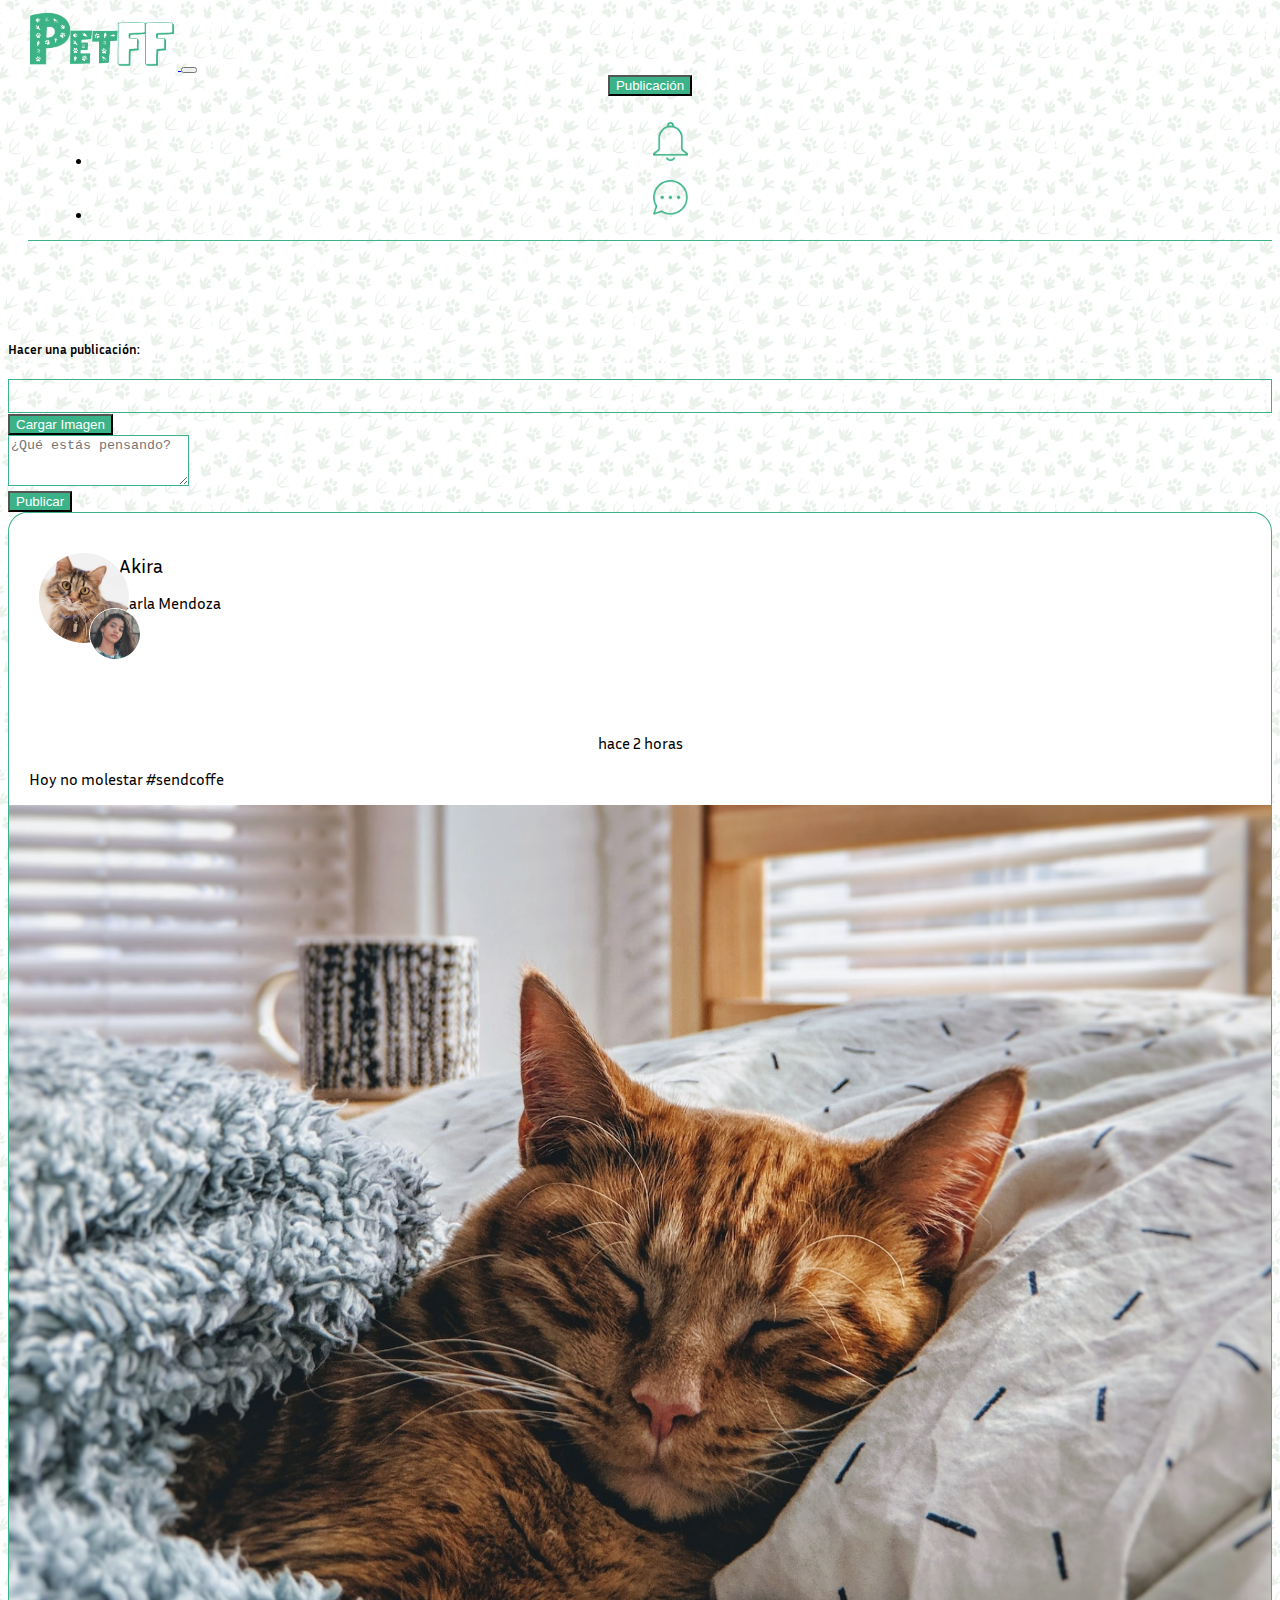
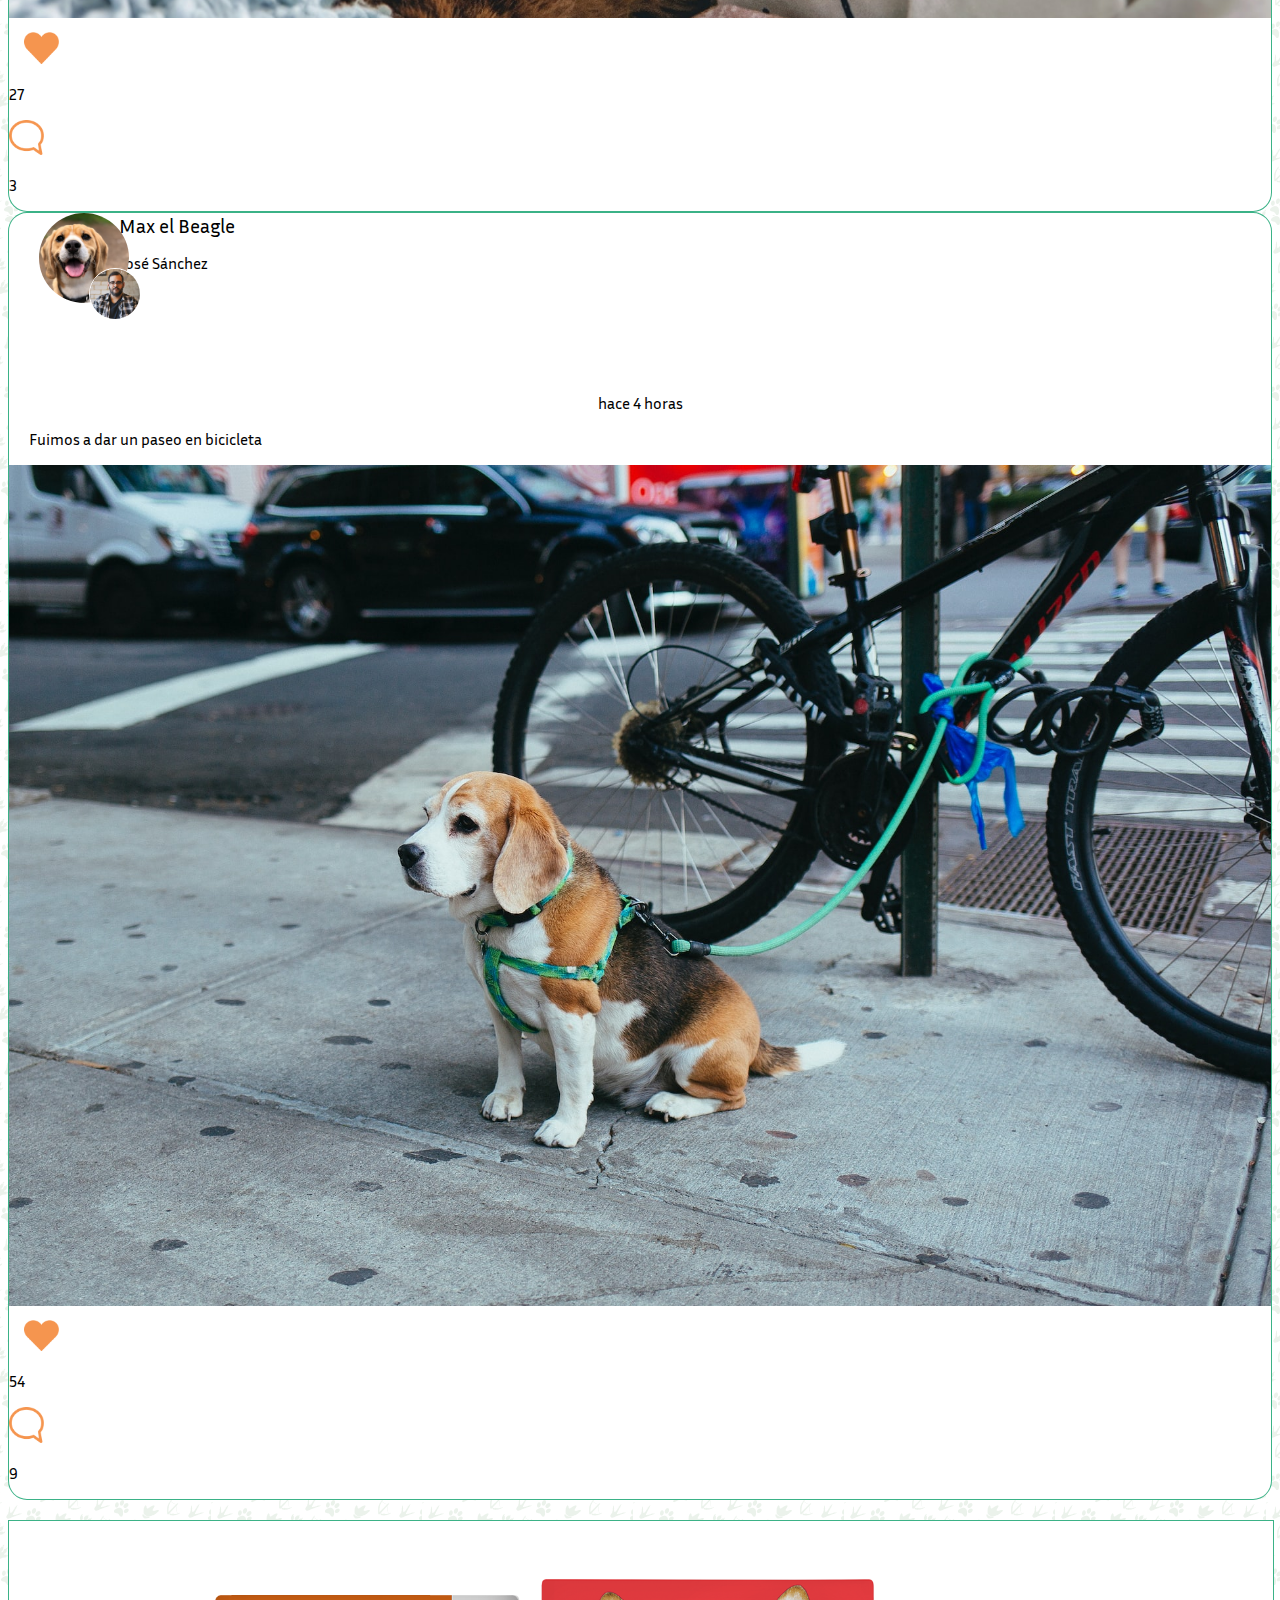
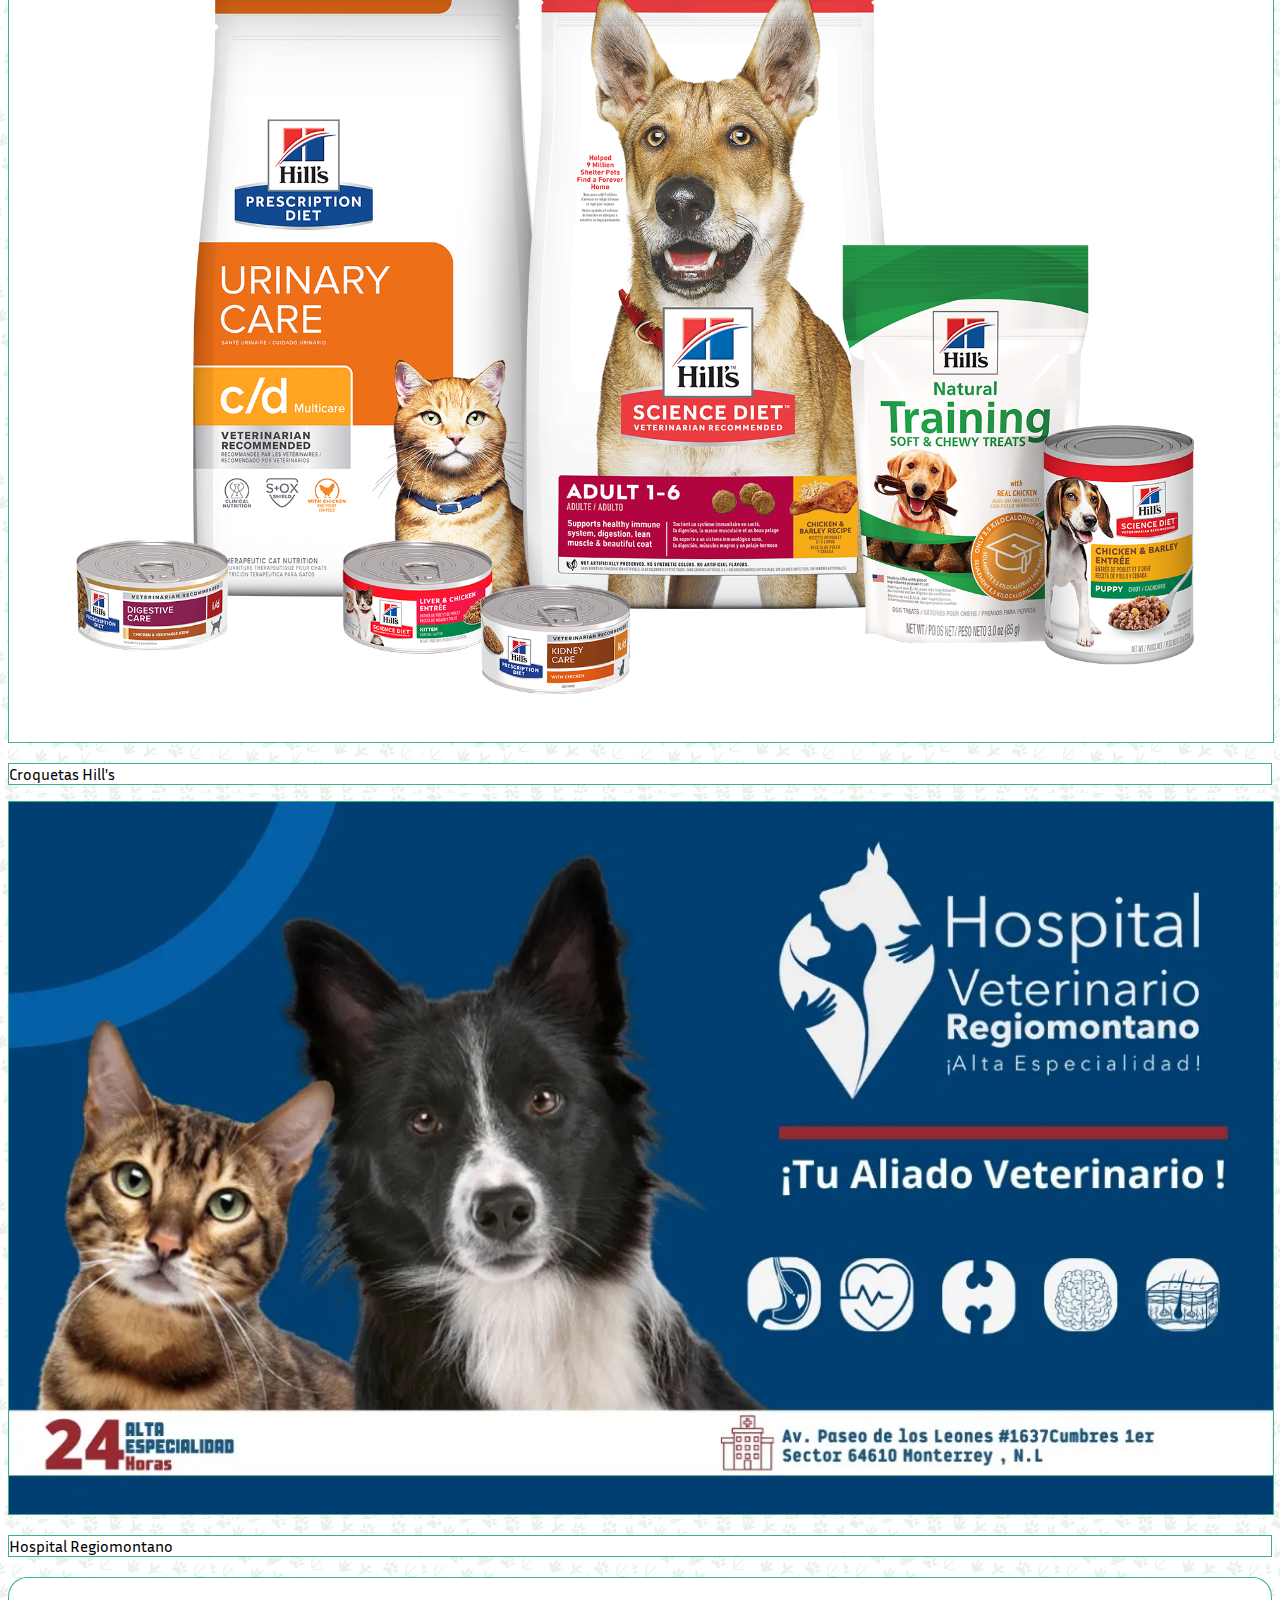
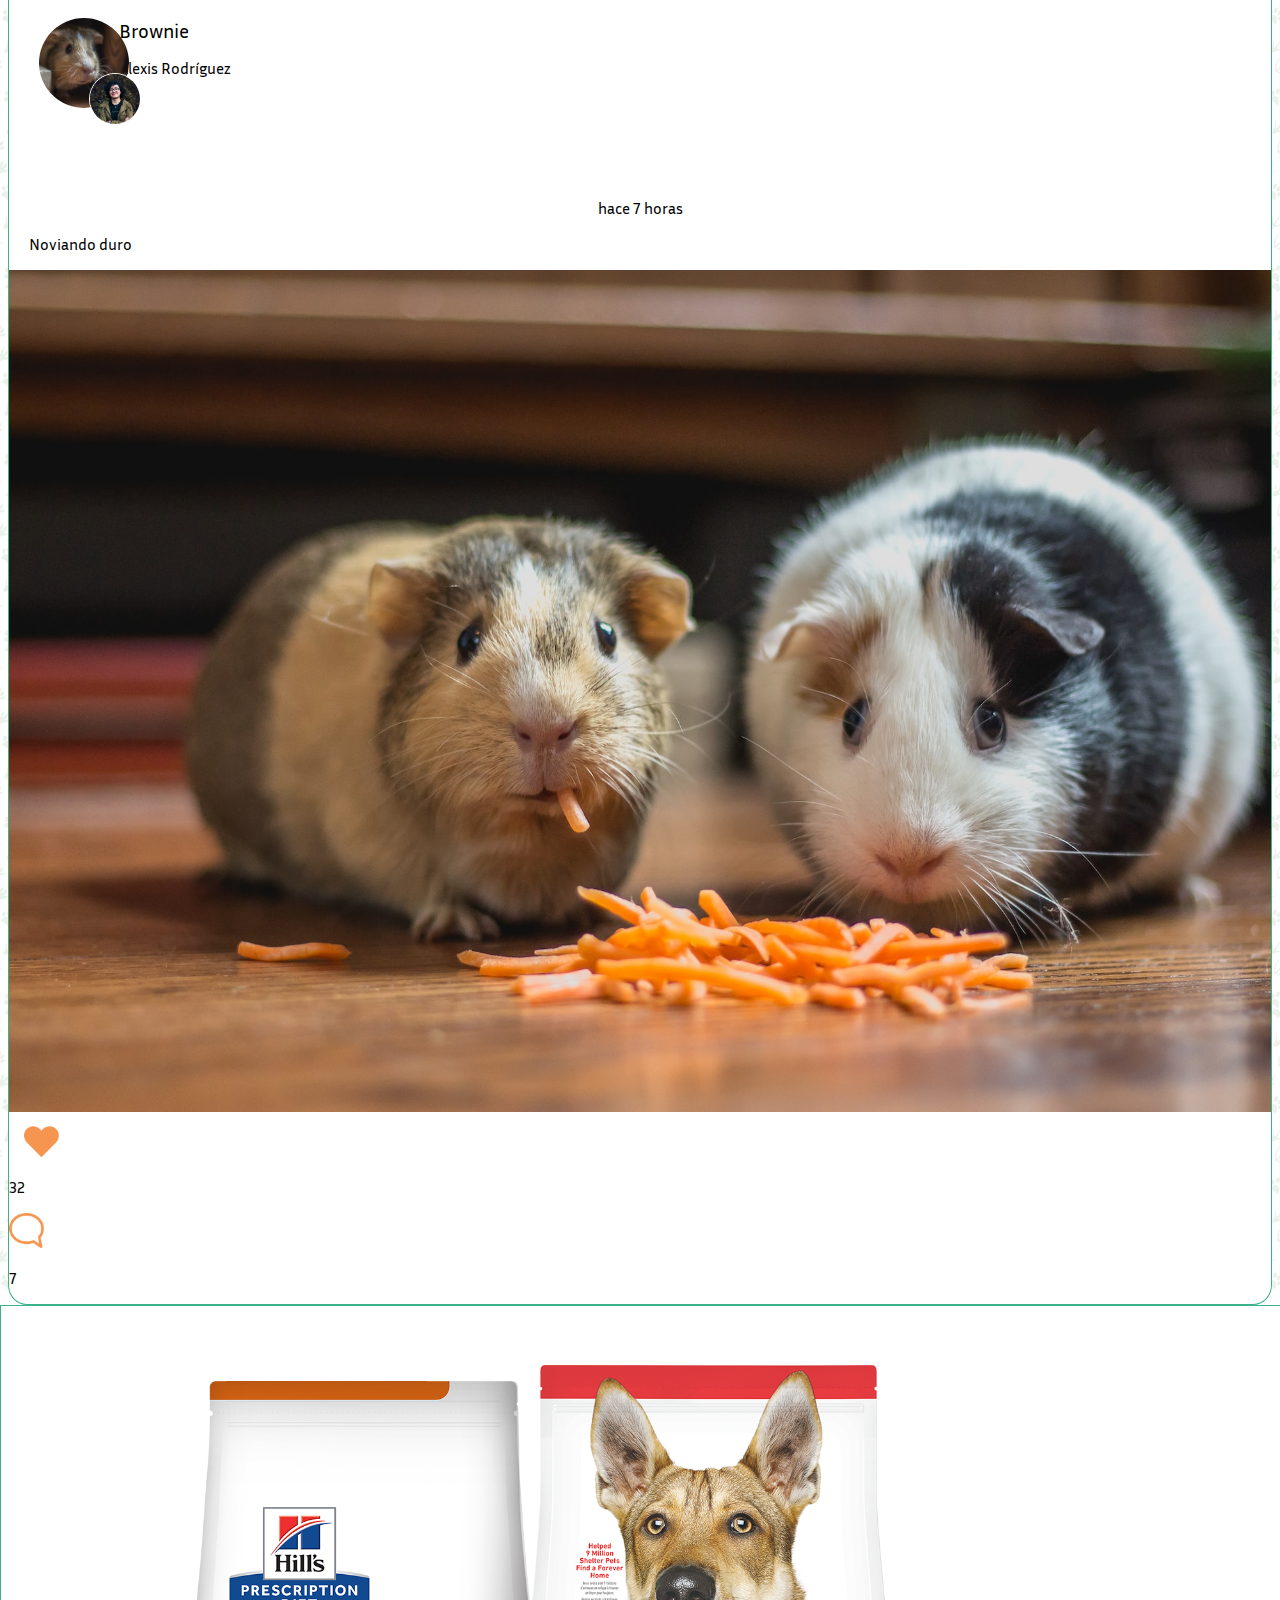
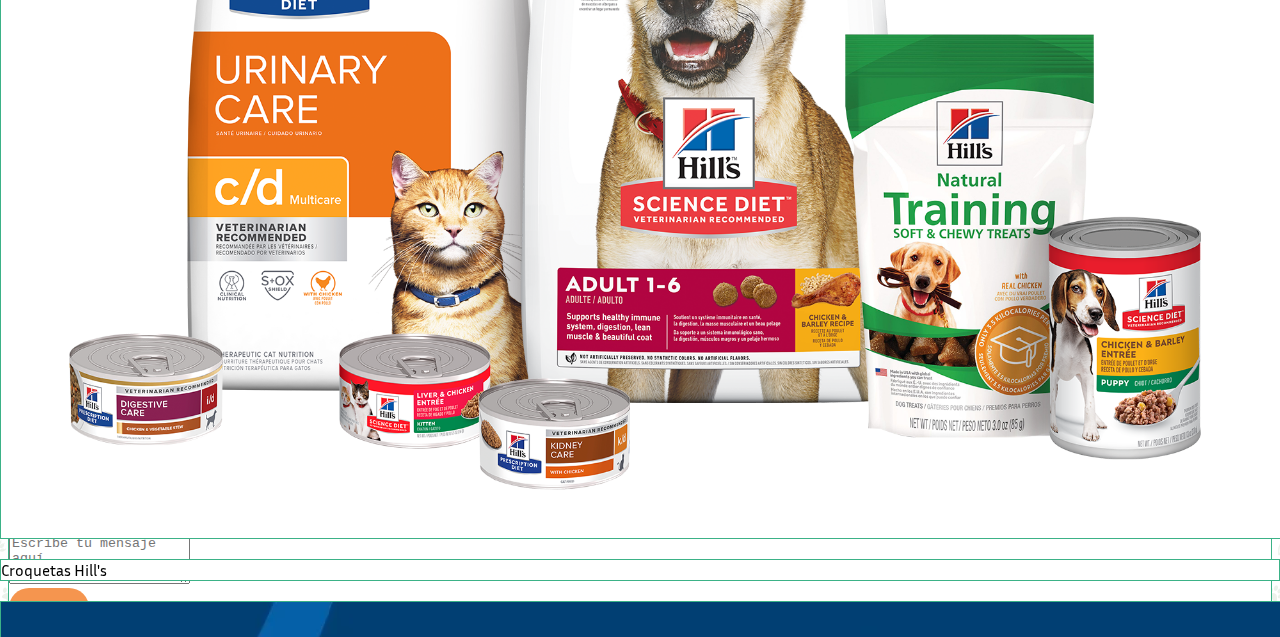
<file: index.html>
<!DOCTYPE html>
<html lang="en">
<head>
    <meta charset="UTF-8">
    <meta http-equiv="X-UA-Compatible" content="IE=edge">
    <meta name="viewport" content="width=device-width, initial-scale=1.0">
    <title>Inicio</title>
    <!-- CSS Bootstrap -->
    <link href="https://cdn.jsdelivr.net/npm/bootstrap@5.2.3/dist/css/bootstrap.min.css" rel="stylesheet" integrity="sha384-rbsA2VBKQhggwzxH7pPCaAqO46MgnOM80zW1RWuH61DGLwZJEdK2Kadq2F9CUG65" crossorigin="anonymous">
    <!-- Custom CSS -->
    <link rel="stylesheet" href="./styles/inicio.css">
    <!-- Fuentes google -->
    <link rel="preconnect" href="https://fonts.googleapis.com">
  <link rel="preconnect" href="https://fonts.gstatic.com" crossorigin>
  <link href="https://fonts.googleapis.com/css2?family=Inria+Sans&display=swap" rel="stylesheet">
  <!-- Favicon -->
  <link rel="icon" type="image/x-icon" href="./assetsInicio/P.png">
</head>
<body>

  <!-- <h1>Hello World</h1> -->

  <!-- Barra de navegación superior -->
  <nav class="navbar fixed-top navbar-expand bg-white m-0 navTop" id="petFF">
    <!-- Logo principal de PETFF con link a pantalla de inicio (reload) -->
    <a class="navbar-brand m-0" href="http://127.0.0.1:5500/index.html#">
      <img class="logo ms-sm-4" src="./assetsInicio/PETFF.png" alt="Logo PETFF">
    </a>
    <button class="navbar-toggler" type="button" data-toggle="collapse" data-target="#navbarSupportedContent"
      aria-controls="navbarSupportedContent" aria-expanded="false" aria-label="Toggle navigation">
      <span class="navbar-toggler-icon"></span>
    </button>
    <div class="nav-item iGap d-lg-none m-0 mx-sm-4">
      <!-- Boton en barra de navegacion para abrir modal en pantallas pequeñas-->
      <button type="button" class="btn pubBtn mt-4 ms-3 ms-sm-0" data-bs-toggle="modal"
        data-bs-target="#exampleModalCenter">
        Publicación
      </button>
      <!-- Modal para formulario de publicacion en pantallas pequeñas -->
      <div class="modal fade" id="exampleModalCenter" tabindex="auto" role="dialog"
        aria-labelledby="exampleModalCenterTitle" aria-hidden="true" style="display: none;">
        <div class="modal-dialog modal-dialog-centered" role="document">
          <div class="modal-content">
            <div class="modal-header">
              <h5 class="modal-title" id="exampleModalLongTitle">Hacer una publicación:</h5>
              <button type="button" class="close" data-bs-dismiss="modal" aria-label="Close">
                <span aria-hidden="true">&times;</span>
              </button>
            </div>
            <div class="modal-body">
              <div class="col-12 d-lg-none d-flex justify-content-center">
                <div class="mb-3 position-fixed col-6">
                  <!-- Target de preview de imagen -->
                  <div class="image-area mt-4 d-flex justify-content-center m-2" id="displayImage2">
                  </div>
                  <!-- Boton para elegir imagen, hace click automatico en el boton de cargar imagen del formulario pantallas grandes -->
                  <input type="button" class="btn btn-rounded col-6 pubBtn p-1" value="Cargar Imagen"
                    onclick="document.getElementById('imageInput').click();">
                  <!-- Espacio para ingresar texto en publicación -->
                  <div class="d-flex align-items-center w-100">
                    <div class="w-100">
                      <div class="form-outline">
                        <textarea class="form-control borderPubli" id="textAreaExample" rows="3"
                          placeholder="¿Qué estás pensando?"></textarea>
                      </div>
                    </div>
                  </div>
                  <!-- Boton para publicar imagen y texto, hace click automatico en al boton del otro formulario para pantallas grandes -->
                  <button class="btn btn-rounded col-10 pubBtn"
                    onclick="document.getElementById('pubButton').click();">Publicar</button>
                </div>
              </div>
            </div>
          </div>
        </div>
      </div>
    </div>
    <!-- Iconos de la parte derecha de navBar, notifiaciones y chat -->
    <div class="collapse navbar-collapse d-flex justify-content-end" id="navbarSupportedContent">
      <ul class="navbar-nav ml-auto">
        <li class="nav-item iGap">
          <a class="nav-link petColor" href="https://www.atlassian.com/es/software/jira">
            <img class="icon" src="./assetsInicio/iconos/notificaciones.png" alt="Notificaciones">
            <span class="sr-only"></span></a>
        </li>
        <li class="nav-item iGap">
          <a class="p-0" role="button" data-bs-toggle="offcanvas" href="#offcanvasNavbar"
            aria-controls="offcanvasNavbar">
            <img class="icon mt-3" id="msg" src="./assetsInicio/iconos/Mensaje1.png" alt="Chat">
          </a>
        </li>
      </ul>
    </div>
  </nav>

  <!-- Publicaciones, muro, publicidad -->
<div class="space"></div>
  <div class="container text-center px-md-4 m-0">
    <div class="row">
      <!-- Hacer una publicacion -->
      <div class="col-3 d-none d-lg-block p-0">
        <div class="col-3 mb-3 position-fixed px-4">
          <h5>Hacer una publicación:</h5>
          <!-- Div en el que se hará un preview de imagen de publicación -->
          <div class="image-area my-2 d-flex justify-content-center" id="displayImage">
          </div>
          <!-- Boton que accionará nuestro input de imágenes, hace click automatico en el formulario de input #imageInput -->
          <input type="button" class="btn btn-rounded col-6 pubBtn p-1" value="Cargar Imagen"
            onclick="document.getElementById('imageInput').click();">
          <!-- Formulario de input de imagen, escondido por formato -->
          <input id="imageInput" type="file" accept="image/png, image/jpg" style="display: none;">

          <!-- Espacio para ingresar texto en publicación -->
          <div class="d-flex align-items-center w-100 my-2">
            <div class="w-100">
              <div class="form-outline">
                <textarea class="form-control borderPubli" id="textAreaExample" rows="3"
                  placeholder="¿Qué estás pensando?"></textarea>
              </div>
            </div>
          </div>
          <!-- Boton para publicar contenido en tarjeta -->
          <button class="btn btn-rounded col-10 pubBtn" id="pubButton">Publicar</button>
        </div>
      </div>
      <!-- Feed, publicaciones de amigos. Espacio donde se pondran mis tarjetas -->
      <div class="container p-0 m-0 col-12 col-lg-6 px-sm-5 px-lg-0" id="contCards">

        <!-- Publicacion 1 -->
        <div class="card my-3">
          <div class="card-body p-0">
            <div class="row">
              <div class="d-flex col-9 justify-content-left align-items-center" id="perfil">
                <img id="perfilMascota" src="./assetsInicio/alexander-london-mJaD10XeD7w-unsplash 1.png">
                <img id="perfilHumano" src="./assetsInicio/joseph-antigua-BW9G2EF_xRM-unsplash 1.png"
                  alt="Foto de perfil humano">
                <div class="container d-flex flex-column names">
                  <p class="mascota">Akira</p>
                  <p class="humano">Karla Mendoza</p>
                </div>
              </div>
              <div class="col-3 p-0 horaPublicacion">
                <p><br>hace 2 horas</p>
              </div>
            </div>
            <div class="row">
              <div class="container leftT">
                <p class="">
                  Hoy no molestar #sendcoffe
                </p>
              </div>
            </div>
            <div class="row p-0 m-0">
              <img src="./assetsInicio/modcatshop-pdALzg0yN-8-unsplash 1.png" alt="Imagen de Publicacion">
            </div>
            <div class="row">
              <div class="col-1 like">
                <img class="buttons" src="./assetsInicio/iconos/Like.png" alt="Like">
              </div>
              <p class="col-2 text-left mt-3">27</p>
              <div class="col-1 comment">
                <img class="buttons" src="./assetsInicio/iconos/Comment.png" alt="Comment">
              </div>
              <p class="col-2 text-left mt-3">3</p>
              <div class="col-6"></div>
            </div>
          </div>
        </div>

                <!-- Publicacion 2 -->
        <div class="card my-3">
          <div class="card-body p-0">
            <div class="row">
              <!-- Donde irá la imagen del usuario y nombres de mascota y dueño -->
              <div class="d-flex col-9 justify-content-left align-items-center" id="perfil">
                <img class="img-thumbnail" id="perfilMascota"
                  src="./assetsInicio/marliese-streefland-2l0CWTpcChI-unsplash 1.png" alt="Foto de perfil mascota">
                <img id="perfilHumano" src="./assetsInicio/harps-joseph-tAvpDE7fXgY-unsplash 1.png"
                  alt="Foto de perfil humano">
                <div class="container d-flex flex-column names">
                  <a href="./perfil.html" class="mascota" style="text-decoration: none;">Max el Beagle</a>
                  <p class="humano">José Sánchez</p>
                </div>
              </div>
              <!-- hora de publicación -->
              <div class="col-3 p-0 horaPublicacion">
                <p><br>hace 4 horas</p>
              </div>
            </div>
            <!-- Espacio para agregar texto de publicación -->
            <div class="row">
              <div class="container leftT">
                <p class="">
                  Fuimos a dar un paseo en bicicleta
                </p>
              </div>
            </div>
            <!-- Espacio para agregar imagen de publicación -->
            <div class="row p-0 m-0" id="">
              <img src="./assetsInicio/anthony-fomin-xNOslF_987U-unsplash.jpg" alt="Imagen de Publicacion">
            </div>
            <!-- Fila para botones de like y comentarios -->
            <div class="row">
              <div class="col-1 like">
                <img class="buttons" src="./assetsInicio/iconos/Like.png" alt="Like">
              </div>
              <p class="col-2 mt-3 text-left">54</p>
              <div class="col-1 comment">
                <img class="buttons" src="./assetsInicio/iconos/Comment.png" alt="Comment">
              </div>
              <p class="col-2 mt-3 text-left">9</p>
              <div class="col-6"></div>
            </div>
          </div>
        </div>
        
        <!-- Publicidad en pantallas pequeñas y medianas -->
        <div class="d-lg-none space2"></div>
        <div class="d-lg-none card mt-5" id="pCard">
          <div class="card-body p-0">
            <div class="row  col-12 d-lg-none m-0">
              <div class="container col-4">
                <div class="container p-0 bg-white">
                  <a href="https://www.hillspet.com.mx/" target="_blank"><img class="bg-white borderPubli"
                      src="./assetsInicio/hillsCroquetas.png" alt="Publicidad 1"></a>
                </div>
                <p class="bg-white borderPubli">Croquetas Hill's</p>
              </div>
              <div class="container col-4">
                <div class="container p-0">
                  <a href="https://hospitalveterinarioregiomontano.com/" target="_blank"><img
                      class="bg-white borderPubli" src="./assetsInicio/hospital.webp" alt="Publicidad 1"></a>
                </div>
                <p class="bg-white borderPubli">Hospital Regiomontano</p>
              </div>
            </div>
          </div>
        </div>
        <div class="d-lg-none space2"></div>
        <!-- Publicacion 3 -->
        <div class="card my-3">
          <div class="card-body p-0">
            <div class="row">
              <div class="d-flex col-9 justify-content-left align-items-center" id="perfil">
                <img id="perfilMascota" src="./assetsInicio/bonnie-kittle--MLCLFc01Uo-unsplash.jpg"
                  alt="Foto de perfil mascota">
                <img id="perfilHumano" src="./assetsInicio/alex-mccarthy-RGKdWJOUFH0-unsplash.jpg"
                  alt="Foto de perfil humano">
                <div class="container d-flex flex-column names">
                  <p class="mascota">Brownie</p>
                  <p class="humano">Alexis Rodríguez</p>
                </div>
              </div>
              <div class="col-3 p-0 horaPublicacion">
                <p><br>hace 7 horas</p>
              </div>
            </div>
            <div class="row">
              <div class="container leftT">
                <p class="">
                  Noviando duro
                </p>
              </div>
            </div>
            <div>
              <img src="./assetsInicio//bonnie-kittle-MUcxe_wDurE-unsplash.jpg" alt="Imagen de Publicacion">
            </div>
            <div class="row">
              <div class="col-1 like">
                <img class="buttons" src="./assetsInicio/iconos/Like.png" alt="Like">
              </div>
              <p class="col-2 text-left mt-3">32</p>
              <div class="col-1 comment">
                <img class="buttons" src="./assetsInicio/iconos/Comment.png" alt="Comment">
              </div>
              <p class="col-2 text-left mt-3">7</p>
              <div class="col-6"></div>
            </div>
          </div>
        </div>
      </div>

      <!-- Publicidad -->
      <div class="col-3 d-none d-lg-block fixedPubli">
        <div class="container flex-column">
          <div class="container p-0">
            <a href="https://www.hillspet.com.mx/" target="_blank">
                <img class="borderPubli"
                src="./assetsInicio/hillsCroquetas.png" alt="Publicidad 1">
            </a>
          </div>
          <p class="bg-white borderPubli">Croquetas Hill's</p>
        </div>
        <div class="space2"></div>
        <div class="container flex-column">
          <div class="container p-0">
            <a href="https://hospitalveterinarioregiomontano.com/" target="_blank">
                <img class="borderPubli"
                src="./assetsInicio/hospital.webp" alt="Publicidad 1">
            </a>
          </div>
          <p class="bg-white borderPubli">Hospital Regiomontano</p>
        </div>
      </div>
    </div>
    <div class="space"></div>

    <!-- Barra de navegación inferior -->
    <nav class="navbar fixed-bottom navbar-expand bg-white p-0">

      <div class="collapse navbar-collapse navBottom" id="navbarSupportedContent">
        <ul class="navbar-nav m-auto">
          <li class="nav-item active bGap">
            <a class="nav-link petColor" href="./index.html">Inicio<br>
              <img class="icon" src="./assetsInicio/iconos/Home.png" alt="Home">
              <span class="sr-only"></span></a>
          </li>
          <li class="nav-item bGap">
            <a class="nav-link petColor" href="./Veterinarios.html">Vets<br>
              <img class="icon" id="estetos" src="./assetsInicio/iconos/Estetos.png" alt="Vets">
            </a>
          </li>

          <li class="nav-item bGap">
            <a class="nav-link petColor" href="./blogpet_Vet.html">Blog<br>
              <img class="icon" id="news" src="./assetsInicio/iconos/News.png" alt="Blog">
            </a>
          </li>
          <li class="nav-item bGap">
            <a class="nav-link petColor" href="./comunidad.html">Comunidad<br>
              <img class="icon" src="./assetsInicio/iconos/Blog.png" alt="Comunity">
            </a>
          </li>
          <li class="nav-item bGap">
            <a class="nav-link petColor" href="./perfilVet.html">Perfil<br>
              <img class="icon" src="./assetsInicio/iconos/Perfil.png" alt="Profile">
            </a>
          </li>
        </ul>
      </div>
    </nav>
  </div>
</div>



    <!-- OFF canvas -->
    <div class="offcanvas offcanvas-end" tabindex="-1" id="offcanvasNavbar" aria-labelledby="offcanvasNavbarLabel">
      <div class="offcanvas-header">
        <h5 class="offcanvas-title" id="offcanvasNavbarLabel">
          Chat
        </h5>
        <button type="button" class="btn-close" data-bs-dismiss="offcanvas" aria-label="Close"></button>
      </div>
      <div class="offcanvas-body">
          <div class="card">
            <div class="card-body p-0" id="chat">
            </div>
            <div class="card-footer p-2" id="messageForm">
              <div class="container text-center p-0">
                <div class="row m-0">
                    <div class="form-outline w-75 p-0">
                      <textarea class="form-control p-0 m-0" rows="3" placeholder="Escribe tu mensaje aquí" id="message"></textarea>
                    </div>
                    <button class="d-flex botonesIn align-items-center justify-content-center text-white" type="button">Enviar</button>
                </div>
              </div>
            </div>
          </div>
      </div>

    <!-- Scrpts de Js u necesarios para Bootstrap -->
    <script src="./js/inicio.js"></script>
    <script src="https://cdn.jsdelivr.net/npm/bootstrap@5.2.3/dist/js/bootstrap.bundle.min.js"
      integrity="sha384-kenU1KFdBIe4zVF0s0G1M5b4hcpxyD9F7jL+jjXkk+Q2h455rYXK/7HAuoJl+0I4"
      crossorigin="anonymous"></script>
    <script src="https://cdn.jsdelivr.net/npm/@popperjs/core@2.11.6/dist/umd/popper.min.js"
      integrity="sha384-oBqDVmMz9ATKxIep9tiCxS/Z9fNfEXiDAYTujMAeBAsjFuCZSmKbSSUnQlmh/jp3"
      crossorigin="anonymous"></script>
    <script src="https://cdn.jsdelivr.net/npm/bootstrap@5.2.3/dist/js/bootstrap.min.js"
      integrity="sha384-cuYeSxntonz0PPNlHhBs68uyIAVpIIOZZ5JqeqvYYIcEL727kskC66kF92t6Xl2V"
      crossorigin="anonymous"></script>
</body>

</html>
</file>
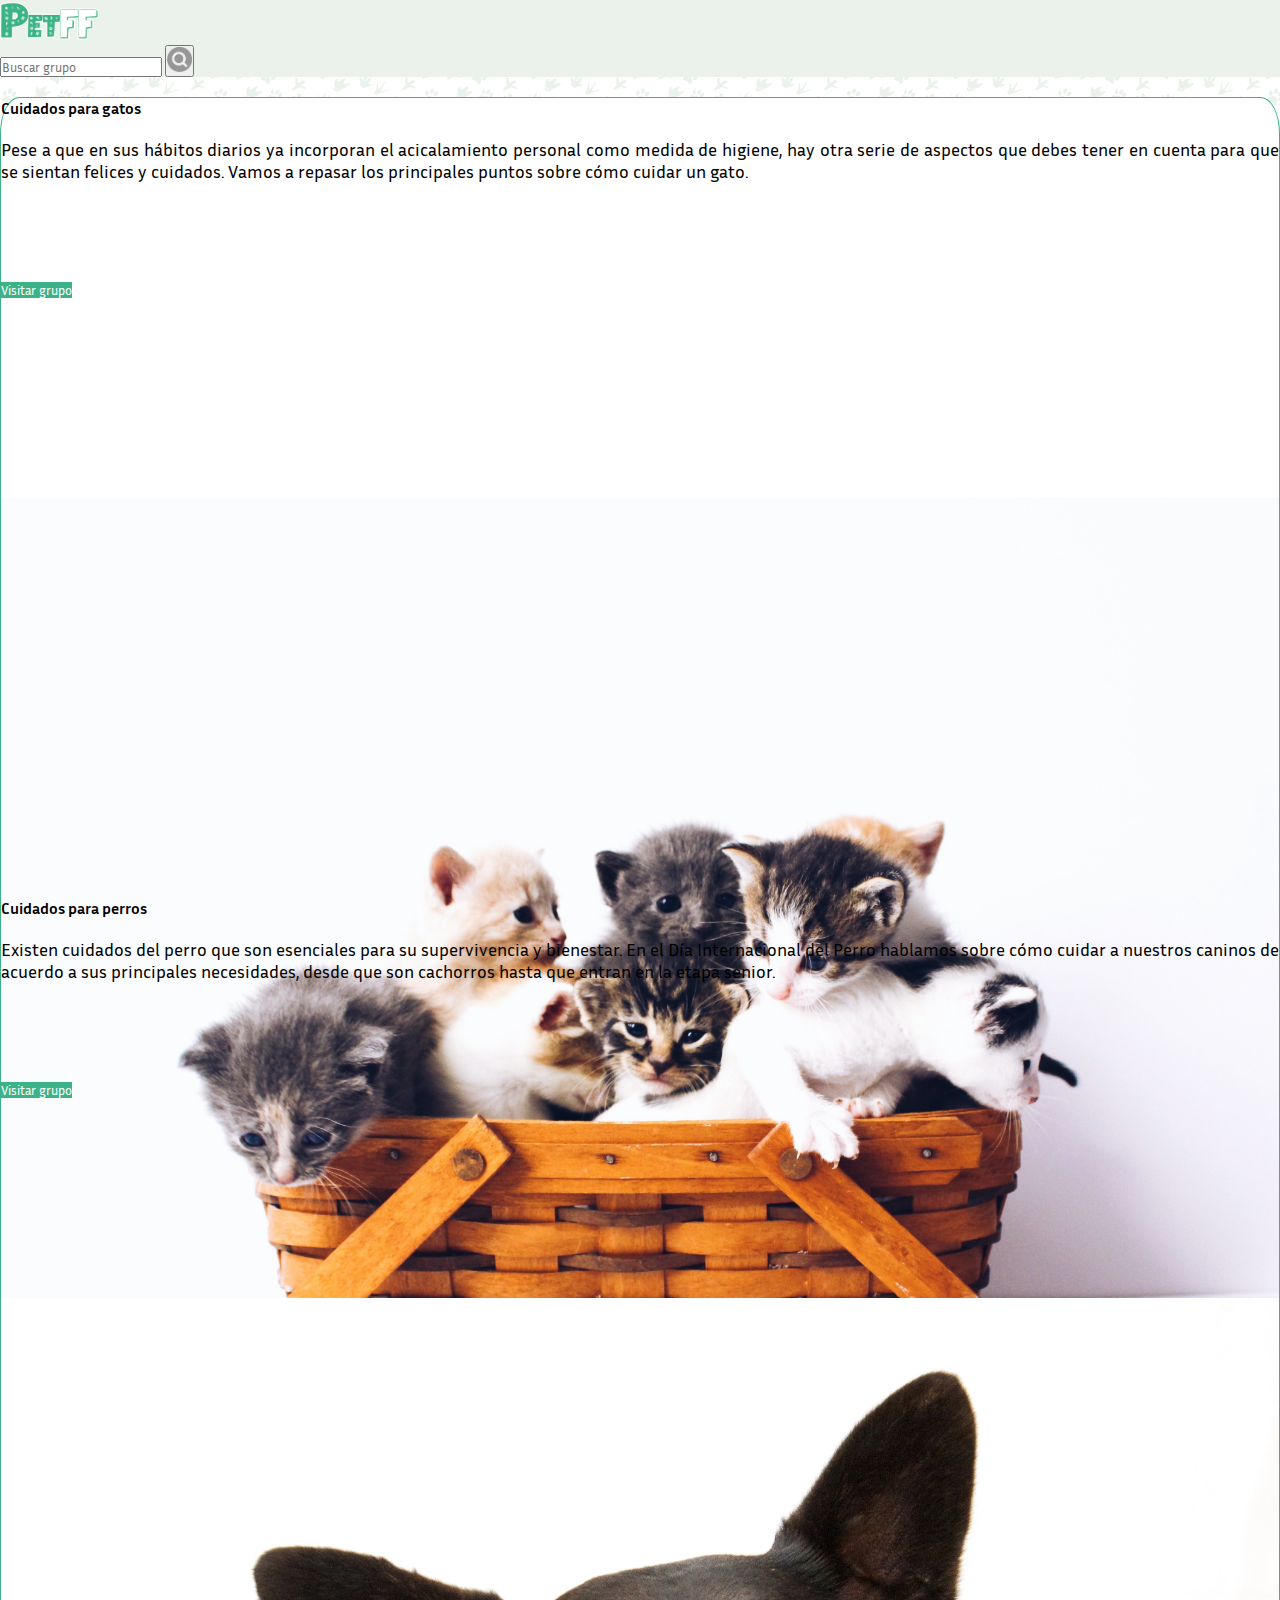
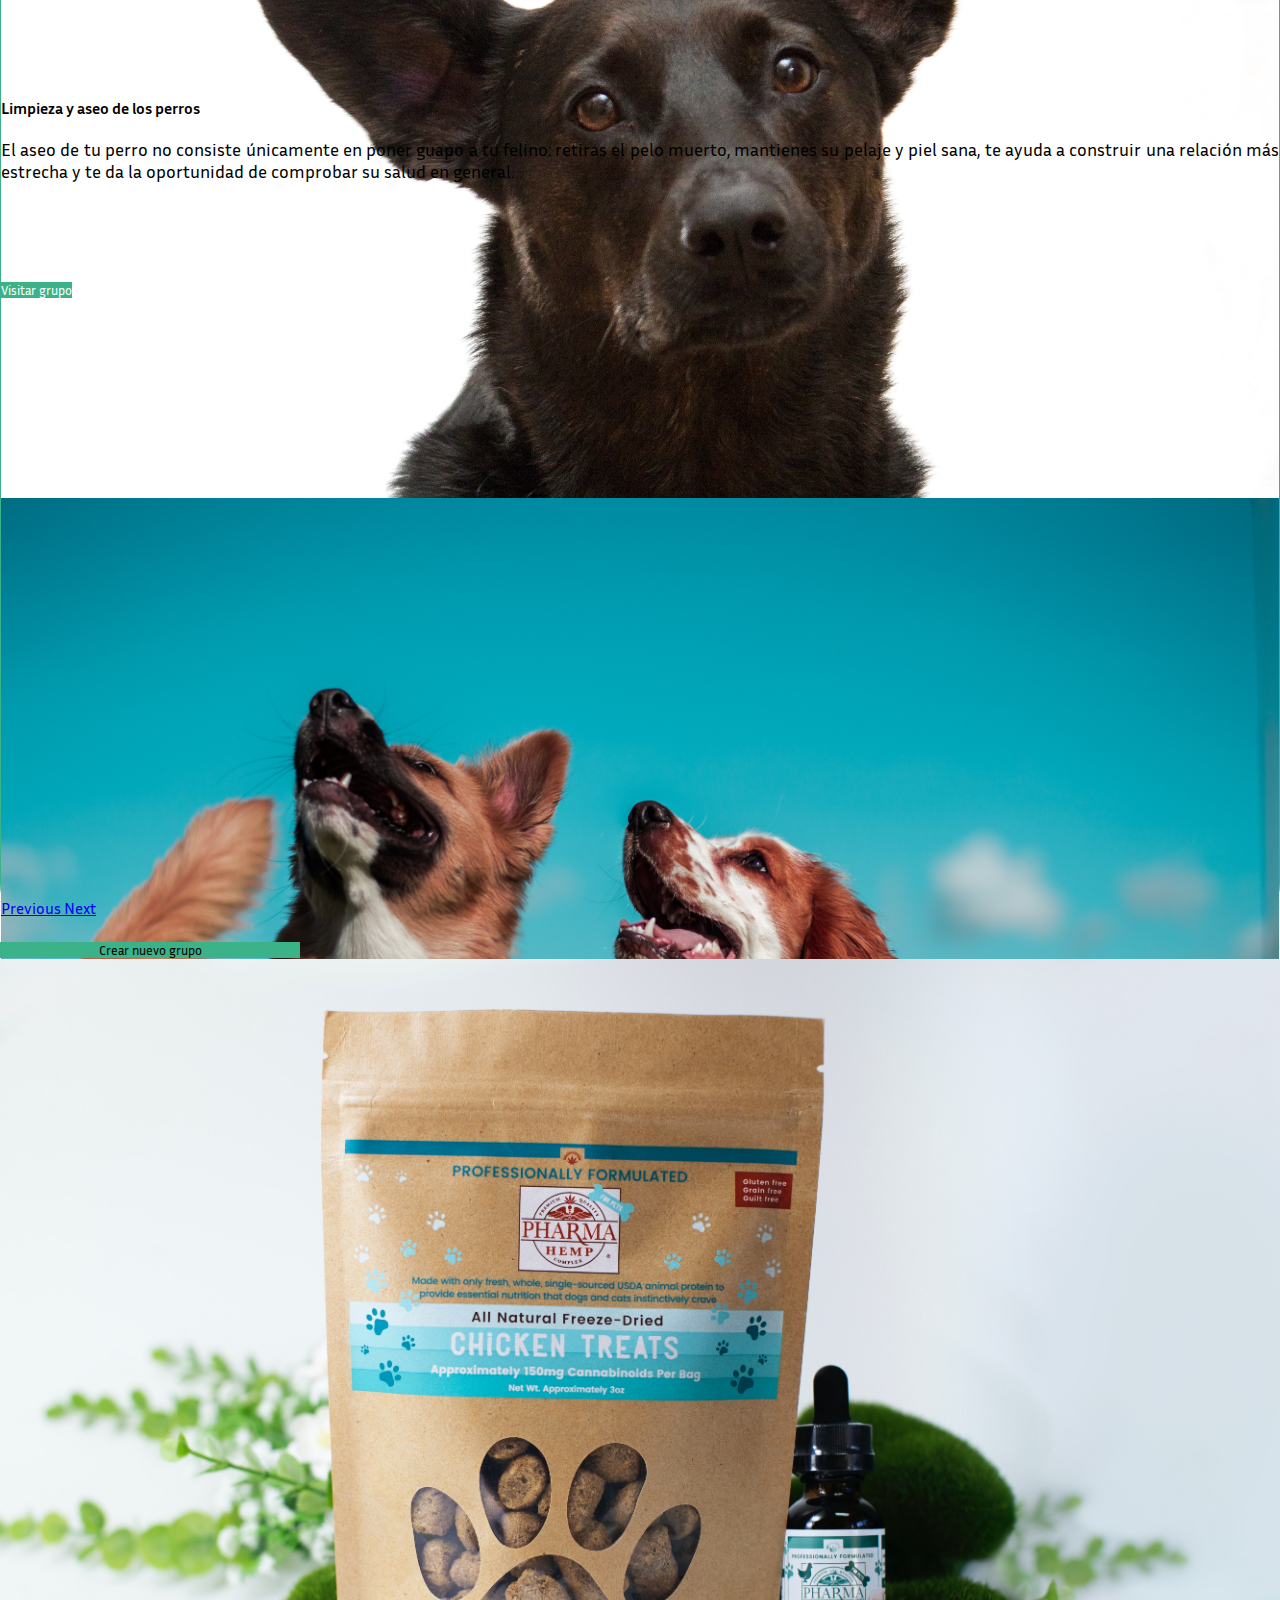
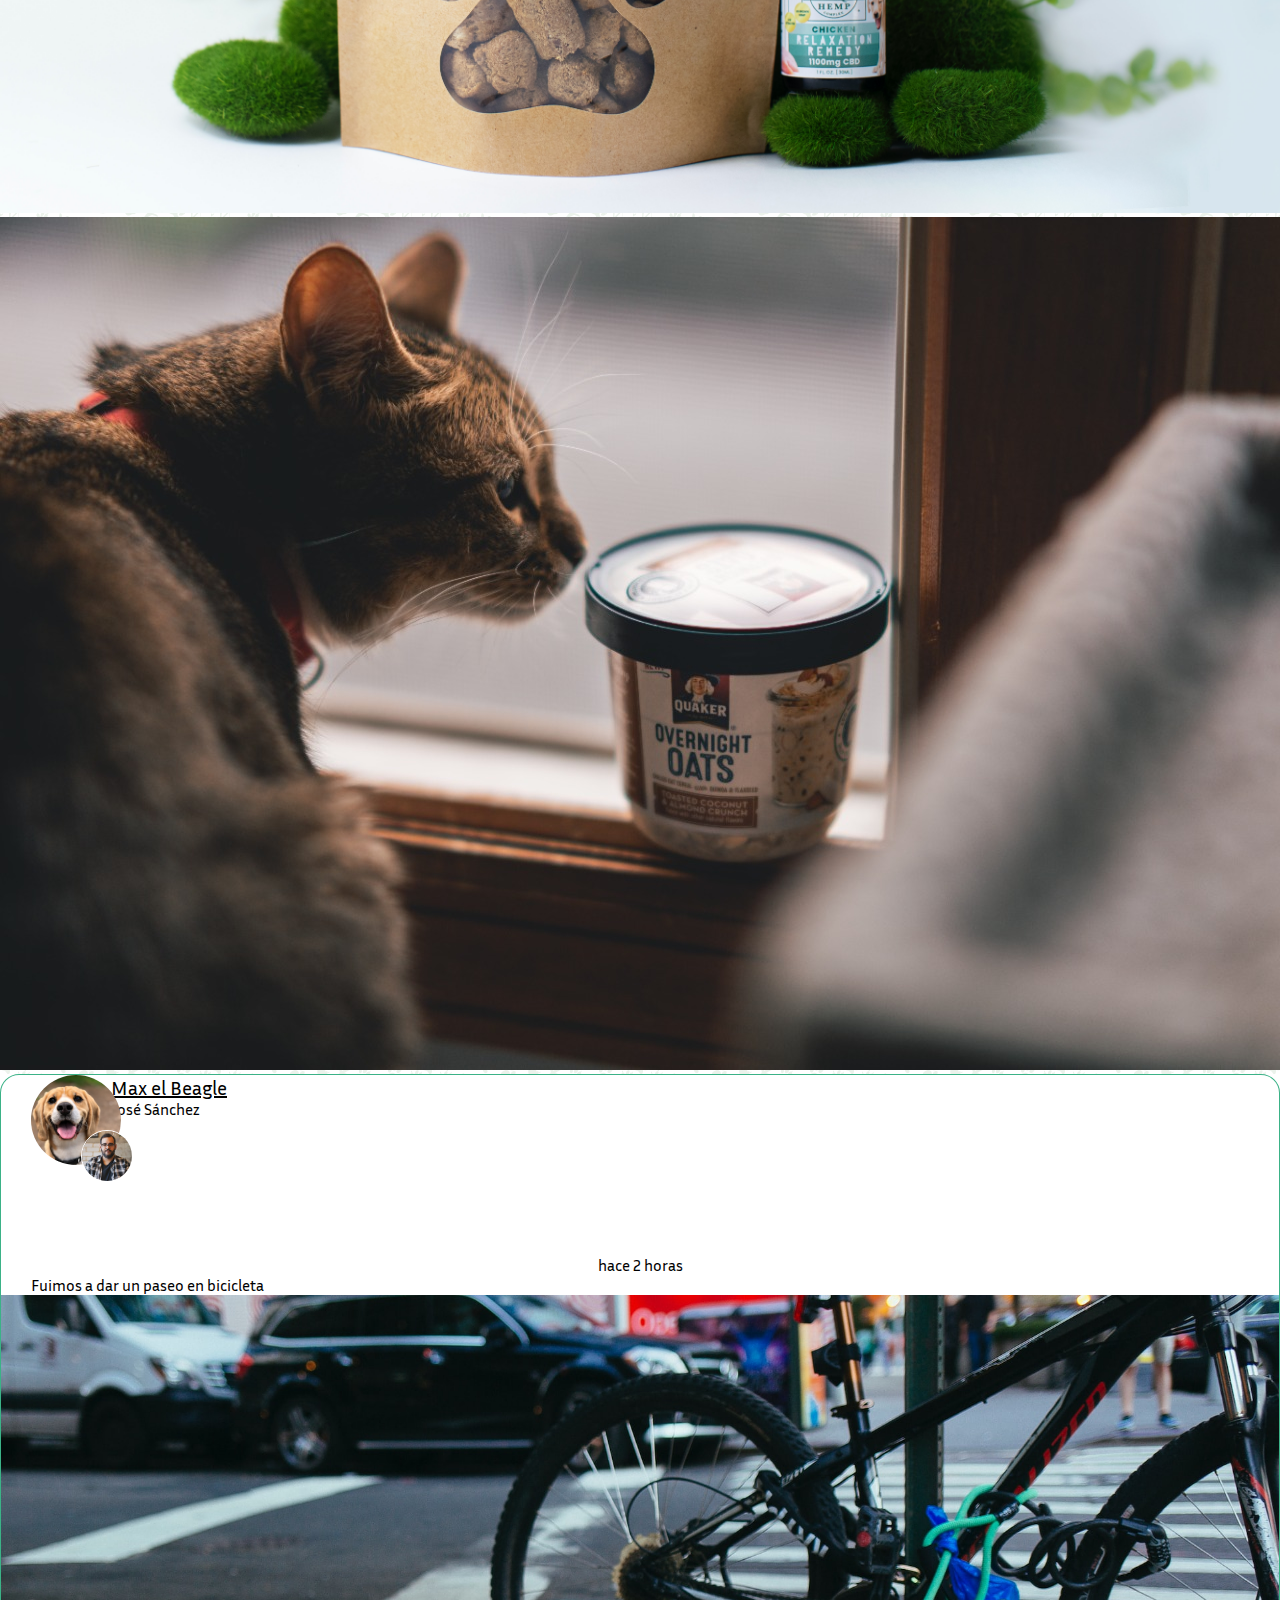
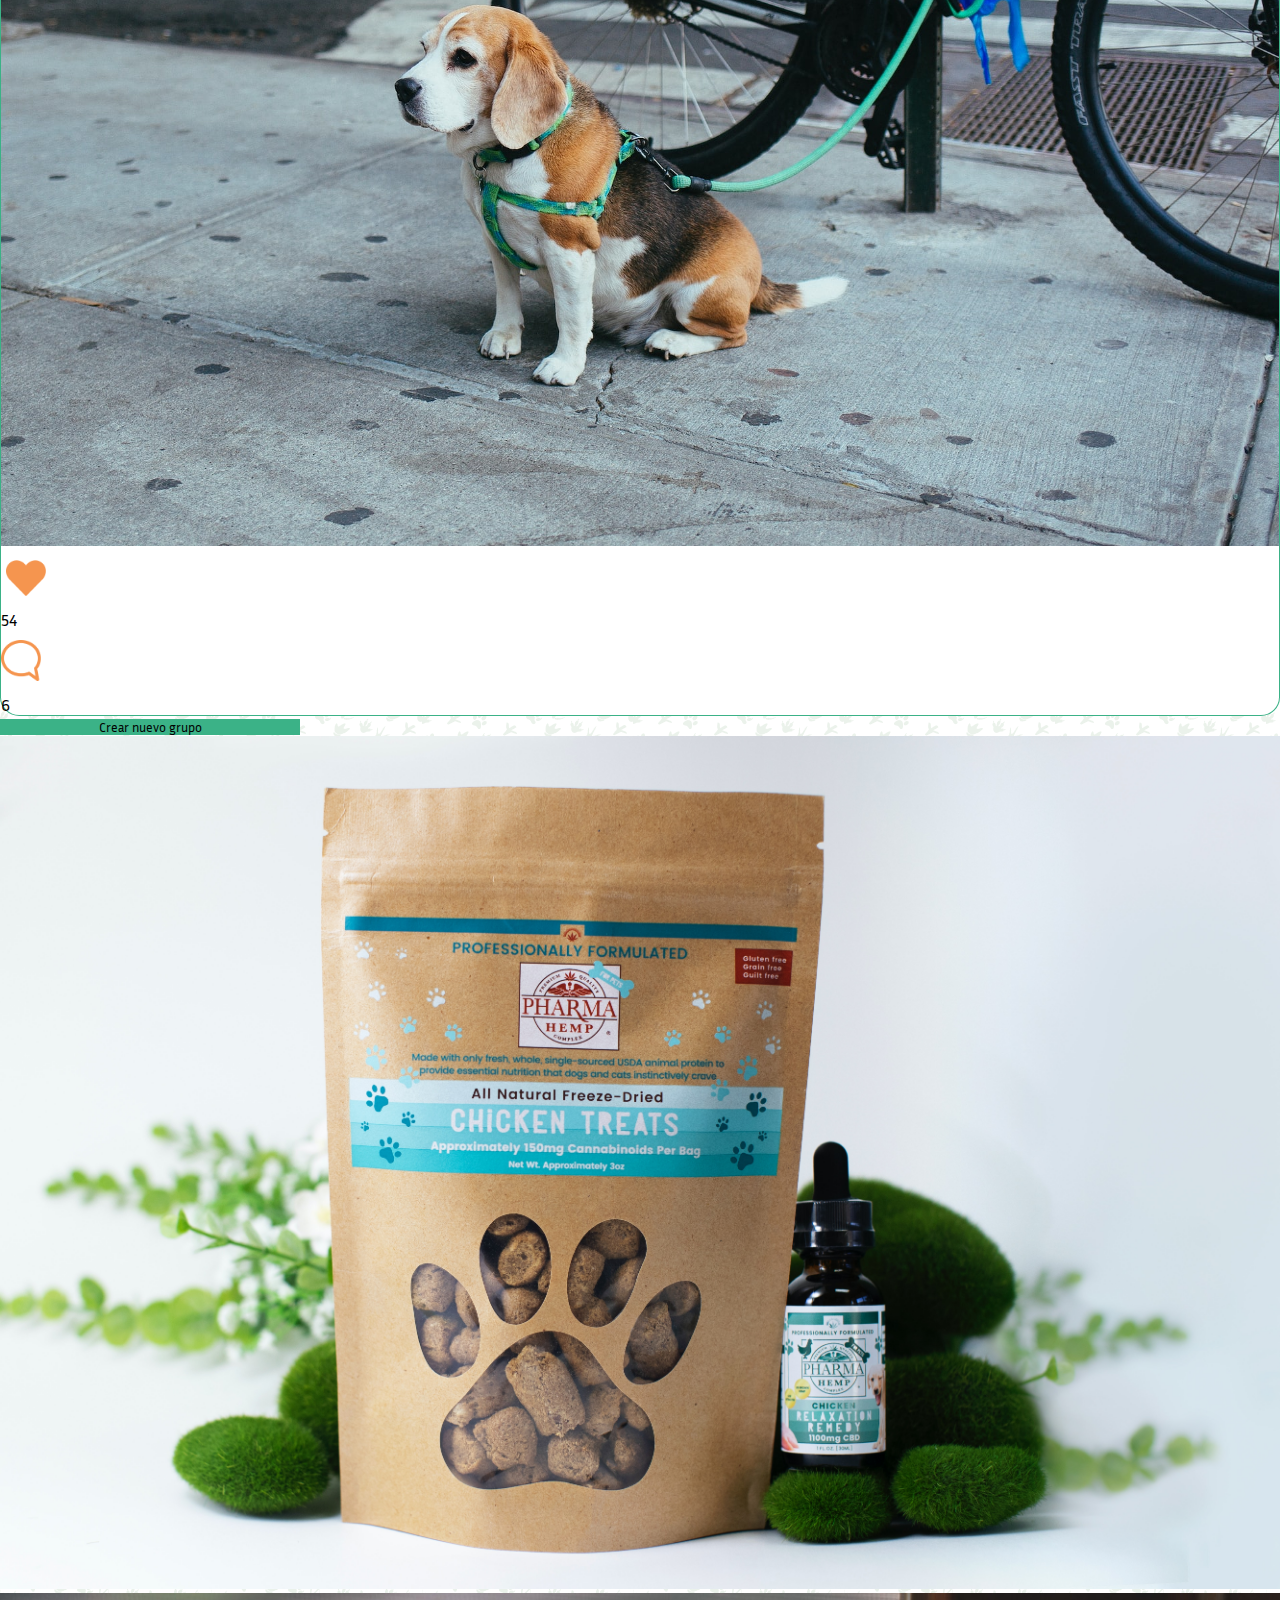
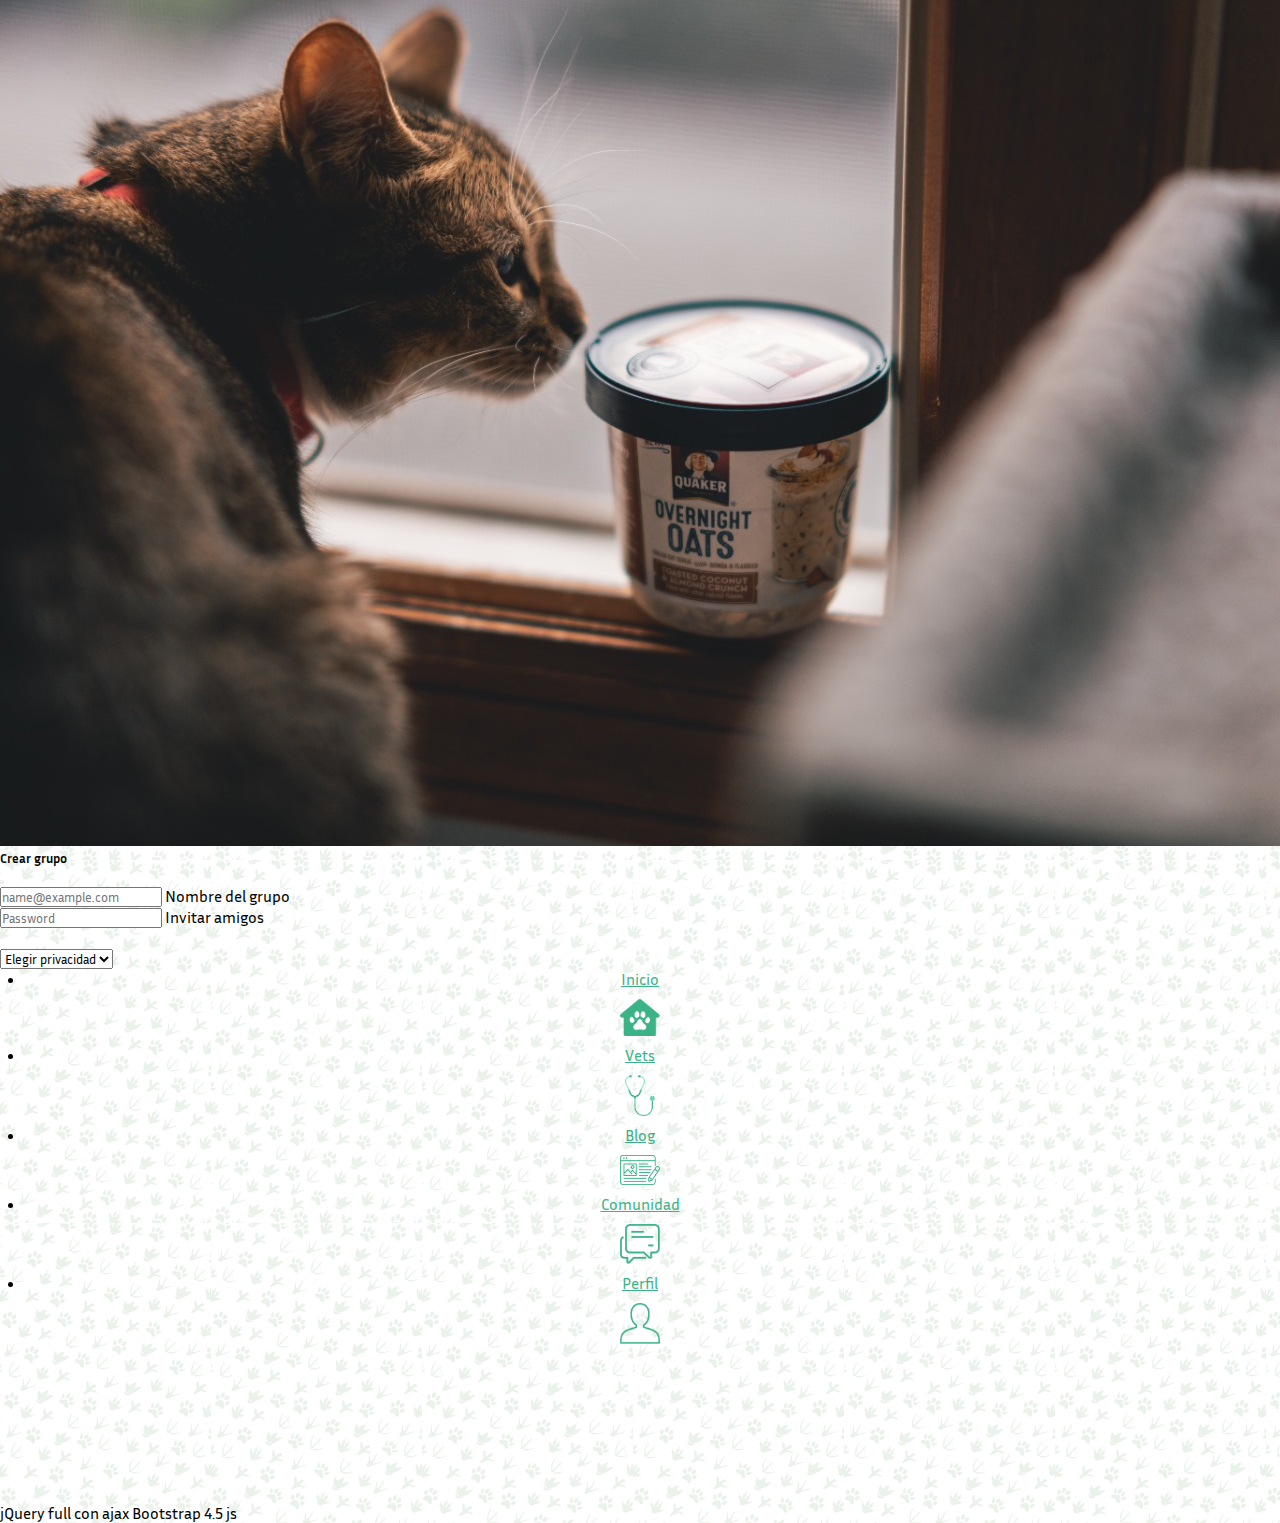
<file: comunidad.html>
<!DOCTYPE html>
<html lang="en">

<head>
  <meta charset="UTF-8">
  <meta http-equiv="X-UA-Compatible" content="IE=edge">
  <meta name="viewport" content="width=device-width, initial-scale=1.0">

  <link rel="icon" type="image/x-icon" href="./assets/assets_formularioRegistro/P.png">

  <link rel="preconnect" href="https://fonts.googleapis.com">
  <link rel="preconnect" href="https://fonts.gstatic.com" crossorigin>
  <link href="https://fonts.googleapis.com/css2?family=Inria+Sans&display=swap" rel="stylesheet">

  <link href="https://cdn.jsdelivr.net/npm/bootstrap@5.0.2/dist/css/bootstrap.min.css" rel="stylesheet"
    integrity="sha384-EVSTQN3/azprG1Anm3QDgpJLIm9Nao0Yz1ztcQTwFspd3yD65VohhpuuCOmLASjC" crossorigin="anonymous">
  <link href="https://cdn.jsdelivr.net/npm/bootstrap@5.2.3/dist/css/bootstrap.min.css" rel="stylesheet"
    integrity="sha384-rbsA2VBKQhggwzxH7pPCaAqO46MgnOM80zW1RWuH61DGLwZJEdK2Kadq2F9CUG65" crossorigin="anonymous">

  <link href="./styles/styleComunidad.css" rel="stylesheet">


  <title>Comunidad</title>
</head>

<body>



  <!--Barra de nav inicial-->

  <div class="encabezado" id="encabezado">
    <div class="buscador">
      <nav class="navbar p-3">
        <div class="container-fluid">
          <a class="navbar-brand" href="index.html"> <!--------Vincular al index-------->
            <img src="./assets/iconos/PETFFb.jpg" alt="Logo" width="100" class="d-inline-block align-text-top">
            <!-- logo-->
          </a>
          <form class="d-flex" role="search">
            <input class="form-control me-2" type="search" placeholder="Buscar grupo" aria-label="Search">
            <a href="https://www.google.com/" target="_blank"><button id="Buscar" class="btn btn-outline-success"
                type="submit"><img src="./assets/iconos/Buscar 1.png" alt="lupa" width="25"> </a>
          </form>
        </div>
      </nav>
    </div> <!--Cierra buscador-->
  </div>



  <div class="container text-center">


    <!--CARRUSEL CON CARDS-->
    <link rel="stylesheet" href="https://cdn.jsdelivr.net/npm/bootstrap@4.5.3/dist/css/bootstrap.min.css"
      integrity="sha384-TX8t27EcRE3e/ihU7zmQxVncDAy5uIKz4rEkgIXeMed4M0jlfIDPvg6uqKI2xXr2" crossorigin="anonymous">

    <div class="container" id="containerCarrusel">


      <div id="carouselExampleControls" class="carousel slide" data-ride="carousel">
        <!-- Diapositivas -->
        <div class="carousel-inner">
          <div class="carousel-item active">
            <div class="card bg-light text-black m-width-100">
              <div class="row">
                <div class="col-md-6 imgDiv">
                  <div class="card-body w-auto">
                    <h4 class="card-title"><b>Cuidados para gatos</b></h4>
                    <br>
                    <p class="card-text parrafoCarrusel">Pese a que en sus hábitos diarios ya incorporan el acicalamiento personal como medida de higiene, hay otra serie de aspectos que debes tener en cuenta para que se sientan felices y cuidados.
                      Vamos a repasar los principales puntos sobre cómo cuidar un gato.</p>
                    <p class="card-text"><small class="text-muted"></small></p>

                    <button type="button" class="btn btn-primary"
                      style="--bs-btn-padding-y: .25rem; --bs-btn-padding-x: .5rem; --bs-btn-font-size: .75rem;"
                      id="botonGrupos"><a class="enlace" href="./grupo.html">
                        Visitar grupo
                      </a> </button>
                  </div>
                </div>
                <div class="col-md-6 d-flex align-items-center imgDiv">
                  <img src="./assets/IMG/gatitosEnCanasta.jpg" alt="..." class="imagenCarrusel">
                </div>
              </div>
            </div>
          </div>


          <div class="carousel-item">
            <div class="card bg-light text-black m-width-100">
              <div class="row g-0">
                <div class="col-md-6 imgDiv">
                  <div class="card-body">
                    <h4 class="card-title"><b>Cuidados para perros</b></h4>
                    <br>
                    <p class="card-text parrafoCarrusel">Existen cuidados del perro que son esenciales para su supervivencia y bienestar. En el Día Internacional del Perro hablamos sobre cómo cuidar a nuestros caninos de acuerdo a sus principales necesidades, desde que son cachorros hasta que entran en la etapa senior.</p>
                    <p class="card-text"><small class="text-muted"></small></p>

                    <button type="button" class="btn btn-primary"
                      style="--bs-btn-padding-y: .25rem; --bs-btn-padding-x: .5rem; --bs-btn-font-size: .75rem;"
                      id="botonGrupos"><a class="enlace" href="./grupo.html">
                        Visitar grupo
                      </a>
                    </button>
                  </div>
                </div>


                <div class="col-md-6 d-flex align-items-center imgDiv">
                  <img src="./assets/IMG/fotoperros2.jpg" alt="..." width="100%" class="imagenCarrusel">
                </div>
              </div>
            </div>
          </div>
          <div class="carousel-item">
            <div class="card bg-light text-black m-width-100">
              <div class="row g-0">
                <div class="col-md-6 imgDiv">
                  <div class="card-body">
                    <h4 class="card-title"><b>Limpieza y aseo de los perros</b></h4>
                    <br>
                    <p class="card-text parrafoCarrusel">El aseo de tu perro no consiste únicamente en poner guapo a tu felino: retiras el pelo muerto, mantienes su pelaje y piel sana, te ayuda a construir una relación más estrecha y te da la oportunidad de comprobar su salud en general.</p>
                    <p class="card-text"><small class="text-muted"></small></p>

                    <button type="button" class="btn btn-primary"
                      style="--bs-btn-padding-y: .25rem; --bs-btn-padding-x: .5rem; --bs-btn-font-size: .75rem;"
                      id="botonGrupos">
                      <a class="enlace" href="./grupo.html">
                        Visitar grupo
                      </a>
                    </button>
                  </div>
                </div>


                <div class="col-md-6 d-flex align-items-center imgDiv">
                  <img src="./assets/IMG/fotoperros.jpg" alt="..." width="100%" class="imagenCarrusel">
                </div>
              </div>
            </div>
          </div>
        </div>
        <!-- Controles -->
        <a class="carousel-control-prev" href="#carouselExampleControls" role="button" data-slide="prev">
          <span class="carousel-control-prev-icon" aria-hidden="true"></span>
          <span class="sr-only">Previous</span>
        </a>
        <a class="carousel-control-next" href="#carouselExampleControls" role="button" data-slide="next">
          <span class="carousel-control-next-icon" aria-hidden="true"></span>
          <span class="sr-only">Next</span>
        </a>
      </div>

    </div><!--//container-->

    <!--Publicaciones de grupos-->
    <!--Publicacion 1-->


    <div class="container-fluid text-center p-1 m-1 " id="containerPubli"> <!--div de espacio de publicaciones-->
      <div class="row d-lg-none m-0 p-0">
        <div class="d-flex justify-content-center m-2">
          <button class="btn mb-4 btn-primary" type="button" onclick="document.getElementById('botonCrear').click();" style="background-color: #3BB287;
          border: #3BB287;
          width: 300px;">Crear nuevo grupo</button>
        </div>
        <div class="row d-flex justify-content-center m-0 mb-4">  
          <!--anuncio1-->
          <img src="./assets/IMG/publicidad-1.jpg" class="img-fluid col-6 p-1" alt="...">
           <!--anuncio2-->
          <img src="./assets/IMG/WhatsApp Image 2022-12-09 at 1.09.03 AM.jpeg" class="img-fluid col-6 p-1" alt="...">
        </div>
        
      </div>
      <div class="row">
        <div class="col-12 col-lg-8">

          <div class="card" id="cardP">
            <div class="card-body p-0">
              <div class="row">
                <div class="d-flex col-8 justify-content-left align-items-center" id="perfil">
                  <img id="perfilMascota" src="./assets/IMG/marliese-streefland-2l0CWTpcChI-unsplash 1.png"
                    alt="Foto de perfil mascota">
                  <img id="perfilHumano" src="./assets/IMG/harps-joseph-tAvpDE7fXgY-unsplash 1.png"
                    alt="Foto de perfil humano">
                  <div class="container d-flex flex-column names">
                    <a href="https://getbootstrap.com/" class="mascota" target="_blank">Max el Beagle</a>
                    <p class="humano">José Sánchez</p>
                  </div>
                </div>
                <div class="col-3 p-0 horaPublicacion">
                  <p><br>hace 2 horas</p>
                </div>
              </div>
              <div class="row">
                <div class="container leftT">
                  <p class="" id="parrafoPubli">
                    Fuimos a dar un paseo en bicicleta
                  </p>
                </div>
              </div>
              <div>
                <img src="./assets/IMG/anthony-fomin-xNOslF_987U-unsplash.jpg" alt="Imagen de Publicacion">
              </div>
              <div class="container" id="likesComents">
                <div class="row">
                  <div class="col-2 like">
                    <img class="buttons" src="./assets/iconos/Like.png" alt="Like">
                  </div>
                  <p class="col-2 col-lg-1 mt-3 p-0 text-left">54</p>
                  <div class="col-2 comment">
                    <img class="buttons" src="./assets/iconos/Comment.png" alt="Comment">
                  </div>
                  <p class="col-2 col-lg-1 mt-3 p-0 text-left">6</p>
                  <div class="col-4 col-lg-6 "></div>
                </div>
              </div>
            </div>
          </div>
        </div>



        <div class="d-none d-lg-block col-lg-4"><!--div de la barra derecha-->
          <div class="row">
            <!--Barra anuncios y crear grupo-->
            <div class="col-12" id="anuncios">

              <button class="btn btn-primary" type="button" data-bs-toggle="offcanvas" data-bs-target="#offcanvasRight"
                aria-controls="offcanvasRight" id="botonCrear" style="background-color: #3BB287;
                border: #3BB287;
                width: 300px;">Crear nuevo grupo</button>

             <div class="container">
              <!--anuncio1-->
              <img src="./assets/IMG/publicidad-1.jpg" class="img-fluid p-2" alt="..." id="publicidad1">
              <!--anuncio2-->
              <img src="./assets/IMG/WhatsApp Image 2022-12-09 at 1.09.03 AM.jpeg" class="img-fluid p-2" alt="..." id="publicidad1">
            </div>


            </div>


          </div>

        </div>
      </div>

      <div class="offcanvas offcanvas-end" tabindex="-1" id="offcanvasRight"
      aria-labelledby="offcanvasRightLabel">
      <div class="offcanvas-header">
        <h5 id="offcanvasRightLabel">Crear grupo</h5>
        <button type="button" class="btn-close text-reset" data-bs-dismiss="offcanvas"
          aria-label="Close"></button>
      </div>
      <div class="offcanvas-body">
        <div class="form-floating mb-3">
          <input type="email" class="form-control" id="floatingInput" placeholder="name@example.com">
          <label for="floatingInput">Nombre del grupo</label>
        </div>
        <div class="form-floating">
          <input type="email" class="form-control" id="floatingPassword" placeholder="Password">
          <label for="floatingPassword">Invitar amigos</label>
        </div>
        <br>
        <div class="form-floating">
          <select class="form-select" id="floatingSelect" aria-label="Floating label select example">
            <option selected>Elegir privacidad</option>
            <option value="1">Público</option>
            <option value="2">Privado</option>
          </select>
          <label for="floatingSelect"></label>
        </div>

      </div>
    </div>




      <!--Barra de navegación PetFF-->
      <!-- Barra de navegación inferior -->
      <nav class="navbar fixed-bottom navbar-expand bg-white" id="navb">

        <div class="collapse navbar-collapse navBottom" id="navbarSupportedContent">
          <ul class="navbar-nav m-auto">
            <li class="nav-item active bGap">
              <a class="nav-link petColor" href="./index.html">Inicio<br>
                <img class="icon" src="./assets/iconos/Home.png" alt="Home">
                <span class="sr-only"></span></a>
            </li>
            <li class="nav-item bGap">
              <a class="nav-link petColor"
                href="./Veterinarios.html">Vets<br>
                <img class="icon" id="estetos" src="./assets/iconos/Estetos.png" alt="Vets">
              </a>
            </li>

            <li class="nav-item bGap">
              <a class="nav-link petColor" href="./blogpet_Vet.html">Blog<br>
                <img class="icon" id="news" src="./assets/iconos/News.png" alt="Blog">
              </a>
            </li>
            <li class="nav-item bGap">
              <a class="nav-link petColor" href="./comunidad.html">Comunidad<br>
                <img class="icon" src="./assets/iconos/Blog.png" alt="Comunity">
              </a>
            </li>
            <li class="nav-item bGap">
              <a class="nav-link petColor" href="./perfilVet.html">Perfil<br>
                <img class="icon" src="./assets/iconos/Perfil.png" alt="Profile">
              </a>
            </li>
          </ul>
        </div>
      </nav>

      <!--Espacio vacio-->

      <div class="space"></div>




    </div>


    jQuery full con ajax
    <script src="https://code.jquery.com/jquery-3.5.1.js"
      integrity="sha256-QWo7LDvxbWT2tbbQ97B53yJnYU3WhH/C8ycbRAkjPDc=" crossorigin="anonymous"></script>

    Bootstrap 4.5 js
    <script src="https://cdn.jsdelivr.net/npm/popper.js@1.16.1/dist/umd/popper.min.js"
      integrity="sha384-9/reFTGAW83EW2RDu2S0VKaIzap3H66lZH81PoYlFhbGU+6BZp6G7niu735Sk7lN"
      crossorigin="anonymous"></script>
    <script src="https://cdn.jsdelivr.net/npm/bootstrap@4.5.3/dist/js/bootstrap.min.js"
      integrity="sha384-w1Q4orYjBQndcko6MimVbzY0tgp4pWB4lZ7lr30WKz0vr/aWKhXdBNmNb5D92v7s"
      crossorigin="anonymous"></script>
    <script src="https://code.jquery.com/jquery-3.2.1.slim.min.js"
      integrity="sha384-KJ3o2DKtIkvYIK3UENzmM7KCkRr/rE9/Qpg6aAZGJwFDMVNA/GpGFF93hXpG5KkN"
      crossorigin="anonymous"></script>
    <script src="https://cdn.jsdelivr.net/npm/@popperjs/core@2.11.6/dist/umd/popper.min.js"
      integrity="sha384-oBqDVmMz9ATKxIep9tiCxS/Z9fNfEXiDAYTujMAeBAsjFuCZSmKbSSUnQlmh/jp3"
      crossorigin="anonymous"></script>
    <script src="https://cdn.jsdelivr.net/npm/bootstrap@5.2.3/dist/js/bootstrap.bundle.min.js"
      integrity="sha384-kenU1KFdBIe4zVF0s0G1M5b4hcpxyD9F7jL+jjXkk+Q2h455rYXK/7HAuoJl+0I4"
      crossorigin="anonymous"></script>
    <script src="https://cdn.jsdelivr.net/npm/@popperjs/core@2.11.6/dist/umd/popper.min.js"
      integrity="sha384-oBqDVmMz9ATKxIep9tiCxS/Z9fNfEXiDAYTujMAeBAsjFuCZSmKbSSUnQlmh/jp3"
      crossorigin="anonymous"></script>
    <script src="https://cdn.jsdelivr.net/npm/bootstrap@5.2.3/dist/js/bootstrap.min.js"
      integrity="sha384-cuYeSxntonz0PPNlHhBs68uyIAVpIIOZZ5JqeqvYYIcEL727kskC66kF92t6Xl2V"
      crossorigin="anonymous"></script>
</body>

</html>
</file>
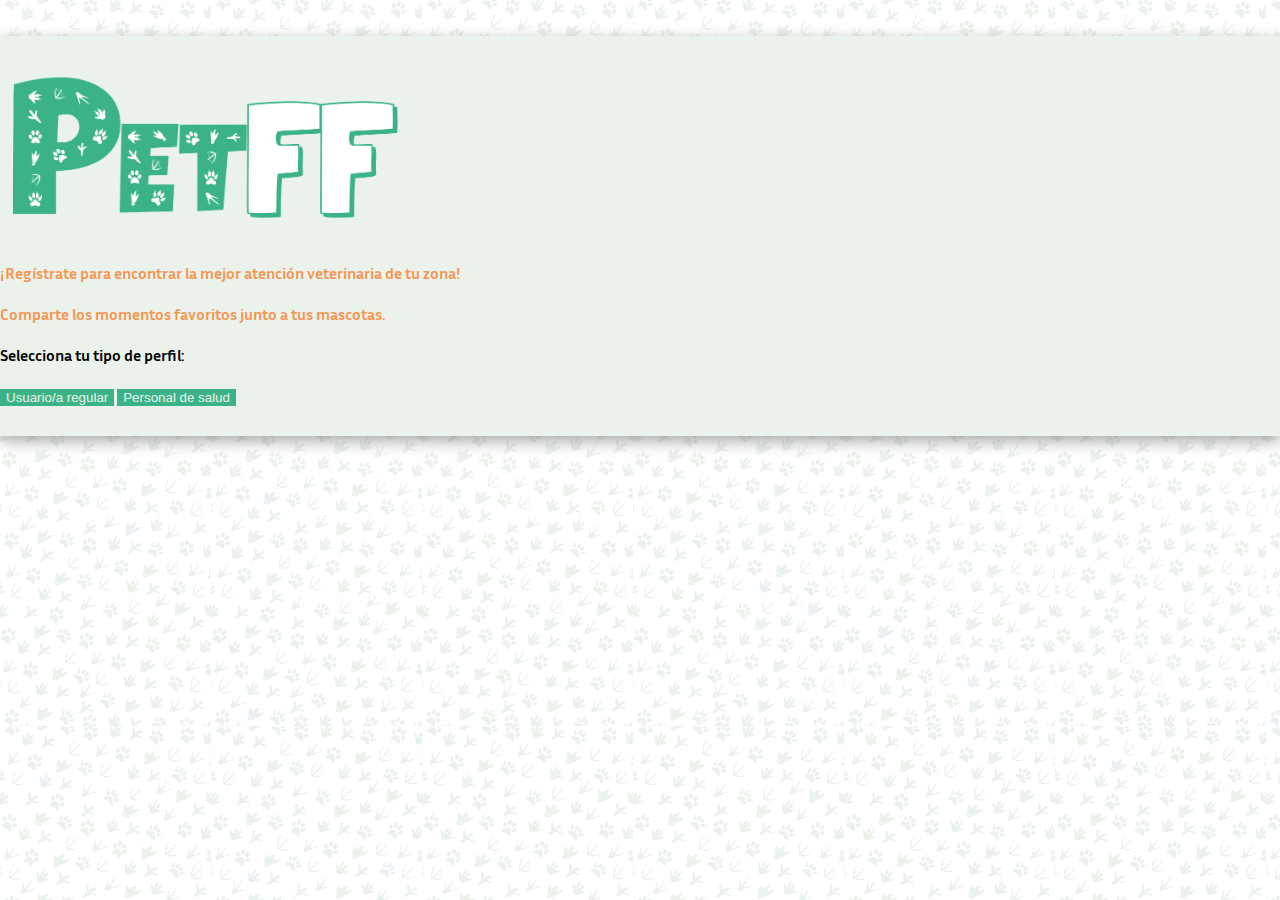
<file: formularioRegistro.html>
<!DOCTYPE html>
<html lang="en">
<head>
    <meta charset="UTF-8">
    <meta http-equiv="X-UA-Compatible" content="IE=edge">
    <meta name="viewport" content="width=device-width, initial-scale=1.0">
    <title>Regístrate en PetFF</title>
    <link rel="icon" type="image/x-icon" href="./assets/assets_formularioRegistro/P.png">

    <link rel="stylesheet" href="./styles/styles_formularioRegistro/formularioRegistro.css">

    <link href="https://cdn.jsdelivr.net/npm/bootstrap@5.2.2/dist/css/bootstrap.min.css" rel="stylesheet" integrity="sha384-Zenh87qX5JnK2Jl0vWa8Ck2rdkQ2Bzep5IDxbcnCeuOxjzrPF/et3URy9Bv1WTRi" crossorigin="anonymous">

    <link rel="preconnect" href="https://fonts.googleapis.com">
    <link rel="preconnect" href="https://fonts.gstatic.com" crossorigin>
    <link href="https://fonts.googleapis.com/css2?family=Inria+Sans:wght@700&display=swap" rel="stylesheet">
</head>
<body>
    <br>
    <br>
    <div class="container text-center"><!--Contenedor principal-->
        <div class="row" id="contenedorPrincipal">
            <div class="col"></div>
            <div class="col" id="cajita">
                <img src="./assets/assets_formularioRegistro/PETFF.png" alt="Logo de la red social PetFF" id="logoPFF">
                <div class="container"><!--Contenedor para los textos-->
                    <div class="row">
                        <div class="col">
                            <h4 class="textoSec">¡Regístrate para encontrar la mejor atención veterinaria de tu zona!</h4>
                            <h4 class="textoSec">Comparte los momentos favoritos junto a tus mascotas.</h4>
                        </div>
                    </div>
                    <div class="form-row align-items-center"><!--Aquí van las opciones de los tipos de perfiles-->
                        <div class="col-auto my-1">
                            <h4>Selecciona tu tipo de perfil: </h4>
                            <button type="button" class="btn btn-primary" data-bs-toggle="modal" data-bs-target="#exampleModal" id="boton"><a class="enlace" href="./formUser.html">Usuario/a regular</a></button>
                            <button type="button" class="btn btn-primary" data-bs-toggle="modal" data-bs-target="#exampleModal" id="boton"><a class="enlace" href="./formVet.html" >Personal de salud</a></button>
                        </div>
                    </div>
                    <br>
                </div>
            </div>
            <div class="col"></div>
        </div>
    </div>

    <script src="./js/formularioRegistro.js"></script>


    <script src="https://cdn.jsdelivr.net/npm/bootstrap@5.2.2/dist/js/bootstrap.bundle.min.js" integrity="sha384-OERcA2EqjJCMA+/3y+gxIOqMEjwtxJY7qPCqsdltbNJuaOe923+mo//f6V8Qbsw3" crossorigin="anonymous"></script>
    <script src="https://cdn.jsdelivr.net/npm/@popperjs/core@2.11.6/dist/umd/popper.min.js" integrity="sha384-oBqDVmMz9ATKxIep9tiCxS/Z9fNfEXiDAYTujMAeBAsjFuCZSmKbSSUnQlmh/jp3" crossorigin="anonymous"></script>
</body>
</html>
</file>
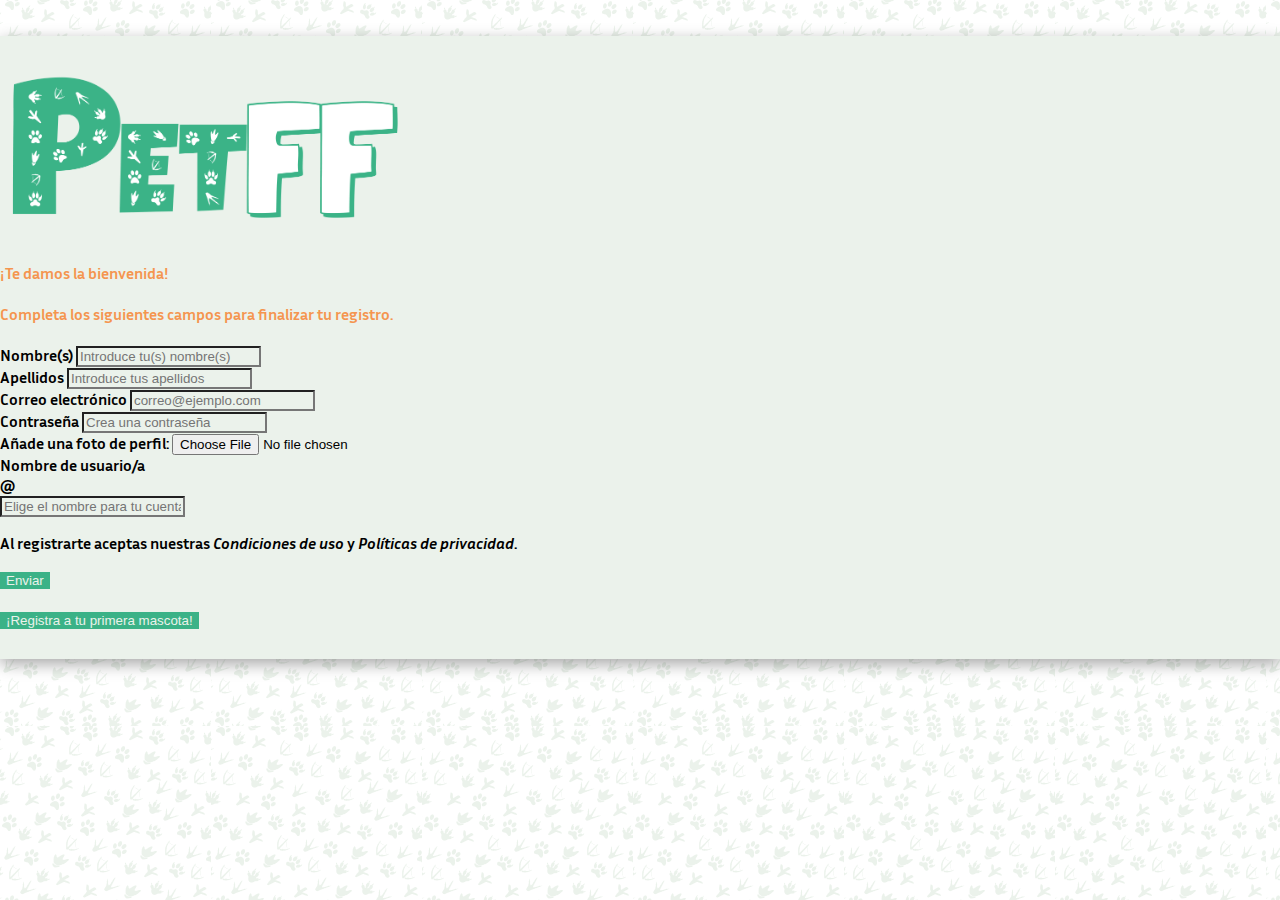
<file: formUser.html>
<!DOCTYPE html>
<html lang="en">
<head>
    <meta charset="UTF-8">
    <meta http-equiv="X-UA-Compatible" content="IE=edge">
    <meta name="viewport" content="width=device-width, initial-scale=1.0">
    <title>Formulario de usuario/a</title>
    <link rel="icon" type="image/x-icon" href="./assets/assets_formularioRegistro/P.png">
    <link rel="stylesheet" href="./styles/styles_formularioRegistro/formularioRegistro.css">

    <link href="https://cdn.jsdelivr.net/npm/bootstrap@5.2.2/dist/css/bootstrap.min.css" rel="stylesheet" integrity="sha384-Zenh87qX5JnK2Jl0vWa8Ck2rdkQ2Bzep5IDxbcnCeuOxjzrPF/et3URy9Bv1WTRi" crossorigin="anonymous">

    <link rel="preconnect" href="https://fonts.googleapis.com">
    <link rel="preconnect" href="https://fonts.gstatic.com" crossorigin>
    <link href="https://fonts.googleapis.com/css2?family=Inria+Sans:wght@700&display=swap" rel="stylesheet">
</head>
<body>
    <br>
    <br>
    <div class="container text-center"><!--Contenedor principal.-->
        <div class="row" id="contenedorPrincipal">
            <div class="col"></div>
            <div class="col" id="cajita">
                <img src="./assets/assets_formularioRegistro/PETFF.png" alt="" id="logoPFF">
                <div class="container">
                    <div class="row">
                        <div class="col">
                            <h4 class="textoSec">¡Te damos la bienvenida!</h4>
                            <h4 class="textoSec">Completa los siguientes campos para finalizar tu registro.</h4>
                        </div>
                    </div>
                    <div class="form-group">
                        <form id="form">
                           <div class="form-group"><!--Espacio nombre-->
                                <label for="name">Nombre(s)</label>
                                <input type="text" class="form-control" id="name" placeholder="Introduce tu(s) nombre(s)" required>
                            </div>
                            <div class="form-group"><!--Espacio apellidos-->
                                <label for="lastName">Apellidos</label>
                                <input type="text" class="form-control" id="lastName" placeholder="Introduce tus apellidos" required>
                            </div>                     
                            <div class="form-group"><!--Espacio correo-->
                                <label for="email">Correo electrónico</label>
                                <input type="email" class="form-control" id="email" placeholder="correo@ejemplo.com" required>
                            </div>
                            <div class="form-group col-md-12"><!--Espacio contraseña-->
                                <label for="password">Contraseña</label>
                                <input type="password" class="form-control" id="password" placeholder="Crea una contraseña">
                            </div>
                            <div class="form-group"><!--Espacio foto de perfil-->
                                <label for="exampleFormControlFile1">Añade una foto de perfil: </label>
                                <input type="file" class="form-control-file" id="exampleFormControlFile1">
                            </div>
                            <div class="col-auto"><!--Espacio nombre de usuario-->
                                <label class="sr-only" for="username">Nombre de usuario/a</label>
                                <div class="input-group mb-2">
                                  <div class="input-group-prepend">
                                    <div class="input-group-text">@</div>
                                    </div>
                                    <input type="text" class="form-control" id="inlineFormInputGroup" placeholder="Elige el nombre para tu cuenta" required>
                                </div>
                            </div>
                            <div class="form-check d-flex justify-content-center p-1 m-0"><!--Espacio términos y condiciones-->
                                <p>Al registrarte aceptas nuestras <i>Condiciones de uso</i> y <i>Políticas de privacidad</i>.</p>
                            </div>
                            <button type="submit" class="btn" id="botonEnviar">Enviar</button>
                            <br>
                            <br>
                            <button type="button" class="btn" id="boton"><a class="enlace" href="./registroMascota.html">¡Registra a tu primera mascota!</a></button> 
                            <br>
                            <br>
                        </form>
                    </div>
                </div>
            </div>
            <div class="col"></div>
        </div>
    </div>
    <br>
    <br>

    <script src="./js/formUser.js"></script>
    <script src="https://cdn.jsdelivr.net/npm/bootstrap@5.2.2/dist/js/bootstrap.bundle.min.js" integrity="sha384-OERcA2EqjJCMA+/3y+gxIOqMEjwtxJY7qPCqsdltbNJuaOe923+mo//f6V8Qbsw3" crossorigin="anonymous"></script>
    <script src="https://cdn.jsdelivr.net/npm/@popperjs/core@2.11.6/dist/umd/popper.min.js" integrity="sha384-oBqDVmMz9ATKxIep9tiCxS/Z9fNfEXiDAYTujMAeBAsjFuCZSmKbSSUnQlmh/jp3" crossorigin="anonymous"></script>
</body>
</html>
</file>
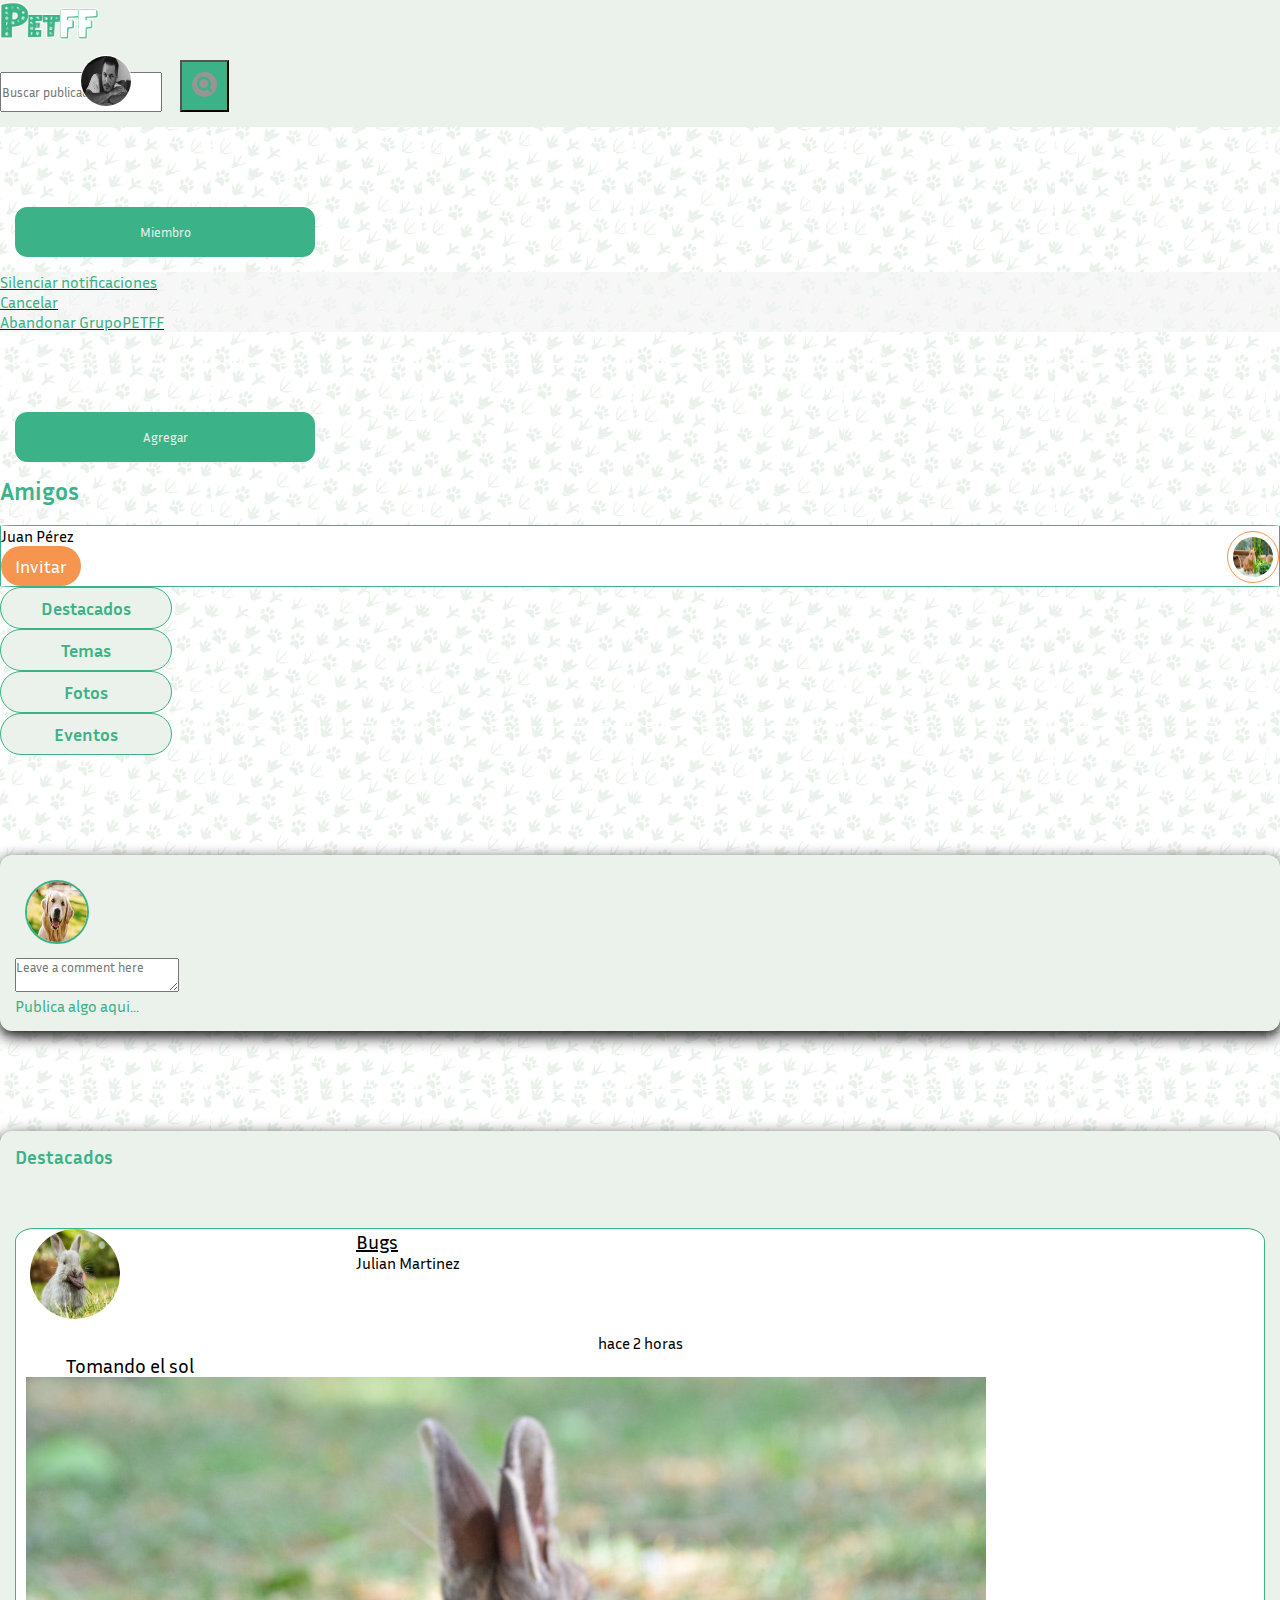
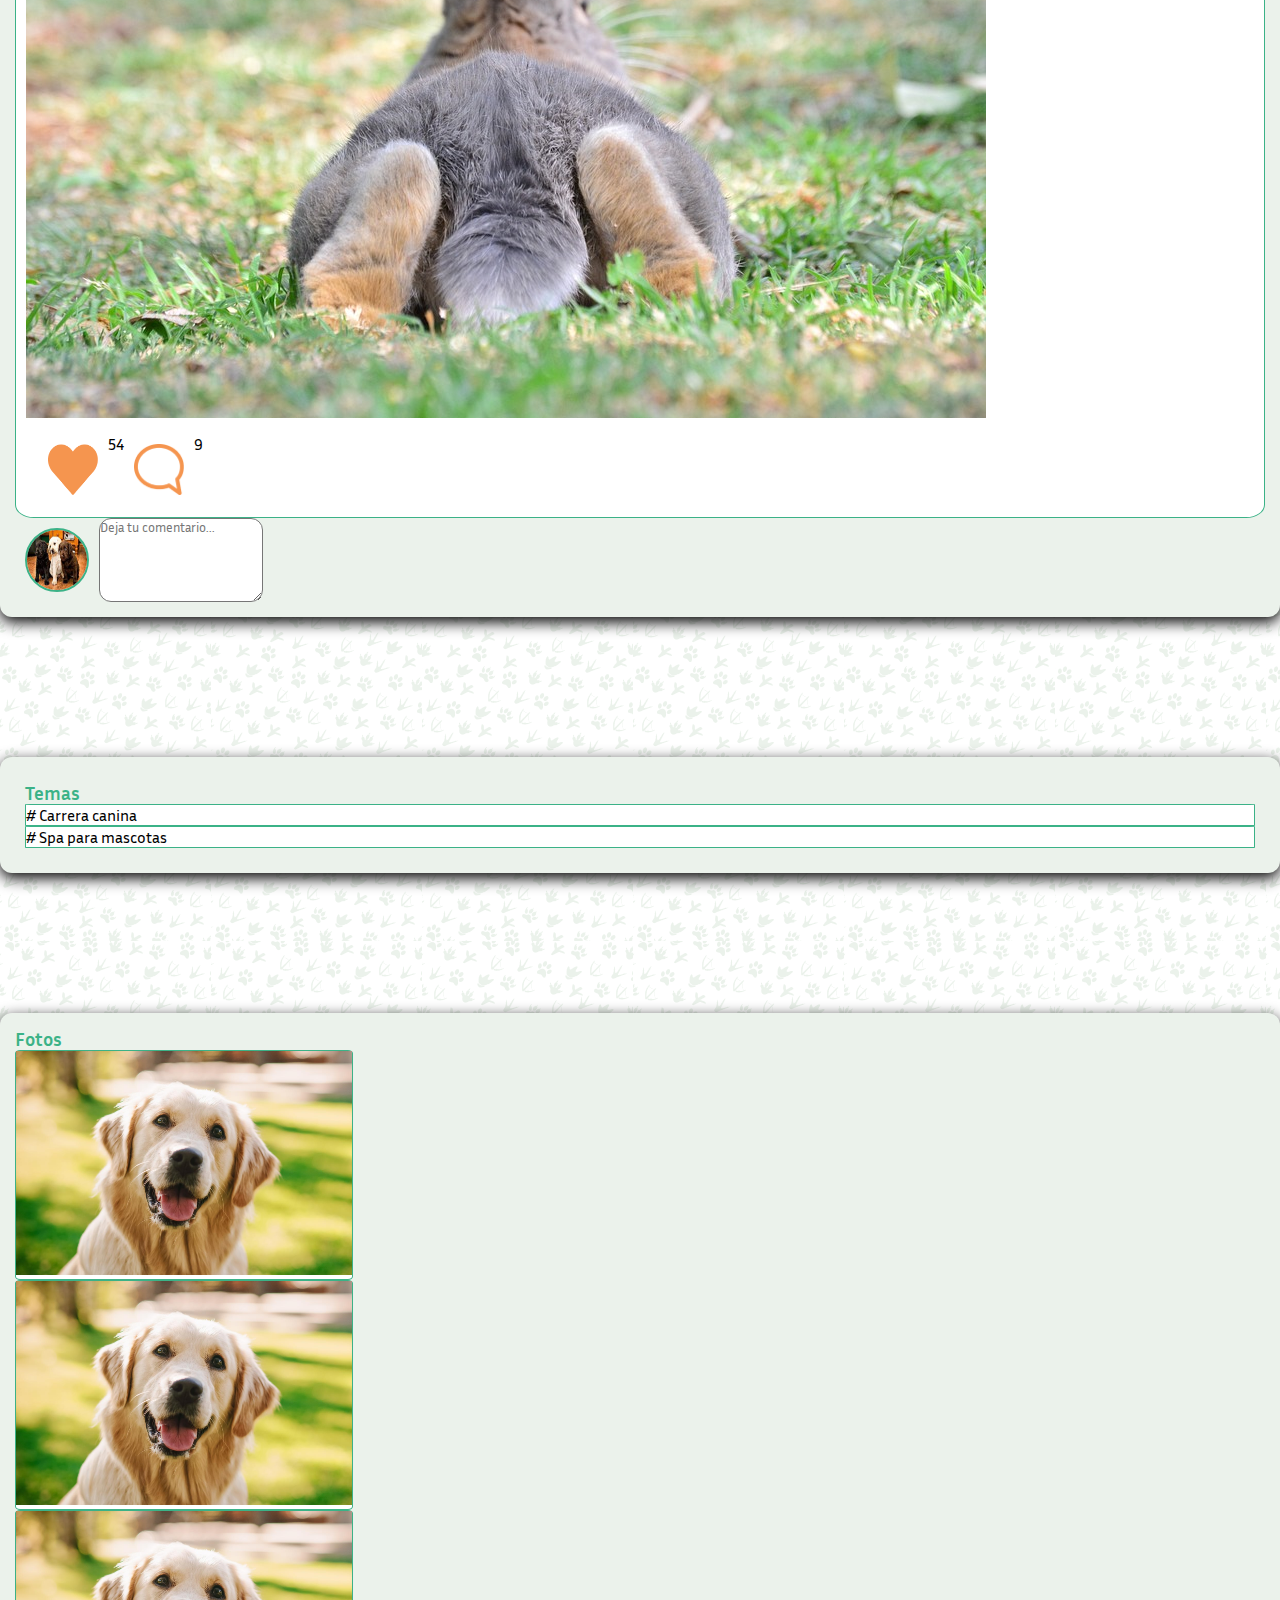
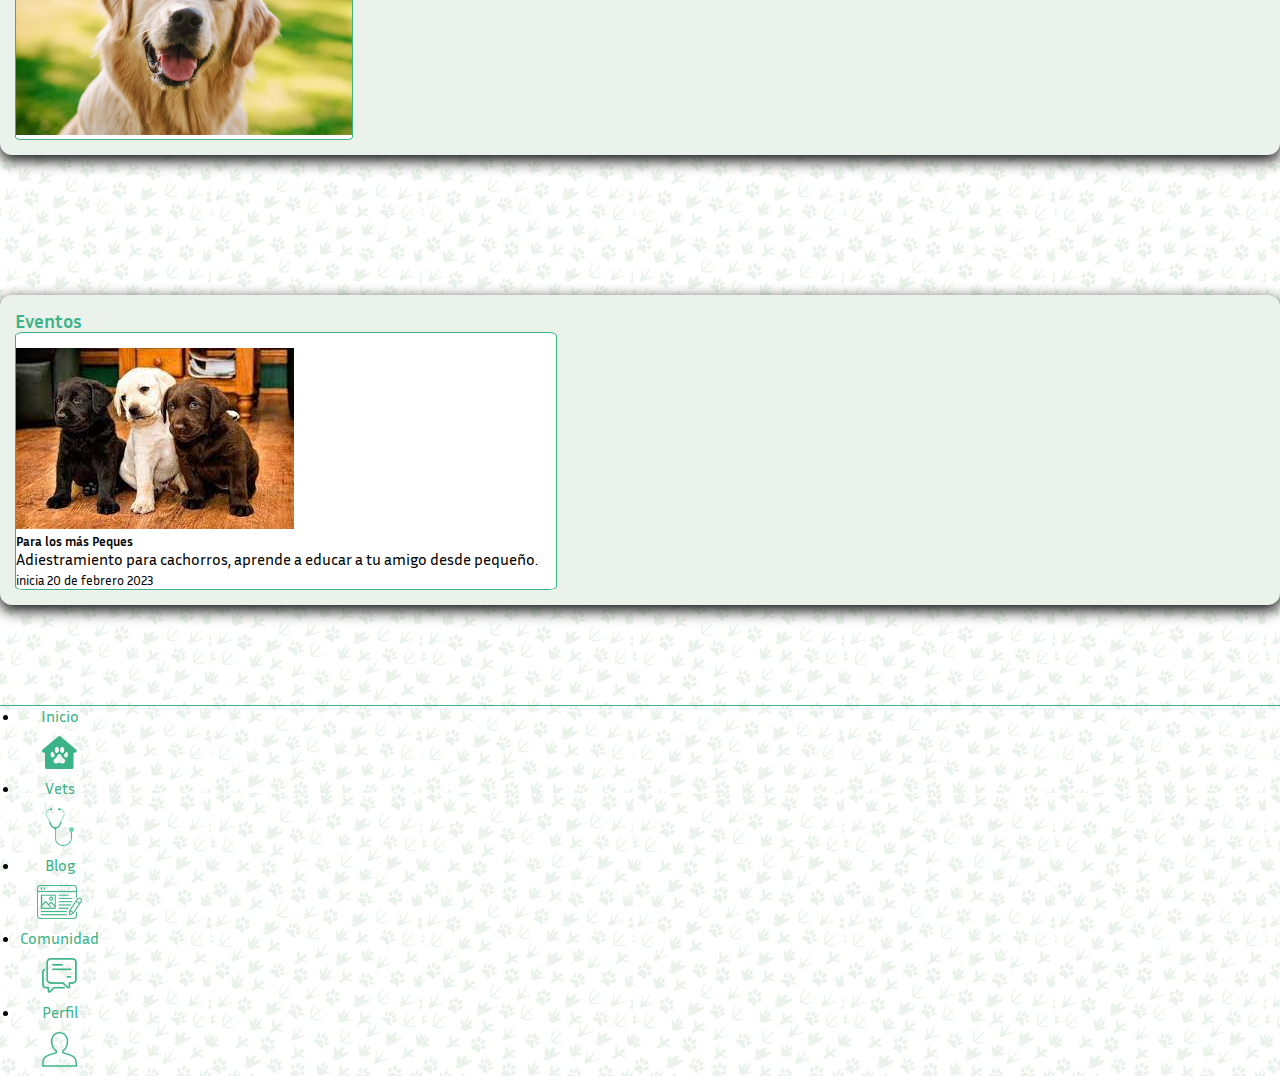
<file: grupo.html>
<!DOCTYPE html>
<html lang="en">

<head>
  <meta charset="UTF-8">
  <meta http-equiv="X-UA-Compatible" content="IE=edge">
  <meta name="viewport" content="width=device-width, initial-scale=1.0">

  <link rel="icon" type="image/x-icon" href="./assets/icons/P.png">
  <!--icono en la pagina-->
  <link rel="preconnect" href="https://fonts.googleapis.com">
  <link rel="preconnect" href="https://fonts.gstatic.com" crossorigin>
  <link href="https://fonts.googleapis.com/css2?family=Inria+Sans&display=swap" rel="stylesheet">
  <link href="./grupo.css" rel="stylesheet">
  <link href="https://cdn.jsdelivr.net/npm/bootstrap@5.2.3/dist/css/bootstrap.min.css" rel="stylesheet"
    integrity="sha384-rbsA2VBKQhggwzxH7pPCaAqO46MgnOM80zW1RWuH61DGLwZJEdK2Kadq2F9CUG65" crossorigin="anonymous">
  <link rel="stylesheet" href="https://use.fontawesome.com/releases/v5.6.3/css/all.css">


  <title>GrupoPETFF</title>
</head>

<body>

  <!--Primera seccion-->
  <div class="encabezado" id="encabezado">
    <div class="buscador">
      <nav class="navbar p-3">
        <div class="container-fluid">
          <a class="navbar-brand" href="./index.html"> <!--------Vincular al index-------->
            <img src="./assets/icons/PETFFb.png" alt="Logo" width="100" class="d-inline-block align-text-top">
            <!-- logo-->
          </a>

          <form class="d-flex" role="search">
            <input class="form-control me-2" type="search" placeholder="Buscar publicación" aria-label="Search"
              id="buscador">
            <a href="https://www.google.com/" target="_blank"><button id="Buscar" class="btn btn-outline-success"
                type="submit"><img src="./assets/icons/Buscar 1.png" alt="lupa" width="25"> </a>
          </form>
        </div>
      </nav>
    </div>
  </div>
  <!--Cierra buscador-->

  <!--contenedor total-->
  <div class="container">
    <!--Botones: miembro e invitar-->
    <div class="row">
      <!--Boton miembro desplegable-->
      <div class="col d-flex justify-content-center">
        <div class="dropdown">
          <button class="estiloBoton" type="button" data-bs-toggle="dropdown" aria-expanded="false" id="desplegable">
            <p id="TT0">Miembro</p>
          </button>
          <ul class="dropdown-menu">
            <li><a class="dropdown-item" href="#">
                <p id="TT2">Silenciar notificaciones</p>
              </a></li>
            <li><a class="dropdown-item" href="#">
                <p id="TT2">Cancelar</p>
              </a></li>
            <li><a class="dropdown-item" href="#">
                <p id="TT2">Abandonar GrupoPETFF</p>
              </a></li>
          </ul>
        </div>
      </div>
      <!--boton con deslizamiento a  la derecha-->
      <div class="col d-flex justify-content-center">
        <button class="estiloBoton" type="button" data-bs-toggle="offcanvas" data-bs-target="#offcanvasRight"
          aria-controls="offcanvasRight" id="agr">
          <p id="TT0">Agregar
        </button>
        <div class="offcanvas offcanvas-end" tabindex="-1" id="offcanvasRight" aria-labelledby="offcanvasRightLabel">
          <div class="offcanvas-header">
            <h2 class="offcanvas-title" id="offcanvasRightLabel">Amigos</h2>
            <button type="button" class="btn-close" data-bs-dismiss="offcanvas" aria-label="Close"></button>
          </div>
          <div class="offcanvas-body">

            <div class="card">
              <div class="card-body p-0">
                <div class="container text-center">
                  <div class="row">
                    <img class="col-2 col-sm-2 col-md-2  col-lg-2 img-thumbnail" src="./assets/IMG/conejo.jpg"
                      id="fotoUsuario">
                    <p class="col-6 col-sm-6 col-md-6  col-lg-6" id="invitarUsuario">Juan Pérez</p>
                    <button class="botonesIn col-4" type="button">
                      <p id="TT1">Invitar</p>
                    </button>
                  </div>
                </div>
              </div>
            </div>

          </div>
        </div>
      </div>
      <!--segunda seccion-->
      <div>

        <div class="col-12 d-none d-md-block d-lg-block d-xl-block p-0">
          <!--botones de Tú, destacados, foto, eventos-->
          <div class="row d-flex p-5">
            <!--Boton de destacados-->
            <div class="d-grid gap-3 col-3 mx-auto">
              <a href="#des" id="bntEnl">Destacados</a>
            </div>
            <!--Boton de destacados-->

            <div class="d-grid gap-3 col-3 mx-auto">
              <a href="#tem" id="bntEnl">Temas</a>
            </div>
            <!--Boton fotos-->
            <div class="d-grid gap-3 col-3 mx-auto">
              <a href="#fot" id="bntEnl">Fotos</a>
            </div>
            <!--Boton eventos-->
            <div class="d-grid gap-3 col-3 mx-auto">
              <a href="#eve" id="bntEnl">Eventos</a>
            </div>
          </div>
        </div>


        <div class="space"></div>

        <!--foto y publcaciones-->
        <div clas="container" id="fondo1">
          <div class="row">
            <!--Foto miniatura de quien hace la publicación-->

            <div class="col-2 col-sm-2 col-md-2  col-lg-2 d-flex justify-content-end ms-3">
              <img src="./assets/IMG/golden.jpg" id="iconoGrupo">
            </div>
            <!--input de la publicación-->
            <div class="col-9 col-sm-9 col-md-9  col-lg-9" id="textoPubli">
              <div class="form-floating mt-2" id="publicacion">
                <textarea class="form-control" placeholder="Leave a comment here" id="floatingTextarea"></textarea>
                <label for="floatingTextarea">
                  <p id="TT2">Publica algo aqui...</p>
                </label>
              </div>
            </div>
          </div>
        </div>


        <div class="space"></div>

        <!--tercera seccion-->
        <!-- Feed, publicaciones de amigos. Espacio donde se pondran mis tarjetas -->
        <div clas="container" id="fondo1">
          <div class="container p-0 m-0 col-12 col-lg-12 px-sm-5 px-lg-0" id="contCards">
            <div class="row ">
              <h3 id="des">Destacados</h3>

              <br>
              <br>
              <br>
              <!-- Publicacion 1 -->

              <div class="card my-3 col=12" id="prub1">
                <div class="card-body p-0">
                  <div class="row">
                    <!-- Donde irá la imagen del usuario y nombres de mascota y dueño -->
                    <div class="d-flex justify-content-left align-items-center col-9">
                      <img id="perfilMascota" src="./assets/IMG/conejogris.webp"
                        alt="Foto de perfil mascota">
                      <img id="perfilHumano" src="./assets/IMG/travis.jpg"
                        alt="Foto de perfil humano">
                      <div class="container d-flex flex-column names">
                        <a href="./perfil.html" class="mascota">Bugs</a>
                        <p class="humano">Julian Martinez</p>
                      </div>
                    </div>
                    <!-- hora de publicación -->
                    <div class=" p-0 horaPublicacion col-3 mt-4">
                      <p><br>hace 2 horas</p>
                    </div>
                  </div>
                  <!-- Espacio para agregar texto de publicación -->
                  <div class="row">
                    <div class="container leftT">
                      <p class="textP">
                        Tomando el sol 
                      </p>
                    </div>
                  </div>
                  <!-- Espacio para agregar imagen de publicación -->
                  <div class="row p-0 m-0" id="">
                    <img src="./assets/IMG/con2.jpg" alt="Imagen de Publicacion">
                  </div>
                  <!-- Fila para botones de like y comentarios -->

                  <div class="Reacciones">
                    <img class="buttons" src="./assets/icons/Like.png" alt="Like" id="cora">
                    <p class="textoreaccion mt-4">54</p>
                    <br>
                    <img class="buttons" src="./assets/icons/Comment.png" alt="Comment" id="com">
                    <p class="textoreaccion mt-4">9</p>
                  </div>

                </div>
              </div>
            </div>

            <!--input de la publicación-->
            <div class="input1" id="publicacion">
              <img src="./assets/IMG/cachorros.jpeg" id="iconoGrupo">
              <textarea class="form-control" placeholder="Deja tu comentario..." id="textarea1"></textarea>
            </div>
          </div>

        </div>
      </div>
      <br>
      <br>
      <div class="space"></div>

      <!--Temas-->
      <div class="container p-0 m-0 col-12 col-lg-12 px-sm-5 px-lg-0" id="contEve">
        <div>
          <h3 id="tem">Temas</h3>
          <div class="card">
            <div class="card-body">
              # Carrera canina
            </div>
          </div>
          <div class="card">
            <div class="card-body">
              # Spa para mascotas
            </div>
          </div>
        </div>
      </div>

      <br>
      <br>
      <div class="space"></div>
      <!--Fotos-->

      <div clas="container" id="fondo1">
        <div class="container p-0 m-0 col-12 col-lg-12 px-sm- px-lg-0">
          <h3 id="fot">Fotos</h3>
          <div class="container text-center">
            <div class="row">
              <div class="col">
                <div class="card" style="width: 21rem;">
                  <img src="./assets/IMG/golden.jpg" class="card-img-top" alt="...">
                </div>
              </div>
              <div class="col">
                <div class="card" style="width: 21rem;">
                  <img src="./assets/IMG/golden.jpg" class="card-img-top" alt="...">
                </div>
              </div>
              <div class="col">
                <div class="card" style="width: 21rem;">
                  <img src="./assets/IMG/golden.jpg" class="card-img-top" alt="...">
                </div>
              </div>
            </div>
          </div>

        </div>
      </div>

      <br>
      <br>
      <div class="space"></div>
      <!--Eventos-->
      <div clas="container" id="fondo1">
        <div class="container p-0 m-0 col-12 col-lg-9 px-sm-5 px-lg-0">
          <div>
            <h3 id="eve">Eventos</h3>

            <div class="card mb-3" style="max-width: 540px;">
              <div class="row g-0">
                <div class="col-md-4" style="margin-top: 15px;">
                  <img src="./assets/IMG/cachorros.jpeg" class="img-fluid rounded-start" alt="...">
                </div>
                <div class="col-md-8">
                  <div class="card-body">
                    <h5 class="card-title">Para los más Peques</h5>
                    <p class="card-text">Adiestramiento para cachorros, aprende a educar a tu amigo desde pequeño.</p>
                    <p class="card-text"><small class="text-muted">inicia 20 de febrero 2023</small></p>
                  </div>
                </div>
              </div>
            </div>


          </div>
        </div>
      </div>


      <!--Dar espacio-->
      <div class="space"></div>
      <!--Dar espacio-->
      <div class="space"></div>

      <!--Barra de navegación PetFF-->
      <div class="col-12 col-sm-12 col-md-12 col-lg-12" id="barraNavPet">
        <!-- Barra de navegación inferior -->
        <nav class="navbar fixed-bottom navbar-expand bg-white">

          <div class="collapse navbar-collapse navBottom" id="navbarSupportedContent">
            <ul class="navbar-nav m-auto">
              <li class="nav-item active bGap">
                <a class="nav-link-petColor" href="./index.html">Inicio<br>
                  <img class="icon" src="./assets/icons/Home.png" alt="Home">
                  <span class="sr-only">(current)</span></a>
              </li>
              <li class="nav-item bGap">
                <a class="nav-link-petColor"
                  href="./Veterinarios.html">Vets<br>
                  <img class="icon" id="estetos" src="./assets/icons/Estetos.png" alt="Vets">
                </a>
              </li>

              <li class="nav-item bGap">
                <a class="nav-link-petColor" href="./blogpet_Vet.html">Blog<br>
                  <img class="icon" id="news" src="./assets/icons/News.png" alt="Blog">
                </a>
              </li>
              <li class="nav-item bGap">
                <a class="nav-link-petColor" href="./comunidad.html">Comunidad<br>
                  <img class="icon" src="./assets/icons/Blog.png" alt="Comunity">
                </a>
              </li>
              <li class="nav-item bGap">
                <a class="nav-link-petColor" href="./perfil.html">Perfil<br>
                  <img class="icon" src="./assets/icons/Perfil.png" alt="Profile">
                </a>
              </li>
            </ul>
          </div>
        </nav>
      </div>
    </div>

    <script src="https://code.jquery.com/jquery-3.2.1.slim.min.js"
      integrity="sha384-KJ3o2DKtIkvYIK3UENzmM7KCkRr/rE9/Qpg6aAZGJwFDMVNA/GpGFF93hXpG5KkN"
      crossorigin="anonymous"></script>
    <script src="https://cdn.jsdelivr.net/npm/@popperjs/core@2.11.6/dist/umd/popper.min.js"
      integrity="sha384-oBqDVmMz9ATKxIep9tiCxS/Z9fNfEXiDAYTujMAeBAsjFuCZSmKbSSUnQlmh/jp3"
      crossorigin="anonymous"></script>
    <script src="https://cdn.jsdelivr.net/npm/bootstrap@5.2.3/dist/js/bootstrap.bundle.min.js"
      integrity="sha384-kenU1KFdBIe4zVF0s0G1M5b4hcpxyD9F7jL+jjXkk+Q2h455rYXK/7HAuoJl+0I4"
      crossorigin="anonymous"></script>

    <!-- <script src="https://cdn.jsdelivr.net/npm/popper.js@1.12.9/dist/umd/popper.min.js" integrity="sha384-ApNbgh9B+Y1QKtv3Rn7W3mgPxhU9K/ScQsAP7hUibX39j7fakFPskvXusvfa0b4Q" crossorigin="anonymous"></script>
              <script src="https://cdn.jsdelivr.net/npm/bootstrap@4.0.0/dist/js/bootstrap.min.js" integrity="sha384-JZR6Spejh4U02d8jOt6vLEHfe/JQGiRRSQQxSfFWpi1MquVdAyjUar5+76PVCmYl" 
              crossorigin="anonymous"></script>-->


    <script src="./grupo.js"></script>
</body>

</html>
</file>
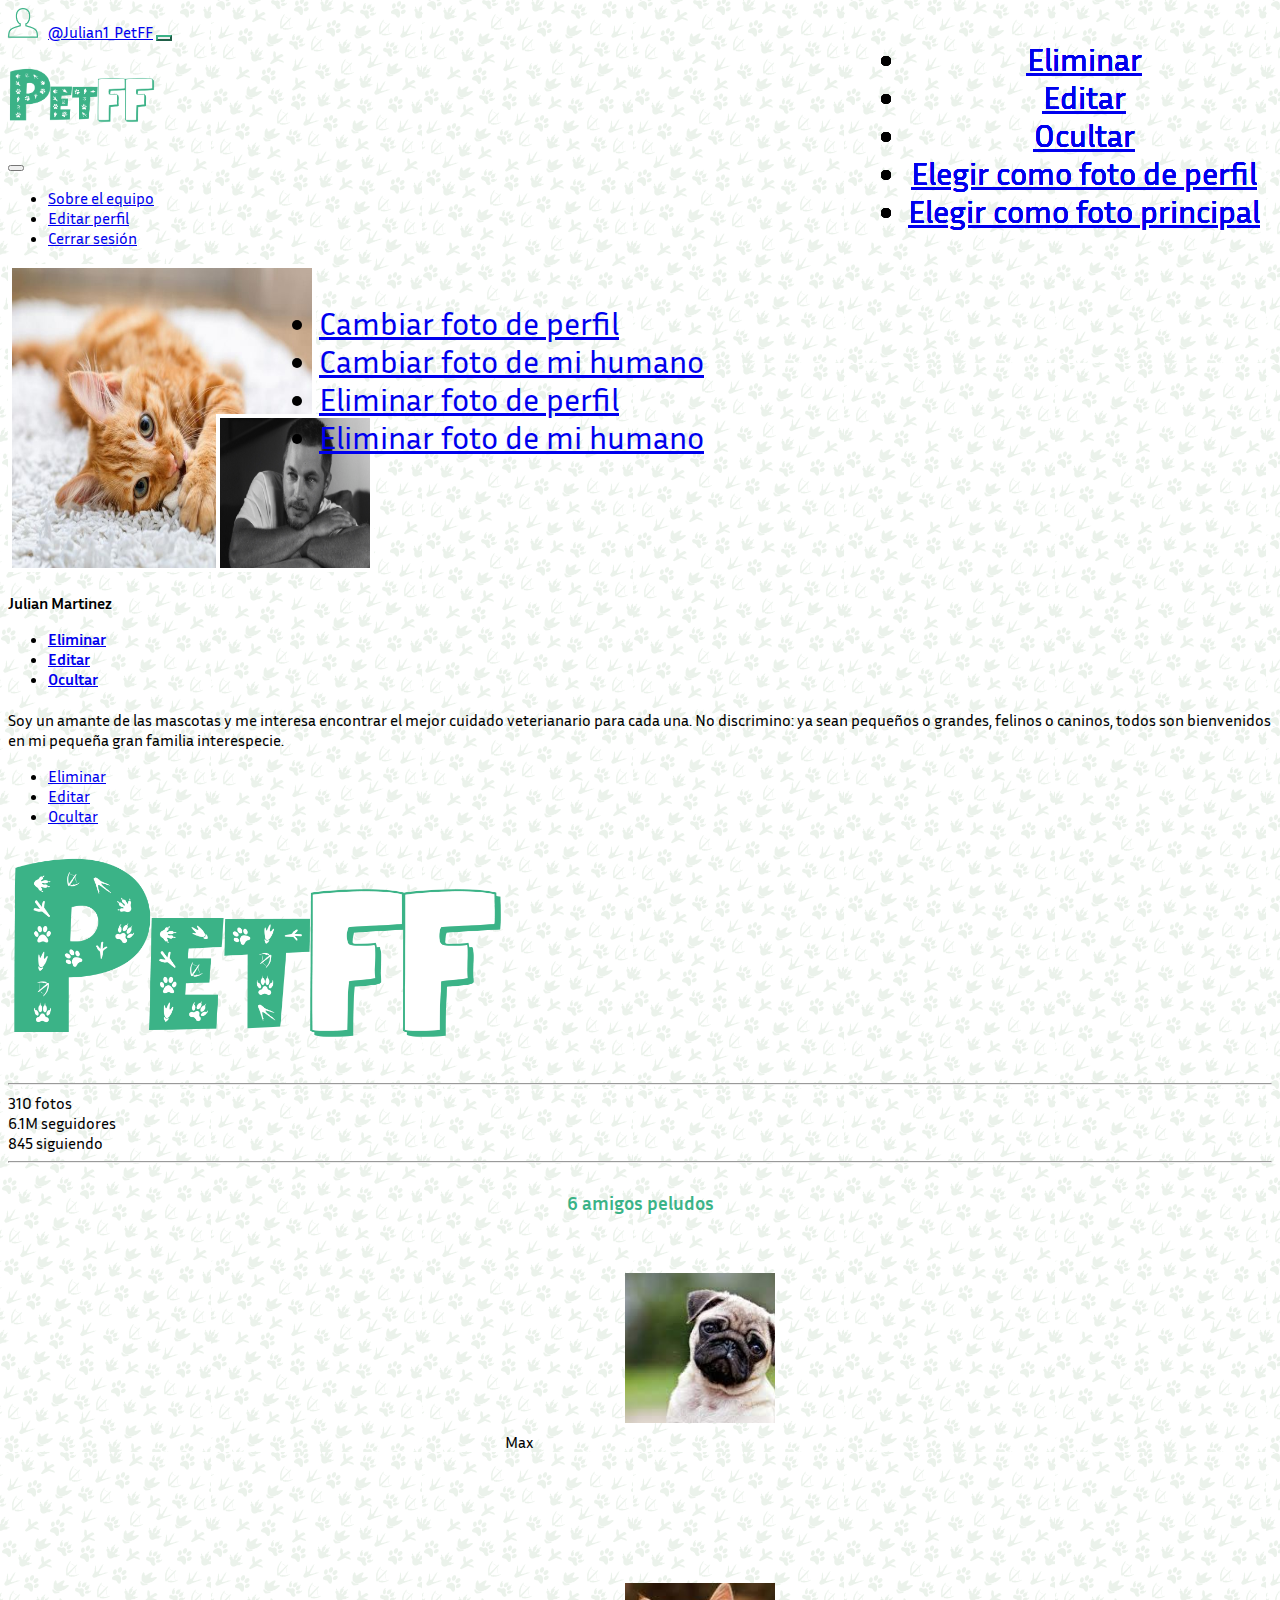
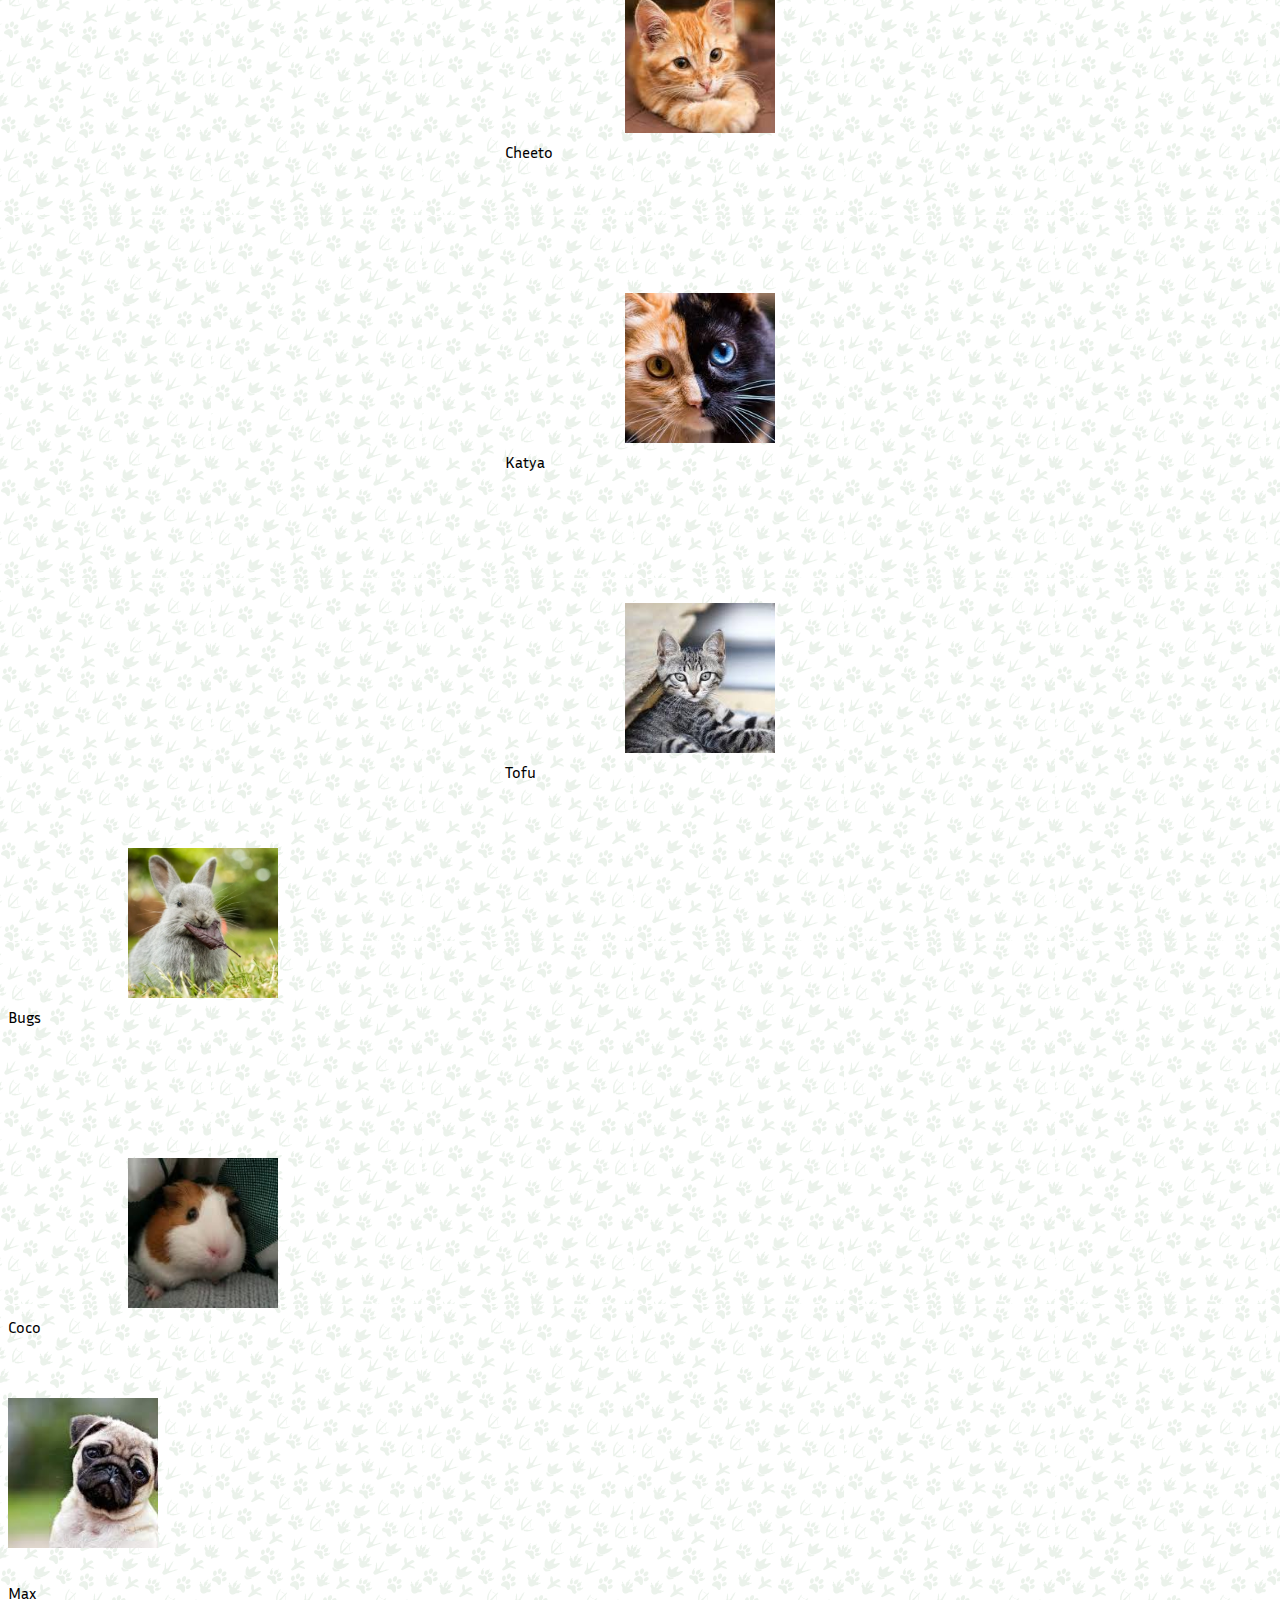
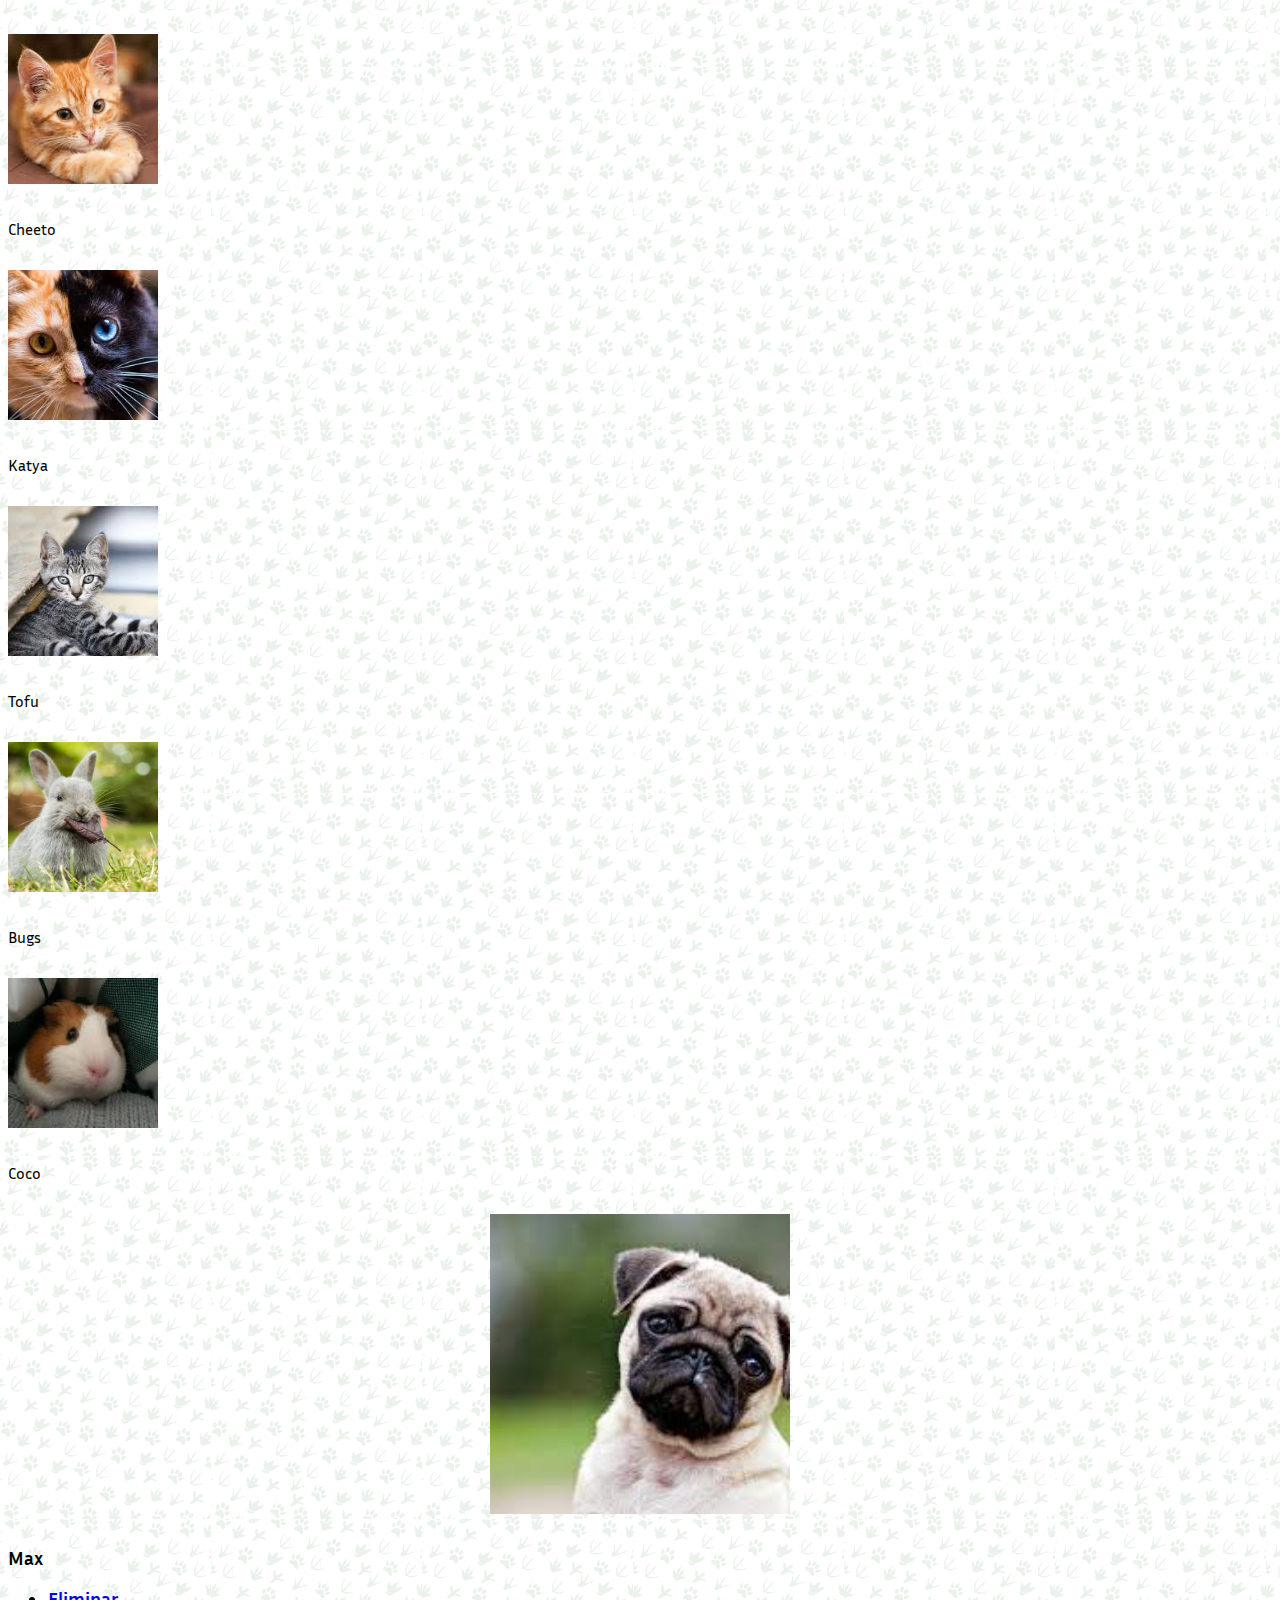
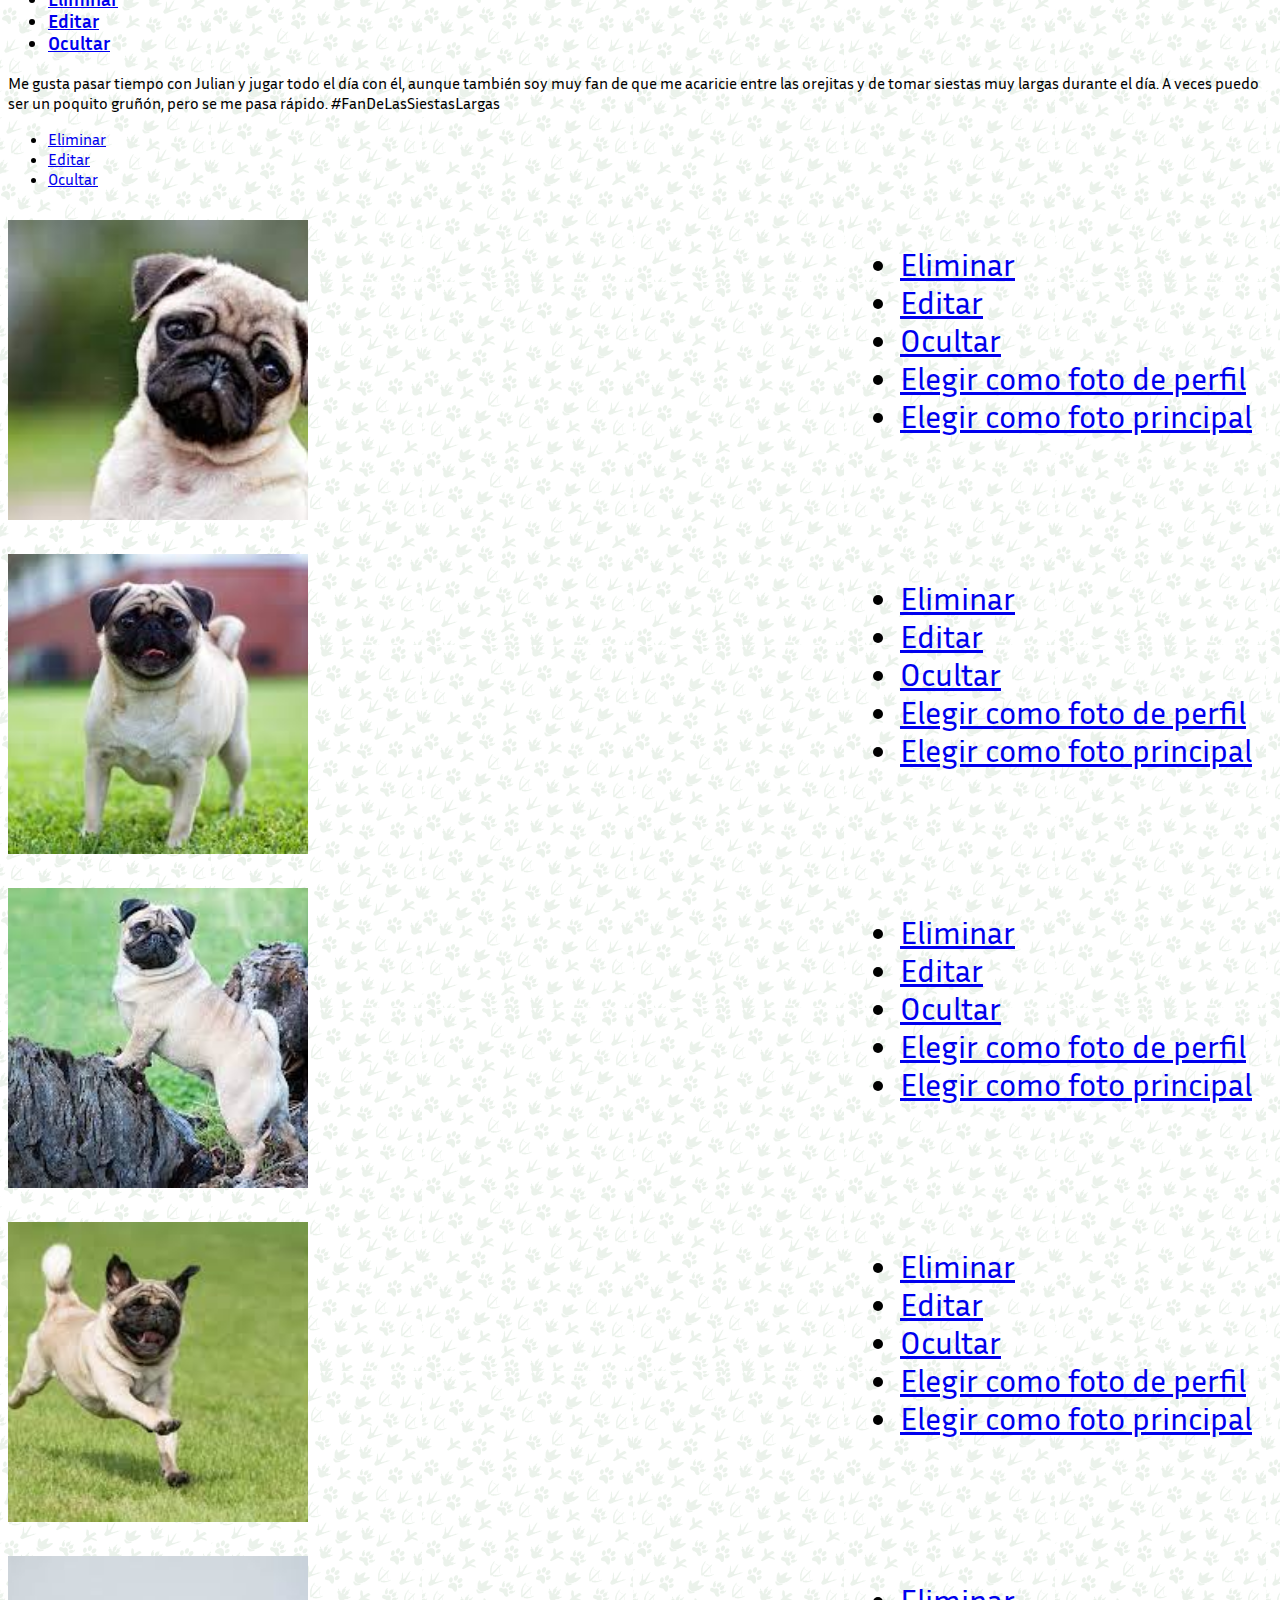
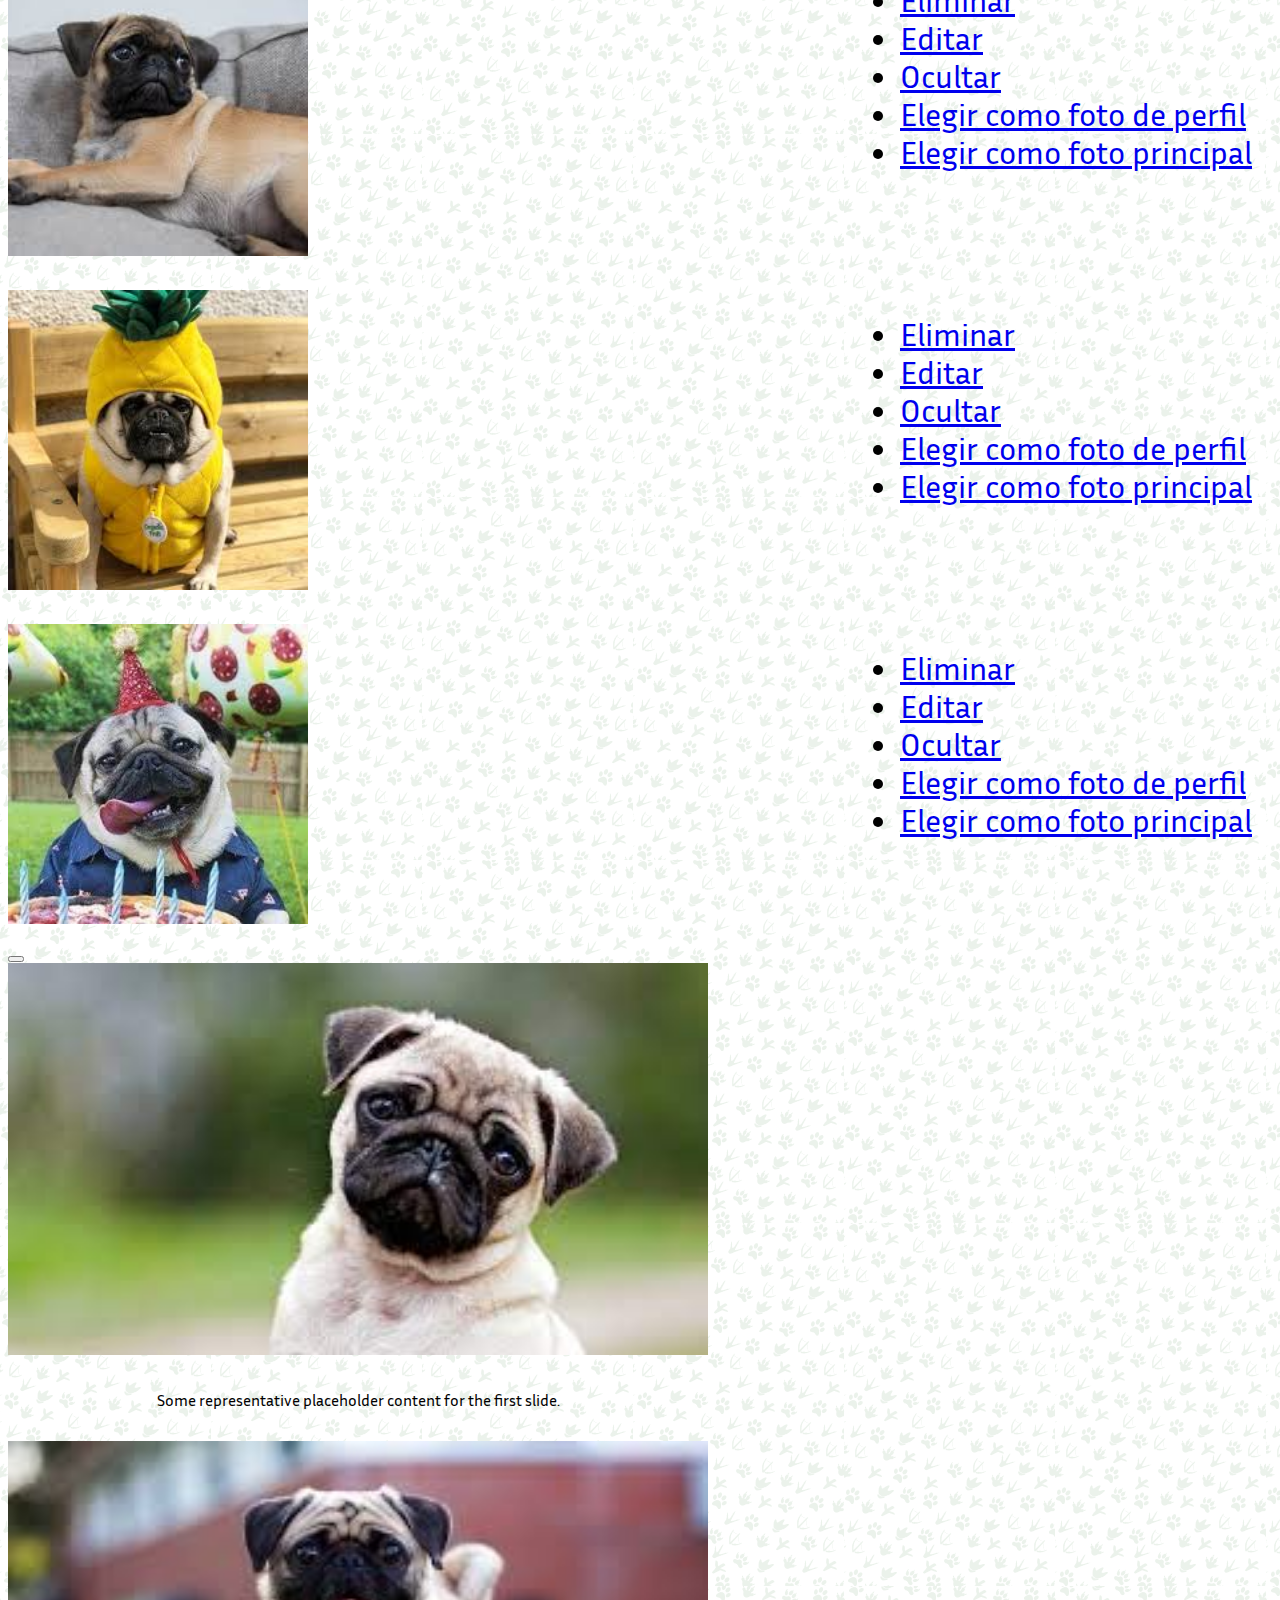
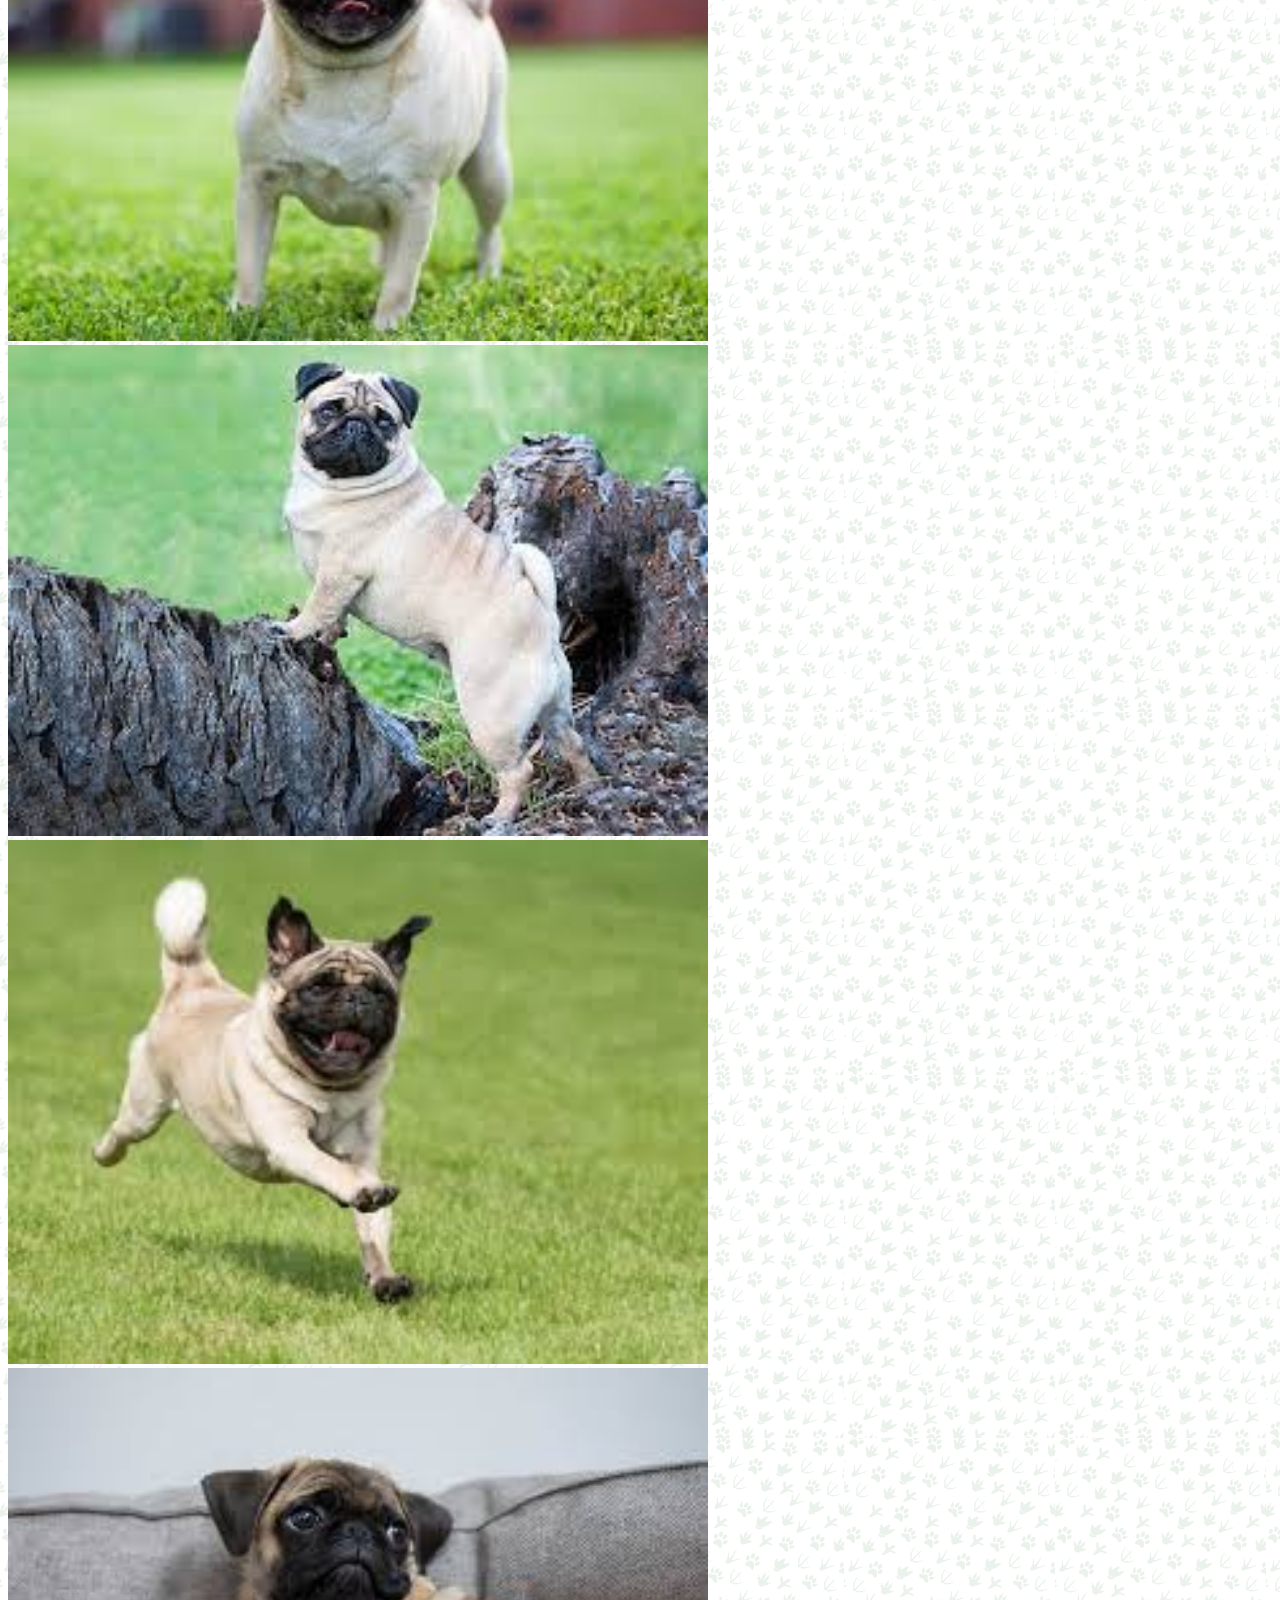
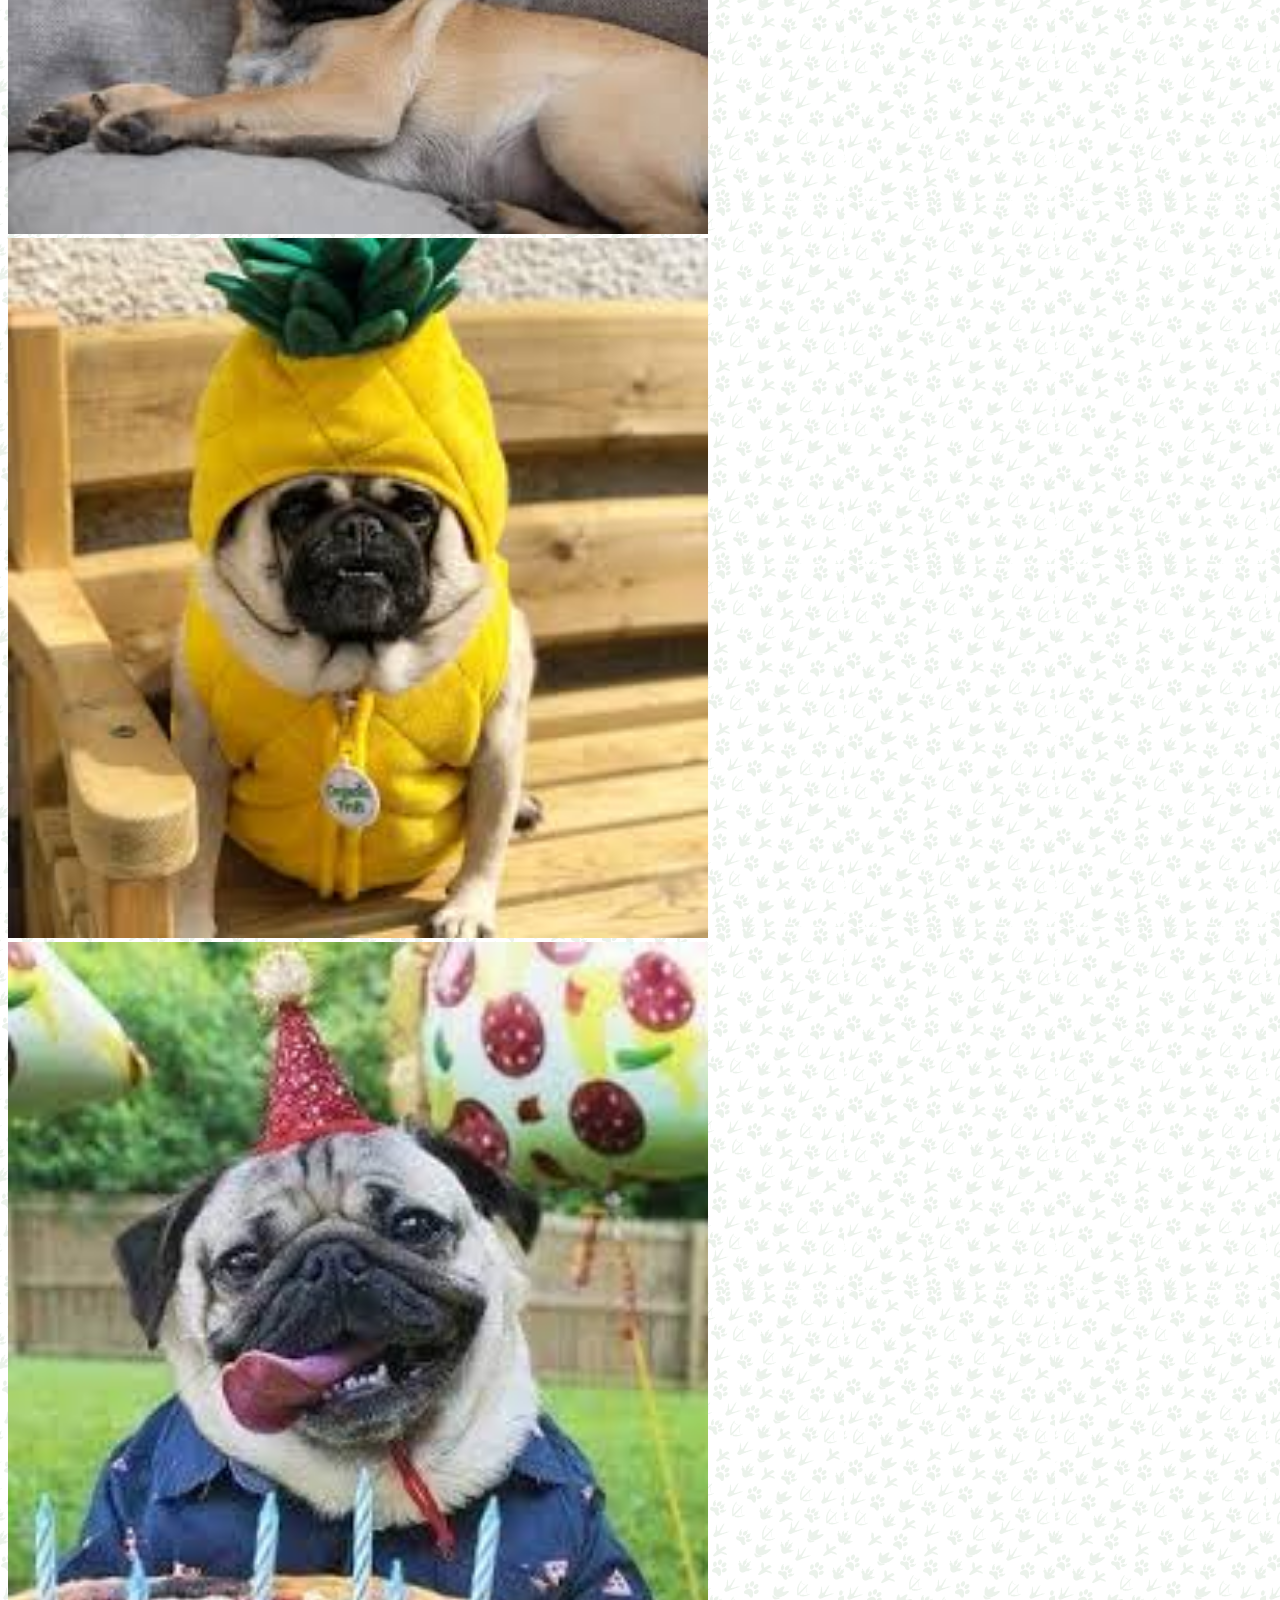
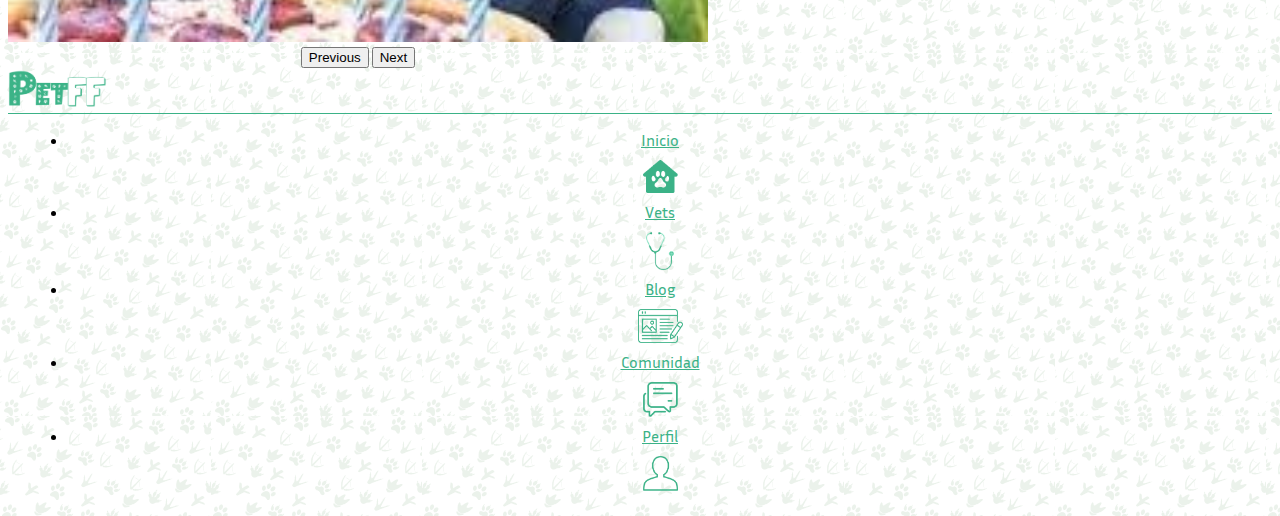
<file: perfil.html>
<!DOCTYPE html>
<html lang="en">

<head>
    <meta charset="UTF-8">
    <meta http-equiv="X-UA-Compatible" content="IE=edge">
    <meta name="viewport" content="width=device-width, initial-scale=1.0">
    <title>Perfil del usuario</title>
    <link rel="stylesheet" href="styles/styles_Perfil.css">
    <link href="https://cdn.jsdelivr.net/npm/bootstrap@5.2.3/dist/css/bootstrap.min.css" rel="stylesheet"
        integrity="sha384-rbsA2VBKQhggwzxH7pPCaAqO46MgnOM80zW1RWuH61DGLwZJEdK2Kadq2F9CUG65" crossorigin="anonymous">
    <script src="./js/petff_Perfil.js"></script>
    <link href='https://fonts.googleapis.com/css?family=Inria Sans' rel='stylesheet'>
    <link rel="icon" type="image/x-icon" href="./assets/assets_formularioRegistro/P.png">
    <link rel="stylesheet" href="https://cdn.jsdelivr.net/npm/bootstrap-icons@1.10.2/font/bootstrap-icons.css">
</head>
<!--Agregar espacio en la parte superior para poner el menu hambuerguesa y el link del perfil-->

<body>

    <div class="container">
        <nav class="navbar row fixed-top position-relative m-3">
            <div class="container-fluid">
                <a class="navbar-brand" href="#"><img src="./assets/iconos/Perfil3.png"
                        id="iconoPerfil">@Julian1_PetFF</a>
                <button class="navbar-toggler" type="button" data-bs-toggle="offcanvas"
                    data-bs-target="#offcanvasNavbar" aria-controls="offcanvasNavbar">
                    <span class="navbar-toggler-icon"></span>
                </button>
                <div class="offcanvas offcanvas-end" tabindex="-1" id="offcanvasNavbar"
                    aria-labelledby="offcanvasNavbarLabel">
                    <div class="offcanvas-header">
                        <h5 class="offcanvas-title" id="offcanvasNavbarLabel"><img src="./assets/iconos/PETFF.png"
                                id="logomenu">
                        </h5>
                        <button type="button" class="btn-close" data-bs-dismiss="offcanvas" aria-label="Close"></button>
                    </div>
                    <div class="offcanvas-body">
                        <ul class="navbar-nav justify-content-end flex-grow-1 pe-3">
                            <li class="nav-item">
                                <a class="nav-link" aria-current="page" href="./sobreEq.html">Sobre el equipo</a>
                            </li>
                            
                            <li class="nav-item">
                                <a class="nav-link" href="#" onclick="togglePerfil(this)">Editar perfil</a>
                            </li>

                            <li class="nav-item">
                                <a class="nav-link" href="./LogInDefinitivoEsteEsElQueSeTieneQueUsar/logIn.html">Cerrar sesión</a>
                            </li>
                        </ul>
                    </div>
                </div>
            </div>
        </nav>

        <div id="perfil" class="row">
            <div class="foto-perfil col-xl-4 col-lg-5">
                <img class="rounded-circle" src="./assets/IMG/gato naranja 2.jpg">
                <div class="dropdown imagen-principal">
                    <i class="edit bi-three-dots" data-bs-toggle="dropdown" aria-expanded="false"></i>

                    <ul class="dropdown-menu dropdown-menu">
                        <li><a class="dropdown-item" href="#">Cambiar foto de perfil</a></li>
                        <li><a class="dropdown-item" href="#">Cambiar foto de mi humano</a></li>
                        <li><a class="dropdown-item" href="#">Eliminar foto de perfil</a></li>
                        <li><a class="dropdown-item" href="#">Eliminar foto de mi humano</a></li>
                    </ul>
                </div>
                <img class="propietario rounded-circle" src="./assets/IMG/travis.jpg" width="300">
            </div>
            <div class="propietario col-xl-5 col-lg-4 align-self-center">
                <h4>Julian Martinez
                    <div class="dropdown">
                        <i class="edit bi-three-dots" data-bs-toggle="dropdown" aria-expanded="false"></i>

                        <ul class="dropdown-menu dropdown-menu">
                            <li><a class="dropdown-item" href="#">Eliminar</a></li>
                            <li><a class="dropdown-item" href="#">Editar</a></li>
                            <li><a class="dropdown-item" href="#">Ocultar</a></li>
                        </ul>
                    </div>
                </h4>

                <!-- subir un poco para agregar una descripcion abajo -->
                <div>Soy un amante de las mascotas y me interesa encontrar el mejor cuidado veterianario para cada una. No discrimino: ya sean pequeños o grandes, felinos o caninos, todos son bienvenidos en mi pequeña gran familia interespecie.
                    <div class="dropdown">
                        <i class="edit bi-three-dots" data-bs-toggle="dropdown" aria-expanded="false"></i>

                        <ul class="dropdown-menu dropdown-menu">
                            <li><a class="dropdown-item" href="#">Eliminar</a></li>
                            <li><a class="dropdown-item" href="#">Editar</a></li>
                            <li><a class="dropdown-item" href="#">Ocultar</a></li>
                        </ul>
                    </div>
                </div>
            </div>
            <div class="datos-generales col-lg-3 align-self-center">
                <div class="row d-none d-lg-block text-center">
                    <img class="logo" src="./assets/assets_formularioRegistro/PETFF.png">
                </div>
                <div class="row">
                    <hr>
                    <div class="siguiendo col-4">310 fotos</div>
                    <div class="siguiendo col-4">6.1M seguidores</div>
                    <div class="seguidores col-4">845 siguiendo</div>
                    <hr>
                </div>
            </div>
        </div>

        <div id="mascotas">
            <div class="row align-self-center">
                <h3>6 amigos peludos</h3>
            </div>
            <div id="recipeCarousel" class="carousel slide carousel-dark d-xl-none" data-bs-wrap="false">
                <div class="row">
                    <div class="col-2">
                        <a class="carousel-control-prev bg-transparent w-aut" href="#recipeCarousel" role="button"
                            data-bs-slide="prev">
                            <span class="carousel-control-prev-icon" aria-hidden="true"></span>
                        </a>
                    </div>
                    <div class="col-8">
                        <div class="carousel-inner" role="listbox">
                            <div class="carousel-item active">
                                <div class="row">
                                    <div class="mascota col-3 text-center" onclick="showPerfil('0')">
                                        <img class="rounded-circle" src="./assets/IMG/pug.jfif">
                                        <p>Max</p>
                                    </div>
                                    <div class="mascota col-3 text-center" onclick="showPerfil('1')">
                                        <img class="rounded-circle" src="./assets/IMG/gato naranja.jfif">
                                        <p>Cheeto</p>
                                    </div>
                                    <div class="mascota col-3 text-center" onclick="showPerfil('2')">
                                        <img class="rounded-circle" src="./assets/IMG/cat 8.jfif">
                                        <p>Katya</p>
                                    </div>
                                    <div class="mascota col-3 text-center" onclick="showPerfil('3')">
                                        <img class="rounded-circle" src="./assets/IMG/gato rayas.jfif">
                                        <p>Tofu</p>
                                    </div>
                                </div>
                            </div>
                            <div class="carousel-item">
                                <div class="row">
                                    <div class="mascota col-3 text-center" onclick="showPerfil('4')">
                                        <img class="rounded-circle" src="./assets/IMG/conejogris.webp">
                                        <p>Bugs</p>
                                    </div>
                                    <div class="mascota col-3 text-center" onclick="showPerfil('5')">
                                        <img class="rounded-circle" src="./assets/IMG/cuyo.jfif">
                                        <p>Coco</p>
                                    </div>
                                </div>
                            </div>
                        </div>
                    </div>
                    <div class="col-2">

                        <a class="carousel-control-next bg-transparent w-aut" href="#recipeCarousel" role="button"
                            data-bs-slide="next">
                            <span class="carousel-control-next-icon" aria-hidden="true"></span>
                        </a>
                    </div>
                </div>
            </div>

            <div class="row d-none d-xl-flex">
                <div class="mascota col text-center" onclick="showPerfil('0')">
                    <img class="rounded-circle" src="./assets/IMG/pug.jfif">
                    <p>Max</p>
                </div>
                <div class="mascota col text-center" onclick="showPerfil('1')">
                    <img class="rounded-circle" src="./assets/IMG/gato naranja.jfif">
                    <p>Cheeto</p>
                </div>
                <div class="mascota col text-center" onclick="showPerfil('2')">
                    <img class="rounded-circle" src="./assets/IMG/cat 8.jfif">
                    <p>Katya</p>
                </div>
                <div class="mascota col text-center" onclick="showPerfil('3')">
                    <img class="rounded-circle" src="./assets/IMG/gato rayas.jfif">
                    <p>Tofu</p>
                </div>
                <div class="mascota col text-center" onclick="showPerfil('4')">
                    <img class="rounded-circle" src="./assets/IMG/conejogris.webp">
                    <p>Bugs</p>
                </div>
                <div class="mascota col text-center" onclick="showPerfil('5')">
                    <img class="rounded-circle" src="./assets/IMG/cuyo.jfif">
                    <p>Coco</p>
                </div>
            </div>
        </div>

        <div id="mascota-0" class="perfil-mascota active">
            <div id="detalle-mascota" class="row">
                <div class="imagen col-md-6 col-lg-4">
                    <img class="rounded-circle" src="./assets/IMG/pug.jfif" width="300">
                </div>
                <div class="resumen col align-self-center">
                    <h3>Max
                        <div class="dropdown">
                            <i class="edit bi-three-dots" data-bs-toggle="dropdown" aria-expanded="false"></i>

                            <ul class="dropdown-menu dropdown-menu">
                                <li><a class="dropdown-item" href="#">Eliminar</a></li>
                                <li><a class="dropdown-item" href="#">Editar</a></li>
                                <li><a class="dropdown-item" href="#">Ocultar</a></li>
                            </ul>
                        </div>
                    </h3>
                    Me gusta pasar tiempo con Julian y jugar todo el día con él, aunque también soy muy fan de que me acaricie entre las orejitas y de tomar siestas muy largas durante el día. A veces puedo ser un poquito gruñón, pero  se me pasa rápido. #FanDeLasSiestasLargas
                    <div class="dropdown">
                        <i class="edit bi-three-dots" data-bs-toggle="dropdown" aria-expanded="false"></i>

                        <ul class="dropdown-menu dropdown-menu">
                            <li><a class="dropdown-item" href="#">Eliminar</a></li>
                            <li><a class="dropdown-item" href="#">Editar</a></li>
                            <li><a class="dropdown-item" href="#">Ocultar</a></li>
                        </ul>
                    </div>
                </div>

            </div>
            <div class="galeria row">

                <div class="row">
                    <div class="imagen col-md-3 col-4" onclick="">
                        <img src="./assets/IMG/pug.jfif">
                        <p class="hint"></p>
                        <div class="caption">
                            <p>Some representative placeholder content for the first slide.</p>
                        </div>
                        <div class="dropdown edit-image">
                            <i class="bi-three-dots" data-bs-toggle="dropdown" aria-expanded="false"></i>

                            <ul class="dropdown-menu dropdown-menu">
                                <li><a class="dropdown-item" href="#">Eliminar</a></li>
                                <li><a class="dropdown-item" href="#">Editar</a></li>
                                <li><a class="dropdown-item" href="#">Ocultar</a></li>
                                <li><a class="dropdown-item" href="#">Elegir como foto de perfil</a></li>
                                <li><a class="dropdown-item" href="#">Elegir como foto principal</a></li>
                            </ul>
                        </div>
                    </div>
                    <div class="imagen col-md-3 col-4">
                        <img src="./assets/IMG/pug2.jfif">
                        <div class="dropdown edit-image">
                            <i class="bi-three-dots" data-bs-toggle="dropdown" aria-expanded="false"></i>

                            <ul class="dropdown-menu dropdown-menu">
                                <li><a class="dropdown-item" href="#">Eliminar</a></li>
                                <li><a class="dropdown-item" href="#">Editar</a></li>
                                <li><a class="dropdown-item" href="#">Ocultar</a></li>
                                <li><a class="dropdown-item" href="#">Elegir como foto de perfil</a></li>
                                <li><a class="dropdown-item" href="#">Elegir como foto principal</a></li>
                            </ul>
                        </div>
                    </div>
                    <div class="imagen col-md-3 col-4">
                        <img src="./assets/IMG/pug3.jfif">
                        <div class="dropdown edit-image">
                            <i class="bi-three-dots" data-bs-toggle="dropdown" aria-expanded="false"></i>

                            <ul class="dropdown-menu dropdown-menu">
                                <li><a class="dropdown-item" href="#">Eliminar</a></li>
                                <li><a class="dropdown-item" href="#">Editar</a></li>
                                <li><a class="dropdown-item" href="#">Ocultar</a></li>
                                <li><a class="dropdown-item" href="#">Elegir como foto de perfil</a></li>
                                <li><a class="dropdown-item" href="#">Elegir como foto principal</a></li>
                            </ul>
                        </div>
                    </div>
                    <div class="imagen col-md-3 col-4">
                        <img src="./assets/IMG/pug4.jfif">
                        <div class="dropdown edit-image">
                            <i class="bi-three-dots" data-bs-toggle="dropdown" aria-expanded="false"></i>

                            <ul class="dropdown-menu dropdown-menu">
                                <li><a class="dropdown-item" href="#">Eliminar</a></li>
                                <li><a class="dropdown-item" href="#">Editar</a></li>
                                <li><a class="dropdown-item" href="#">Ocultar</a></li>
                                <li><a class="dropdown-item" href="#">Elegir como foto de perfil</a></li>
                                <li><a class="dropdown-item" href="#">Elegir como foto principal</a></li>
                            </ul>
                        </div>
                    </div>
                    <div class="imagen col-md-3 col-4">
                        <img src="./assets/IMG/pug5.jfif">
                        <div class="dropdown edit-image">
                            <i class="bi-three-dots" data-bs-toggle="dropdown" aria-expanded="false"></i>

                            <ul class="dropdown-menu dropdown-menu">
                                <li><a class="dropdown-item" href="#">Eliminar</a></li>
                                <li><a class="dropdown-item" href="#">Editar</a></li>
                                <li><a class="dropdown-item" href="#">Ocultar</a></li>
                                <li><a class="dropdown-item" href="#">Elegir como foto de perfil</a></li>
                                <li><a class="dropdown-item" href="#">Elegir como foto principal</a></li>
                            </ul>
                        </div>
                    </div>
                    <div class="imagen col-md-3 col-4">
                        <img src="./assets/IMG/pug6.jfif">
                        <div class="dropdown edit-image">
                            <i class="bi-three-dots" data-bs-toggle="dropdown" aria-expanded="false"></i>

                            <ul class="dropdown-menu dropdown-menu">
                                <li><a class="dropdown-item" href="#">Eliminar</a></li>
                                <li><a class="dropdown-item" href="#">Editar</a></li>
                                <li><a class="dropdown-item" href="#">Ocultar</a></li>
                                <li><a class="dropdown-item" href="#">Elegir como foto de perfil</a></li>
                                <li><a class="dropdown-item" href="#">Elegir como foto principal</a></li>
                            </ul>
                        </div>
                    </div>
                    <div class="imagen col-md-3 col-4">
                        <img src="./assets/IMG/pug7.jfif">
                        <div class="dropdown edit-image">
                            <i class="bi-three-dots" data-bs-toggle="dropdown" aria-expanded="false"></i>

                            <ul class="dropdown-menu dropdown-menu">
                                <li><a class="dropdown-item" href="#">Eliminar</a></li>
                                <li><a class="dropdown-item" href="#">Editar</a></li>
                                <li><a class="dropdown-item" href="#">Ocultar</a></li>
                                <li><a class="dropdown-item" href="#">Elegir como foto de perfil</a></li>
                                <li><a class="dropdown-item" href="#">Elegir como foto principal</a></li>
                            </ul>
                        </div>
                    </div>

                </div>
            </div>
        </div>

        <div id="mascota-1" class="perfil-mascota">
            <div id="detalle-mascota" class="row">
                <div class="imagen col-md-6 col-lg-4">
                    <img class="rounded-circle" src="./assets/IMG/gato naranja.jfif" width="300">
                </div>
                <div class="resumen col align-self-center">
                    <h3>Cheeto
                        <div class="dropdown">
                            <i class="edit bi-three-dots" data-bs-toggle="dropdown" aria-expanded="false"></i>

                            <ul class="dropdown-menu dropdown-menu">
                                <li><a class="dropdown-item" href="#">Eliminar</a></li>
                                <li><a class="dropdown-item" href="#">Editar</a></li>
                                <li><a class="dropdown-item" href="#">Ocultar</a></li>
                            </ul>
                        </div>
                    </h3>
                    Me gusta pasar tiempo con Julian y jugar todo el día con él, aunque también soy muy fan de que me acaricie entre las orejitas y de tomar siestas muy largas durante el día. A veces puedo ser un poquito gruñón, pero  se me pasa rápido. #FanDeLasSiestasLargas
                    <div class="dropdown">
                        <i class="edit bi-three-dots" data-bs-toggle="dropdown" aria-expanded="false"></i>

                        <ul class="dropdown-menu dropdown-menu">
                            <li><a class="dropdown-item" href="#">Eliminar</a></li>
                            <li><a class="dropdown-item" href="#">Editar</a></li>
                            <li><a class="dropdown-item" href="#">Ocultar</a></li>
                        </ul>
                    </div>
                </div>

            </div>
            <div class="galeria row">

                <div class="row">
                    <div class="imagen col-md-3 col-4">
                        <img src="./assets/IMG/nar1.jfif">
                        <p class="hint"></p>
                        <div class="dropdown edit-image">
                            <i class="bi-three-dots" data-bs-toggle="dropdown" aria-expanded="false"></i>

                            <ul class="dropdown-menu dropdown-menu">
                                <li><a class="dropdown-item" href="#">Eliminar</a></li>
                                <li><a class="dropdown-item" href="#">Editar</a></li>
                                <li><a class="dropdown-item" href="#">Ocultar</a></li>
                                <li><a class="dropdown-item" href="#">Elegir como foto de perfil</a></li>
                                <li><a class="dropdown-item" href="#">Elegir como foto principal</a></li>
                            </ul>
                        </div>
                    </div>
                    <div class="imagen col-md-3 col-4">
                        <img src="./assets/IMG/nar2.jfif">
                        <div class="dropdown edit-image">
                            <i class="bi-three-dots" data-bs-toggle="dropdown" aria-expanded="false"></i>

                            <ul class="dropdown-menu dropdown-menu">
                                <li><a class="dropdown-item" href="#">Eliminar</a></li>
                                <li><a class="dropdown-item" href="#">Editar</a></li>
                                <li><a class="dropdown-item" href="#">Ocultar</a></li>
                                <li><a class="dropdown-item" href="#">Elegir como foto de perfil</a></li>
                                <li><a class="dropdown-item" href="#">Elegir como foto principal</a></li>
                            </ul>
                        </div>
                    </div>
                    <div class="imagen col-md-3 col-4">
                        <img src="./assets/IMG/nar3.jfif">
                        <div class="dropdown edit-image">
                            <i class="bi-three-dots" data-bs-toggle="dropdown" aria-expanded="false"></i>

                            <ul class="dropdown-menu dropdown-menu">
                                <li><a class="dropdown-item" href="#">Eliminar</a></li>
                                <li><a class="dropdown-item" href="#">Editar</a></li>
                                <li><a class="dropdown-item" href="#">Ocultar</a></li>
                                <li><a class="dropdown-item" href="#">Elegir como foto de perfil</a></li>
                                <li><a class="dropdown-item" href="#">Elegir como foto principal</a></li>
                            </ul>
                        </div>
                    </div>
                    <div class="imagen col-md-3 col-4">
                        <img src="./assets/IMG/nar4.jfif">
                        <div class="dropdown edit-image">
                            <i class="bi-three-dots" data-bs-toggle="dropdown" aria-expanded="false"></i>

                            <ul class="dropdown-menu dropdown-menu">
                                <li><a class="dropdown-item" href="#">Eliminar</a></li>
                                <li><a class="dropdown-item" href="#">Editar</a></li>
                                <li><a class="dropdown-item" href="#">Ocultar</a></li>
                                <li><a class="dropdown-item" href="#">Elegir como foto de perfil</a></li>
                                <li><a class="dropdown-item" href="#">Elegir como foto principal</a></li>
                            </ul>
                        </div>
                    </div>
                    <div class="imagen col-md-3 col-4">
                        <img src="./assets/IMG/nar5.jfif">
                        <div class="dropdown edit-image">
                            <i class="bi-three-dots" data-bs-toggle="dropdown" aria-expanded="false"></i>

                            <ul class="dropdown-menu dropdown-menu">
                                <li><a class="dropdown-item" href="#">Eliminar</a></li>
                                <li><a class="dropdown-item" href="#">Editar</a></li>
                                <li><a class="dropdown-item" href="#">Ocultar</a></li>
                                <li><a class="dropdown-item" href="#">Elegir como foto de perfil</a></li>
                                <li><a class="dropdown-item" href="#">Elegir como foto principal</a></li>
                            </ul>
                        </div>
                    </div>
                    <div class="imagen col-md-3 col-4">
                        <img src="./assets/IMG/nar6.jfif">
                        <div class="dropdown edit-image">
                            <i class="bi-three-dots" data-bs-toggle="dropdown" aria-expanded="false"></i>

                            <ul class="dropdown-menu dropdown-menu">
                                <li><a class="dropdown-item" href="#">Eliminar</a></li>
                                <li><a class="dropdown-item" href="#">Editar</a></li>
                                <li><a class="dropdown-item" href="#">Ocultar</a></li>
                                <li><a class="dropdown-item" href="#">Elegir como foto de perfil</a></li>
                                <li><a class="dropdown-item" href="#">Elegir como foto principal</a></li>
                            </ul>
                        </div>
                    </div>
                    <div class="imagen col-md-3 col-4">
                        <img src="./assets/IMG/nar7.jfif">
                        <div class="dropdown edit-image">
                            <i class="bi-three-dots" data-bs-toggle="dropdown" aria-expanded="false"></i>

                            <ul class="dropdown-menu dropdown-menu">
                                <li><a class="dropdown-item" href="#">Eliminar</a></li>
                                <li><a class="dropdown-item" href="#">Editar</a></li>
                                <li><a class="dropdown-item" href="#">Ocultar</a></li>
                                <li><a class="dropdown-item" href="#">Elegir como foto de perfil</a></li>
                                <li><a class="dropdown-item" href="#">Elegir como foto principal</a></li>
                            </ul>
                        </div>
                    </div>
                </div>

            </div>
        </div>

        <div id="mascota-2" class="perfil-mascota">
            <div id="detalle-mascota" class="row">
                <div class="imagen col-md-6 col-lg-4">
                    <img class="rounded-circle" src="./assets/IMG/cat 8.jfif" width="300">
                </div>
                <div class="resumen col align-self-center">
                    <h3>Katya
                        <div class="dropdown">
                            <i class="edit bi-three-dots" data-bs-toggle="dropdown" aria-expanded="false"></i>

                            <ul class="dropdown-menu dropdown-menu">
                                <li><a class="dropdown-item" href="#">Eliminar</a></li>
                                <li><a class="dropdown-item" href="#">Editar</a></li>
                                <li><a class="dropdown-item" href="#">Ocultar</a></li>
                            </ul>
                        </div>
                    </h3>
                    Me gusta pasar tiempo con Julian y jugar todo el día con él, aunque también soy muy fan de que me acaricie entre las orejitas y de tomar siestas muy largas durante el día. A veces puedo ser un poquito gruñón, pero  se me pasa rápido. #FanDeLasSiestasLargas
                    <div class="dropdown">
                        <i class="edit bi-three-dots" data-bs-toggle="dropdown" aria-expanded="false"></i>

                        <ul class="dropdown-menu dropdown-menu">
                            <li><a class="dropdown-item" href="#">Eliminar</a></li>
                            <li><a class="dropdown-item" href="#">Editar</a></li>
                            <li><a class="dropdown-item" href="#">Ocultar</a></li>
                        </ul>
                    </div>
                </div>

            </div>
            <div class="galeria row">

                <div class="row">
                    <div class="imagen col-md-3 col-4">
                        <img src="./assets/IMG/cat 1.jfif">
                        <p class="hint"></p>
                        <div class="dropdown edit-image">
                            <i class="bi-three-dots" data-bs-toggle="dropdown" aria-expanded="false"></i>

                            <ul class="dropdown-menu dropdown-menu">
                                <li><a class="dropdown-item" href="#">Eliminar</a></li>
                                <li><a class="dropdown-item" href="#">Editar</a></li>
                                <li><a class="dropdown-item" href="#">Ocultar</a></li>
                                <li><a class="dropdown-item" href="#">Elegir como foto de perfil</a></li>
                                <li><a class="dropdown-item" href="#">Elegir como foto principal</a></li>
                            </ul>
                        </div>
                    </div>
                    <div class="imagen col-md-3 col-4">
                        <img src="./assets/IMG/cat 2.jfif">
                        <div class="dropdown edit-image">
                            <i class="bi-three-dots" data-bs-toggle="dropdown" aria-expanded="false"></i>

                            <ul class="dropdown-menu dropdown-menu">
                                <li><a class="dropdown-item" href="#">Eliminar</a></li>
                                <li><a class="dropdown-item" href="#">Editar</a></li>
                                <li><a class="dropdown-item" href="#">Ocultar</a></li>
                                <li><a class="dropdown-item" href="#">Elegir como foto de perfil</a></li>
                                <li><a class="dropdown-item" href="#">Elegir como foto principal</a></li>
                            </ul>
                        </div>
                    </div>
                    <div class="imagen col-md-3 col-4">
                        <img src="./assets/IMG/cat 3.jfif">
                        <div class="dropdown edit-image">
                            <i class="bi-three-dots" data-bs-toggle="dropdown" aria-expanded="false"></i>

                            <ul class="dropdown-menu dropdown-menu">
                                <li><a class="dropdown-item" href="#">Eliminar</a></li>
                                <li><a class="dropdown-item" href="#">Editar</a></li>
                                <li><a class="dropdown-item" href="#">Ocultar</a></li>
                                <li><a class="dropdown-item" href="#">Elegir como foto de perfil</a></li>
                                <li><a class="dropdown-item" href="#">Elegir como foto principal</a></li>
                            </ul>
                        </div>
                    </div>
                    <div class="imagen col-md-3 col-4">
                        <img src="./assets/IMG/cat 4.jfif">
                        <div class="dropdown edit-image">
                            <i class="bi-three-dots" data-bs-toggle="dropdown" aria-expanded="false"></i>

                            <ul class="dropdown-menu dropdown-menu">
                                <li><a class="dropdown-item" href="#">Eliminar</a></li>
                                <li><a class="dropdown-item" href="#">Editar</a></li>
                                <li><a class="dropdown-item" href="#">Ocultar</a></li>
                                <li><a class="dropdown-item" href="#">Elegir como foto de perfil</a></li>
                                <li><a class="dropdown-item" href="#">Elegir como foto principal</a></li>
                            </ul>
                        </div>
                    </div>
                    <div class="imagen col-md-3 col-4">
                        <img src="./assets/IMG/cat 5.jfif">
                        <div class="dropdown edit-image">
                            <i class="bi-three-dots" data-bs-toggle="dropdown" aria-expanded="false"></i>

                            <ul class="dropdown-menu dropdown-menu">
                                <li><a class="dropdown-item" href="#">Eliminar</a></li>
                                <li><a class="dropdown-item" href="#">Editar</a></li>
                                <li><a class="dropdown-item" href="#">Ocultar</a></li>
                                <li><a class="dropdown-item" href="#">Elegir como foto de perfil</a></li>
                                <li><a class="dropdown-item" href="#">Elegir como foto principal</a></li>
                            </ul>
                        </div>
                    </div>
                    <div class="imagen col-md-3 col-4">
                        <img src="./assets/IMG/cat 6.jpg">
                        <div class="dropdown edit-image">
                            <i class="bi-three-dots" data-bs-toggle="dropdown" aria-expanded="false"></i>

                            <ul class="dropdown-menu dropdown-menu">
                                <li><a class="dropdown-item" href="#">Eliminar</a></li>
                                <li><a class="dropdown-item" href="#">Editar</a></li>
                                <li><a class="dropdown-item" href="#">Ocultar</a></li>
                                <li><a class="dropdown-item" href="#">Elegir como foto de perfil</a></li>
                                <li><a class="dropdown-item" href="#">Elegir como foto principal</a></li>
                            </ul>
                        </div>
                    </div>
                    <div class="imagen col-md-3 col-4">
                        <img src="./assets/IMG/cat 7.jfif">
                        <div class="dropdown edit-image">
                            <i class="bi-three-dots" data-bs-toggle="dropdown" aria-expanded="false"></i>

                            <ul class="dropdown-menu dropdown-menu">
                                <li><a class="dropdown-item" href="#">Eliminar</a></li>
                                <li><a class="dropdown-item" href="#">Editar</a></li>
                                <li><a class="dropdown-item" href="#">Ocultar</a></li>
                                <li><a class="dropdown-item" href="#">Elegir como foto de perfil</a></li>
                                <li><a class="dropdown-item" href="#">Elegir como foto principal</a></li>
                            </ul>
                        </div>
                    </div>
                    <div class="imagen col-md-3 col-4">
                        <img src="./assets/IMG/cat 8.jfif">
                        <div class="dropdown edit-image">
                            <i class="bi-three-dots" data-bs-toggle="dropdown" aria-expanded="false"></i>

                            <ul class="dropdown-menu dropdown-menu">
                                <li><a class="dropdown-item" href="#">Eliminar</a></li>
                                <li><a class="dropdown-item" href="#">Editar</a></li>
                                <li><a class="dropdown-item" href="#">Ocultar</a></li>
                                <li><a class="dropdown-item" href="#">Elegir como foto de perfil</a></li>
                                <li><a class="dropdown-item" href="#">Elegir como foto principal</a></li>
                            </ul>
                        </div>
                    </div>
                    <div class="imagen col-md-3 col-4">
                        <img src="./assets/IMG/cat 9.jfif">
                        <div class="dropdown edit-image">
                            <i class="bi-three-dots" data-bs-toggle="dropdown" aria-expanded="false"></i>

                            <ul class="dropdown-menu dropdown-menu">
                                <li><a class="dropdown-item" href="#">Eliminar</a></li>
                                <li><a class="dropdown-item" href="#">Editar</a></li>
                                <li><a class="dropdown-item" href="#">Ocultar</a></li>
                                <li><a class="dropdown-item" href="#">Elegir como foto de perfil</a></li>
                                <li><a class="dropdown-item" href="#">Elegir como foto principal</a></li>
                            </ul>
                        </div>
                    </div>
                    <div class="imagen col-md-3 col-4">
                        <img src="./assets/IMG/cat 10.jfif">
                        <div class="dropdown edit-image">
                            <i class="bi-three-dots" data-bs-toggle="dropdown" aria-expanded="false"></i>

                            <ul class="dropdown-menu dropdown-menu">
                                <li><a class="dropdown-item" href="#">Eliminar</a></li>
                                <li><a class="dropdown-item" href="#">Editar</a></li>
                                <li><a class="dropdown-item" href="#">Ocultar</a></li>
                                <li><a class="dropdown-item" href="#">Elegir como foto de perfil</a></li>
                                <li><a class="dropdown-item" href="#">Elegir como foto principal</a></li>
                            </ul>
                        </div>
                    </div>
                    <div class="imagen col-md-3 col-4">
                        <img src="./assets/IMG/cat 11.jfif">
                        <div class="dropdown edit-image">
                            <i class="bi-three-dots" data-bs-toggle="dropdown" aria-expanded="false"></i>

                            <ul class="dropdown-menu dropdown-menu">
                                <li><a class="dropdown-item" href="#">Eliminar</a></li>
                                <li><a class="dropdown-item" href="#">Editar</a></li>
                                <li><a class="dropdown-item" href="#">Ocultar</a></li>
                                <li><a class="dropdown-item" href="#">Elegir como foto de perfil</a></li>
                                <li><a class="dropdown-item" href="#">Elegir como foto principal</a></li>
                            </ul>
                        </div>
                    </div>
                    <div class="imagen col-md-3 col-4">
                        <img src="./assets/IMG/cat 12.jfif">
                        <div class="dropdown edit-image">
                            <i class="bi-three-dots" data-bs-toggle="dropdown" aria-expanded="false"></i>

                            <ul class="dropdown-menu dropdown-menu">
                                <li><a class="dropdown-item" href="#">Eliminar</a></li>
                                <li><a class="dropdown-item" href="#">Editar</a></li>
                                <li><a class="dropdown-item" href="#">Ocultar</a></li>
                                <li><a class="dropdown-item" href="#">Elegir como foto de perfil</a></li>
                                <li><a class="dropdown-item" href="#">Elegir como foto principal</a></li>
                            </ul>
                        </div>
                    </div>
                </div>
            </div>
        </div>

        <div id="mascota-3" class="perfil-mascota">
            <div id="detalle-mascota" class="row">
                <div class="imagen col-md-6 col-lg-4">
                    <img class="rounded-circle" src="./assets/IMG/gato rayas.jfif" width="300">
                </div>
                <div class="resumen col align-self-center">
                    <h3>Tofu
                        <div class="dropdown">
                            <i class="edit bi-three-dots" data-bs-toggle="dropdown" aria-expanded="false"></i>

                            <ul class="dropdown-menu dropdown-menu">
                                <li><a class="dropdown-item" href="#">Eliminar</a></li>
                                <li><a class="dropdown-item" href="#">Editar</a></li>
                                <li><a class="dropdown-item" href="#">Ocultar</a></li>
                            </ul>
                        </div>
                    </h3>
                    Me gusta pasar tiempo con Julian y jugar todo el día con él, aunque también soy muy fan de que me acaricie entre las orejitas y de tomar siestas muy largas durante el día. A veces puedo ser un poquito gruñón, pero  se me pasa rápido. #FanDeLasSiestasLargas
                    <div class="dropdown">
                        <i class="edit bi-three-dots" data-bs-toggle="dropdown" aria-expanded="false"></i>

                        <ul class="dropdown-menu dropdown-menu">
                            <li><a class="dropdown-item" href="#">Eliminar</a></li>
                            <li><a class="dropdown-item" href="#">Editar</a></li>
                            <li><a class="dropdown-item" href="#">Ocultar</a></li>
                        </ul>
                    </div>
                </div>

            </div>
            <div class="galeria row">

                <div class="row">
                    <div class="imagen col-md-3 col-4">
                        <img src="./assets/IMG/gris1.jfif">
                        <p class="hint"></p>
                        <div class="dropdown edit-image">
                            <i class="bi-three-dots" data-bs-toggle="dropdown" aria-expanded="false"></i>

                            <ul class="dropdown-menu dropdown-menu">
                                <li><a class="dropdown-item" href="#">Eliminar</a></li>
                                <li><a class="dropdown-item" href="#">Editar</a></li>
                                <li><a class="dropdown-item" href="#">Ocultar</a></li>
                                <li><a class="dropdown-item" href="#">Elegir como foto de perfil</a></li>
                                <li><a class="dropdown-item" href="#">Elegir como foto principal</a></li>
                            </ul>
                        </div>
                    </div>
                    <div class="imagen col-md-3 col-4">
                        <img src="./assets/IMG/gris2.jfif">
                        <div class="dropdown edit-image">
                            <i class="bi-three-dots" data-bs-toggle="dropdown" aria-expanded="false"></i>

                            <ul class="dropdown-menu dropdown-menu">
                                <li><a class="dropdown-item" href="#">Eliminar</a></li>
                                <li><a class="dropdown-item" href="#">Editar</a></li>
                                <li><a class="dropdown-item" href="#">Ocultar</a></li>
                                <li><a class="dropdown-item" href="#">Elegir como foto de perfil</a></li>
                                <li><a class="dropdown-item" href="#">Elegir como foto principal</a></li>
                            </ul>
                        </div>
                    </div>
                    <div class="imagen col-md-3 col-4">
                        <img src="./assets/IMG/gris3.jfif">
                        <div class="dropdown edit-image">
                            <i class="bi-three-dots" data-bs-toggle="dropdown" aria-expanded="false"></i>

                            <ul class="dropdown-menu dropdown-menu">
                                <li><a class="dropdown-item" href="#">Eliminar</a></li>
                                <li><a class="dropdown-item" href="#">Editar</a></li>
                                <li><a class="dropdown-item" href="#">Ocultar</a></li>
                                <li><a class="dropdown-item" href="#">Elegir como foto de perfil</a></li>
                                <li><a class="dropdown-item" href="#">Elegir como foto principal</a></li>
                            </ul>
                        </div>
                    </div>
                    <div class="imagen col-md-3 col-4">
                        <img src="./assets/IMG/gris4.jfif">
                        <div class="dropdown edit-image">
                            <i class="bi-three-dots" data-bs-toggle="dropdown" aria-expanded="false"></i>

                            <ul class="dropdown-menu dropdown-menu">
                                <li><a class="dropdown-item" href="#">Eliminar</a></li>
                                <li><a class="dropdown-item" href="#">Editar</a></li>
                                <li><a class="dropdown-item" href="#">Ocultar</a></li>
                                <li><a class="dropdown-item" href="#">Elegir como foto de perfil</a></li>
                                <li><a class="dropdown-item" href="#">Elegir como foto principal</a></li>
                            </ul>
                        </div>
                    </div>
                    <div class="imagen col-md-3 col-4">
                        <img src="./assets/IMG/gris5.jfif">
                        <div class="dropdown edit-image">
                            <i class="bi-three-dots" data-bs-toggle="dropdown" aria-expanded="false"></i>

                            <ul class="dropdown-menu dropdown-menu">
                                <li><a class="dropdown-item" href="#">Eliminar</a></li>
                                <li><a class="dropdown-item" href="#">Editar</a></li>
                                <li><a class="dropdown-item" href="#">Ocultar</a></li>
                                <li><a class="dropdown-item" href="#">Elegir como foto de perfil</a></li>
                                <li><a class="dropdown-item" href="#">Elegir como foto principal</a></li>
                            </ul>
                        </div>
                    </div>
                    <div class="imagen col-md-3 col-4">
                        <img src="./assets/IMG/gris6.jfif">
                        <div class="dropdown edit-image">
                            <i class="bi-three-dots" data-bs-toggle="dropdown" aria-expanded="false"></i>

                            <ul class="dropdown-menu dropdown-menu">
                                <li><a class="dropdown-item" href="#">Eliminar</a></li>
                                <li><a class="dropdown-item" href="#">Editar</a></li>
                                <li><a class="dropdown-item" href="#">Ocultar</a></li>
                                <li><a class="dropdown-item" href="#">Elegir como foto de perfil</a></li>
                                <li><a class="dropdown-item" href="#">Elegir como foto principal</a></li>
                            </ul>
                        </div>
                    </div>
                    <div class="imagen col-md-3 col-4">
                        <img src="./assets/IMG/gris7.jfif">
                        <div class="dropdown edit-image">
                            <i class="bi-three-dots" data-bs-toggle="dropdown" aria-expanded="false"></i>

                            <ul class="dropdown-menu dropdown-menu">
                                <li><a class="dropdown-item" href="#">Eliminar</a></li>
                                <li><a class="dropdown-item" href="#">Editar</a></li>
                                <li><a class="dropdown-item" href="#">Ocultar</a></li>
                                <li><a class="dropdown-item" href="#">Elegir como foto de perfil</a></li>
                                <li><a class="dropdown-item" href="#">Elegir como foto principal</a></li>
                            </ul>
                        </div>
                    </div>
                    <div class="imagen col-md-3 col-4">
                        <img src="./assets/IMG/gris8.jfif">
                        <div class="dropdown edit-image">
                            <i class="bi-three-dots" data-bs-toggle="dropdown" aria-expanded="false"></i>

                            <ul class="dropdown-menu dropdown-menu">
                                <li><a class="dropdown-item" href="#">Eliminar</a></li>
                                <li><a class="dropdown-item" href="#">Editar</a></li>
                                <li><a class="dropdown-item" href="#">Ocultar</a></li>
                                <li><a class="dropdown-item" href="#">Elegir como foto de perfil</a></li>
                                <li><a class="dropdown-item" href="#">Elegir como foto principal</a></li>
                            </ul>
                        </div>
                    </div>
                </div>

            </div>
        </div>

        <div id="mascota-4" class="perfil-mascota">
            <div id="detalle-mascota" class="row">
                <div class="imagen col-md-6 col-lg-4">
                    <img class="rounded-circle" src="./assets/IMG/conejogris.webp" width="300">
                </div>
                <div class="resumen col align-self-center">
                    <h3>Bugs
                        <div class="dropdown">
                            <i class="edit bi-three-dots" data-bs-toggle="dropdown" aria-expanded="false"></i>

                            <ul class="dropdown-menu dropdown-menu">
                                <li><a class="dropdown-item" href="#">Eliminar</a></li>
                                <li><a class="dropdown-item" href="#">Editar</a></li>
                                <li><a class="dropdown-item" href="#">Ocultar</a></li>
                            </ul>
                        </div>
                    </h3>
                    Me gusta pasar tiempo con Julian y jugar todo el día con él, aunque también soy muy fan de que me acaricie entre las orejitas y de tomar siestas muy largas durante el día. A veces puedo ser un poquito gruñón, pero  se me pasa rápido. #FanDeLasSiestasLargas
                    <div class="dropdown">
                        <i class="edit bi-three-dots" data-bs-toggle="dropdown" aria-expanded="false"></i>

                        <ul class="dropdown-menu dropdown-menu">
                            <li><a class="dropdown-item" href="#">Eliminar</a></li>
                            <li><a class="dropdown-item" href="#">Editar</a></li>
                            <li><a class="dropdown-item" href="#">Ocultar</a></li>
                        </ul>
                    </div>
                </div>

            </div>
            <div class="galeria row">

                <div class="row">
                    <div class="imagen col-md-3 col-4">
                        <img src="./assets/IMG/conejo1.jfif">
                        <p class="hint"></p>
                        <div class="dropdown edit-image">
                            <i class="bi-three-dots" data-bs-toggle="dropdown" aria-expanded="false"></i>

                            <ul class="dropdown-menu dropdown-menu">
                                <li><a class="dropdown-item" href="#">Eliminar</a></li>
                                <li><a class="dropdown-item" href="#">Editar</a></li>
                                <li><a class="dropdown-item" href="#">Ocultar</a></li>
                                <li><a class="dropdown-item" href="#">Elegir como foto de perfil</a></li>
                                <li><a class="dropdown-item" href="#">Elegir como foto principal</a></li>
                            </ul>
                        </div>
                    </div>
                    <div class="imagen col-md-3 col-4">
                        <img src="./assets/IMG/con2.jpg">
                        <div class="dropdown edit-image">
                            <i class="bi-three-dots" data-bs-toggle="dropdown" aria-expanded="false"></i>

                            <ul class="dropdown-menu dropdown-menu">
                                <li><a class="dropdown-item" href="#">Eliminar</a></li>
                                <li><a class="dropdown-item" href="#">Editar</a></li>
                                <li><a class="dropdown-item" href="#">Ocultar</a></li>
                                <li><a class="dropdown-item" href="#">Elegir como foto de perfil</a></li>
                                <li><a class="dropdown-item" href="#">Elegir como foto principal</a></li>
                            </ul>
                        </div>
                    </div>
                    <div class="imagen col-md-3 col-4">
                        <img src="./assets/IMG/con3.jpg.crdownload">
                        <div class="dropdown edit-image">
                            <i class="bi-three-dots" data-bs-toggle="dropdown" aria-expanded="false"></i>

                            <ul class="dropdown-menu dropdown-menu">
                                <li><a class="dropdown-item" href="#">Eliminar</a></li>
                                <li><a class="dropdown-item" href="#">Editar</a></li>
                                <li><a class="dropdown-item" href="#">Ocultar</a></li>
                                <li><a class="dropdown-item" href="#">Elegir como foto de perfil</a></li>
                                <li><a class="dropdown-item" href="#">Elegir como foto principal</a></li>
                            </ul>
                        </div>
                    </div>
                    <div class="imagen col-md-3 col-4">
                        <img src="./assets/IMG/con4.jfif">
                        <div class="dropdown edit-image">
                            <i class="bi-three-dots" data-bs-toggle="dropdown" aria-expanded="false"></i>

                            <ul class="dropdown-menu dropdown-menu">
                                <li><a class="dropdown-item" href="#">Eliminar</a></li>
                                <li><a class="dropdown-item" href="#">Editar</a></li>
                                <li><a class="dropdown-item" href="#">Ocultar</a></li>
                                <li><a class="dropdown-item" href="#">Elegir como foto de perfil</a></li>
                                <li><a class="dropdown-item" href="#">Elegir como foto principal</a></li>
                            </ul>
                        </div>
                    </div>
                    <div class="imagen col-md-3 col-4">
                        <img src="./assets/IMG/con5.jpg">
                        <div class="dropdown edit-image">
                            <i class="bi-three-dots" data-bs-toggle="dropdown" aria-expanded="false"></i>

                            <ul class="dropdown-menu dropdown-menu">
                                <li><a class="dropdown-item" href="#">Eliminar</a></li>
                                <li><a class="dropdown-item" href="#">Editar</a></li>
                                <li><a class="dropdown-item" href="#">Ocultar</a></li>
                                <li><a class="dropdown-item" href="#">Elegir como foto de perfil</a></li>
                                <li><a class="dropdown-item" href="#">Elegir como foto principal</a></li>
                            </ul>
                        </div>
                    </div>
                    <div class="imagen col-md-3 col-4">
                        <img src="./assets/IMG/con6.webp">
                        <div class="dropdown edit-image">
                            <i class="bi-three-dots" data-bs-toggle="dropdown" aria-expanded="false"></i>

                            <ul class="dropdown-menu dropdown-menu">
                                <li><a class="dropdown-item" href="#">Eliminar</a></li>
                                <li><a class="dropdown-item" href="#">Editar</a></li>
                                <li><a class="dropdown-item" href="#">Ocultar</a></li>
                                <li><a class="dropdown-item" href="#">Elegir como foto de perfil</a></li>
                                <li><a class="dropdown-item" href="#">Elegir como foto principal</a></li>
                            </ul>
                        </div>
                    </div>
                    <div class="imagen col-md-3 col-4">
                        <img src="./assets/IMG/con7.jfif">
                        <div class="dropdown edit-image">
                            <i class="bi-three-dots" data-bs-toggle="dropdown" aria-expanded="false"></i>

                            <ul class="dropdown-menu dropdown-menu">
                                <li><a class="dropdown-item" href="#">Eliminar</a></li>
                                <li><a class="dropdown-item" href="#">Editar</a></li>
                                <li><a class="dropdown-item" href="#">Ocultar</a></li>
                                <li><a class="dropdown-item" href="#">Elegir como foto de perfil</a></li>
                                <li><a class="dropdown-item" href="#">Elegir como foto principal</a></li>
                            </ul>
                        </div>
                    </div>
                    <div class="imagen col-md-3 col-4">
                        <img src="./assets/IMG/conejogris.webp">
                        <div class="dropdown edit-image">
                            <i class="bi-three-dots" data-bs-toggle="dropdown" aria-expanded="false"></i>

                            <ul class="dropdown-menu dropdown-menu">
                                <li><a class="dropdown-item" href="#">Eliminar</a></li>
                                <li><a class="dropdown-item" href="#">Editar</a></li>
                                <li><a class="dropdown-item" href="#">Ocultar</a></li>
                                <li><a class="dropdown-item" href="#">Elegir como foto de perfil</a></li>
                                <li><a class="dropdown-item" href="#">Elegir como foto principal</a></li>
                            </ul>
                        </div>
                    </div>
                </div>
            </div>
        </div>


        <div id="mascota-5" class="perfil-mascota">
            <div id="detalle-mascota" class="row">
                <div class="imagen col-md-6 col-lg-4">
                    <img class="rounded-circle" src="./assets/IMG/cuyo.jfif" width="300">
                </div>
                <div class="resumen col align-self-center">
                    <h3>Coco
                        <div class="dropdown">
                            <i class="edit bi-three-dots" data-bs-toggle="dropdown" aria-expanded="false"></i>

                            <ul class="dropdown-menu dropdown-menu">
                                <li><a class="dropdown-item" href="#">Eliminar</a></li>
                                <li><a class="dropdown-item" href="#">Editar</a></li>
                                <li><a class="dropdown-item" href="#">Ocultar</a></li>
                            </ul>
                        </div>
                    </h3>
                    Me gusta pasar tiempo con Julian y jugar todo el día con él, aunque también soy muy fan de que me acaricie entre las orejitas y de tomar siestas muy largas durante el día. A veces puedo ser un poquito gruñón, pero  se me pasa rápido. #FanDeLasSiestasLargas
                    <div class="dropdown">
                        <i class="edit bi-three-dots" data-bs-toggle="dropdown" aria-expanded="false"></i>

                        <ul class="dropdown-menu dropdown-menu">
                            <li><a class="dropdown-item" href="#">Eliminar</a></li>
                            <li><a class="dropdown-item" href="#">Editar</a></li>
                            <li><a class="dropdown-item" href="#">Ocultar</a></li>
                        </ul>
                    </div>
                </div>

            </div>
            <div class="galeria row">

                <div class="row">
                    <div class="imagen col-md-3 col-4">
                        <img src="./assets/IMG/cuyo1.jfif">
                        <p class="hint"></p>
                        <div class="dropdown edit-image">
                            <i class="bi-three-dots" data-bs-toggle="dropdown" aria-expanded="false"></i>

                            <ul class="dropdown-menu dropdown-menu">
                                <li><a class="dropdown-item" href="#">Eliminar</a></li>
                                <li><a class="dropdown-item" href="#">Editar</a></li>
                                <li><a class="dropdown-item" href="#">Ocultar</a></li>
                                <li><a class="dropdown-item" href="#">Elegir como foto de perfil</a></li>
                                <li><a class="dropdown-item" href="#">Elegir como foto principal</a></li>
                            </ul>
                        </div>
                    </div>
                    <div class="imagen col-md-3 col-4">
                        <img src="./assets/IMG/cuyo2.jfif">
                        <div class="dropdown edit-image">
                            <i class="bi-three-dots" data-bs-toggle="dropdown" aria-expanded="false"></i>

                            <ul class="dropdown-menu dropdown-menu">
                                <li><a class="dropdown-item" href="#">Eliminar</a></li>
                                <li><a class="dropdown-item" href="#">Editar</a></li>
                                <li><a class="dropdown-item" href="#">Ocultar</a></li>
                                <li><a class="dropdown-item" href="#">Elegir como foto de perfil</a></li>
                                <li><a class="dropdown-item" href="#">Elegir como foto principal</a></li>
                            </ul>
                        </div>
                    </div>
                    <div class="imagen col-md-3 col-4">
                        <img src="./assets/IMG/cuyo3.jfif">
                        <div class="dropdown edit-image">
                            <i class="bi-three-dots" data-bs-toggle="dropdown" aria-expanded="false"></i>

                            <ul class="dropdown-menu dropdown-menu">
                                <li><a class="dropdown-item" href="#">Eliminar</a></li>
                                <li><a class="dropdown-item" href="#">Editar</a></li>
                                <li><a class="dropdown-item" href="#">Ocultar</a></li>
                                <li><a class="dropdown-item" href="#">Elegir como foto de perfil</a></li>
                                <li><a class="dropdown-item" href="#">Elegir como foto principal</a></li>
                            </ul>
                        </div>
                    </div>
                    <div class="imagen col-md-3 col-4">
                        <img src="./assets/IMG/cuyo4.webp">
                        <div class="dropdown edit-image">
                            <i class="bi-three-dots" data-bs-toggle="dropdown" aria-expanded="false"></i>

                            <ul class="dropdown-menu dropdown-menu">
                                <li><a class="dropdown-item" href="#">Eliminar</a></li>
                                <li><a class="dropdown-item" href="#">Editar</a></li>
                                <li><a class="dropdown-item" href="#">Ocultar</a></li>
                                <li><a class="dropdown-item" href="#">Elegir como foto de perfil</a></li>
                                <li><a class="dropdown-item" href="#">Elegir como foto principal</a></li>
                            </ul>
                        </div>
                    </div>
                    <div class="imagen col-md-3 col-4">
                        <img src="./assets/IMG/cuyo5.webp">
                        <div class="dropdown edit-image">
                            <i class="bi-three-dots" data-bs-toggle="dropdown" aria-expanded="false"></i>

                            <ul class="dropdown-menu dropdown-menu">
                                <li><a class="dropdown-item" href="#">Eliminar</a></li>
                                <li><a class="dropdown-item" href="#">Editar</a></li>
                                <li><a class="dropdown-item" href="#">Ocultar</a></li>
                                <li><a class="dropdown-item" href="#">Elegir como foto de perfil</a></li>
                                <li><a class="dropdown-item" href="#">Elegir como foto principal</a></li>
                            </ul>
                        </div>
                    </div>
                    <div class="imagen col-md-3 col-4">
                        <img src="./assets/IMG/cuyo.jfif">
                        <div class="dropdown edit-image">
                            <i class="bi-three-dots" data-bs-toggle="dropdown" aria-expanded="false"></i>

                            <ul class="dropdown-menu dropdown-menu">
                                <li><a class="dropdown-item" href="#">Eliminar</a></li>
                                <li><a class="dropdown-item" href="#">Editar</a></li>
                                <li><a class="dropdown-item" href="#">Ocultar</a></li>
                                <li><a class="dropdown-item" href="#">Elegir como foto de perfil</a></li>
                                <li><a class="dropdown-item" href="#">Elegir como foto principal</a></li>
                            </ul>
                        </div>
                    </div>
                </div>

            </div>
        </div>

        <!-- modal -->
        <div class="modal fade" id="largeModal" tabindex="-1" role="dialog" aria-labelledby="basicModal"
            aria-hidden="true">
            <div class="modal-dialog modal-lg">
                <div class="modal-content">
                    <div class="modal-header">
                        <button type="button" class="btn-close" data-bs-dismiss="modal" aria-label="Close"></button>
                    </div>
                    <div class="modal-body">
                        <!-- carousel -->
                        <div id='carouselExampleIndicators' class='carousel slide carousel-dark' data-bs-ride='false'>
                            <div class='carousel-inner'>
                                <div class='carousel-item'>
                                </div>
                            </div>
                            <button class="carousel-control-prev" type="button"
                                data-bs-target="#carouselExampleIndicators" data-bs-slide="prev">
                                <span class="carousel-control-prev-icon" aria-hidden="true"></span>
                                <span class="visually-hidden">Previous</span>
                            </button>
                            <button class="carousel-control-next" type="button"
                                data-bs-target="#carouselExampleIndicators" data-bs-slide="next">
                                <span class="carousel-control-next-icon" aria-hidden="true"></span>
                                <span class="visually-hidden">Next</span>
                            </button>
                        </div>
                    </div>
                    <div class="modal-footer">
                        <img class="logo" src="./assets/IMG/PETFF.png">
                    </div>
                </div>
            </div>
        </div>
    </div>

    <!-- Barra de navegación inferior -->
    <nav class="navbar sticky-bottom navbar-expand bg-white" id="navb">

        <div class="collapse navbar-collapse navBottom" id="navbarSupportedContent">
            <ul class="navbar-nav m-auto">
                <li class="nav-item active bGap">
                    <a class="nav-link petColor" href="./index.html">Inicio<br>
                        <img class="icon" src="./assets/iconos/Home1.png" alt="Home">
                        <span class="sr-only"></span></a>
                </li>
                <li class="nav-item bGap">
                    <a class="nav-link petColor"
                        href="./Veterinarios.html">Vets<br>
                        <img class="icon" id="estetos" src="./assets/iconos/Estetos2.png" alt="Vets">
                    </a>
                </li>

                <li class="nav-item bGap">
                    <a class="nav-link petColor" href="./blogpet_Vet.html">Blog<br>
                        <img class="icon" id="news" src="./assets/iconos/News2.png" alt="Blog">
                    </a>
                </li>
                <li class="nav-item bGap">
                    <a class="nav-link petColor" href="./comunidad.html">Comunidad<br>
                        <img class="icon" src="./assets/iconos/Blog2.png" alt="Comunity">
                    </a>
                </li>
                <li class="nav-item bGap">
                    <a class="nav-link petColor" href="./perfilVet.html">Perfil<br>
                        <img class="icon" src="./assets/iconos/Perfil3.png" alt="Profile">
                    </a>
                </li>
            </ul>
        </div>
    </nav>

    <script src="https://cdn.jsdelivr.net/npm/bootstrap@5.2.3/dist/js/bootstrap.bundle.min.js"
        integrity="sha384-kenU1KFdBIe4zVF0s0G1M5b4hcpxyD9F7jL+jjXkk+Q2h455rYXK/7HAuoJl+0I4"
        crossorigin="anonymous"></script>
</body>

</html>
</file>
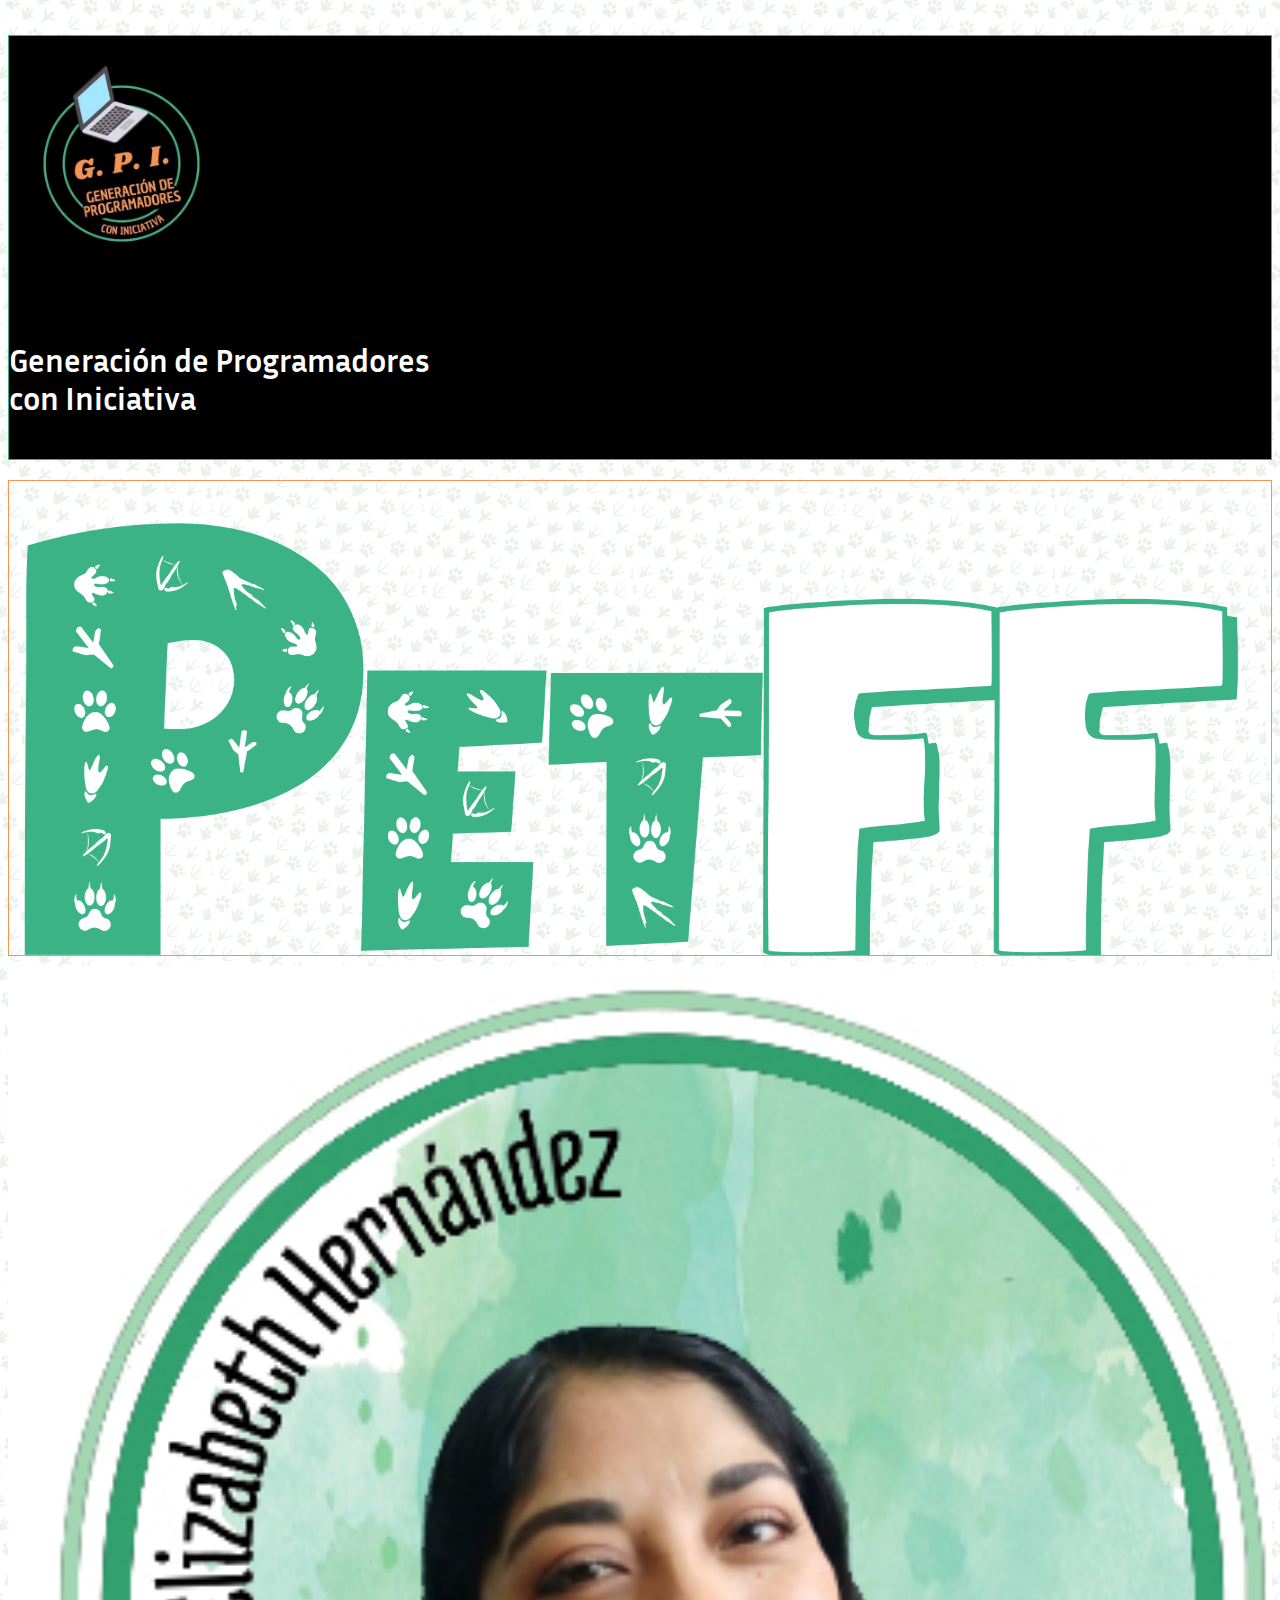
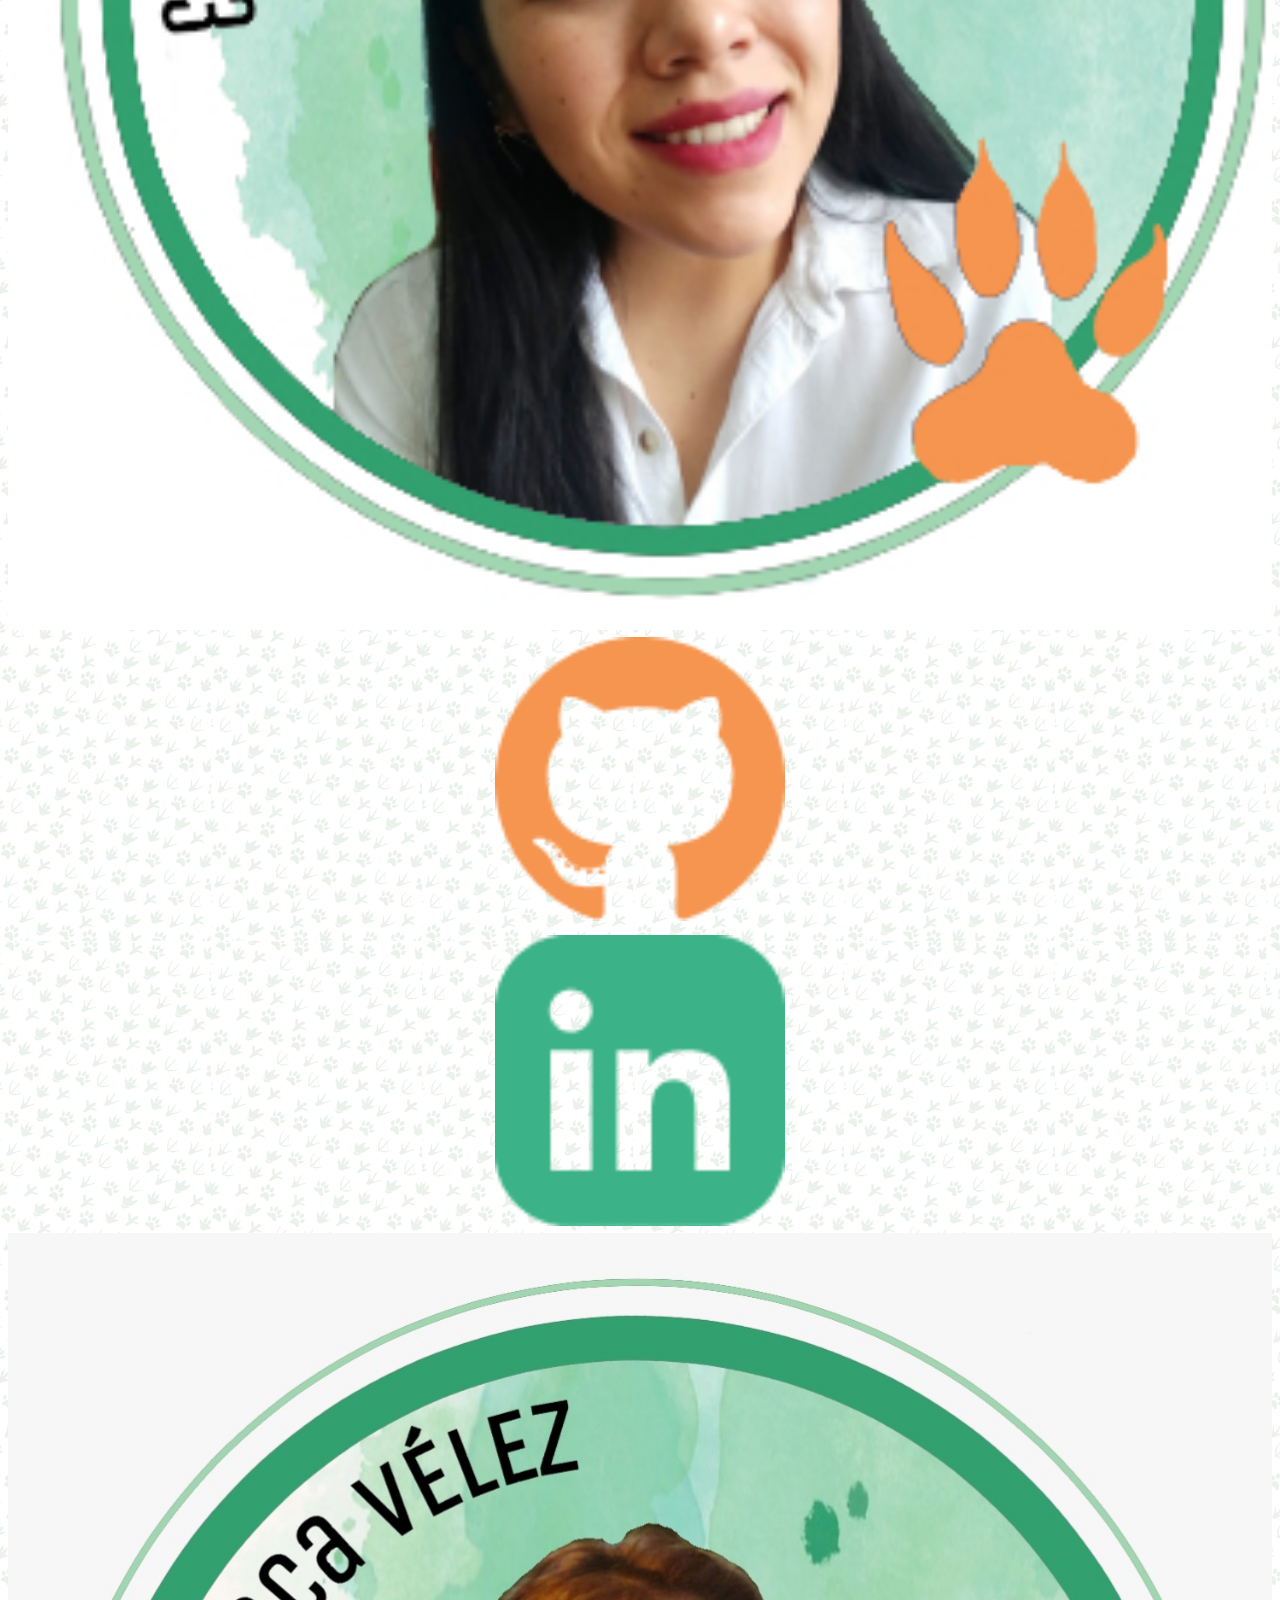
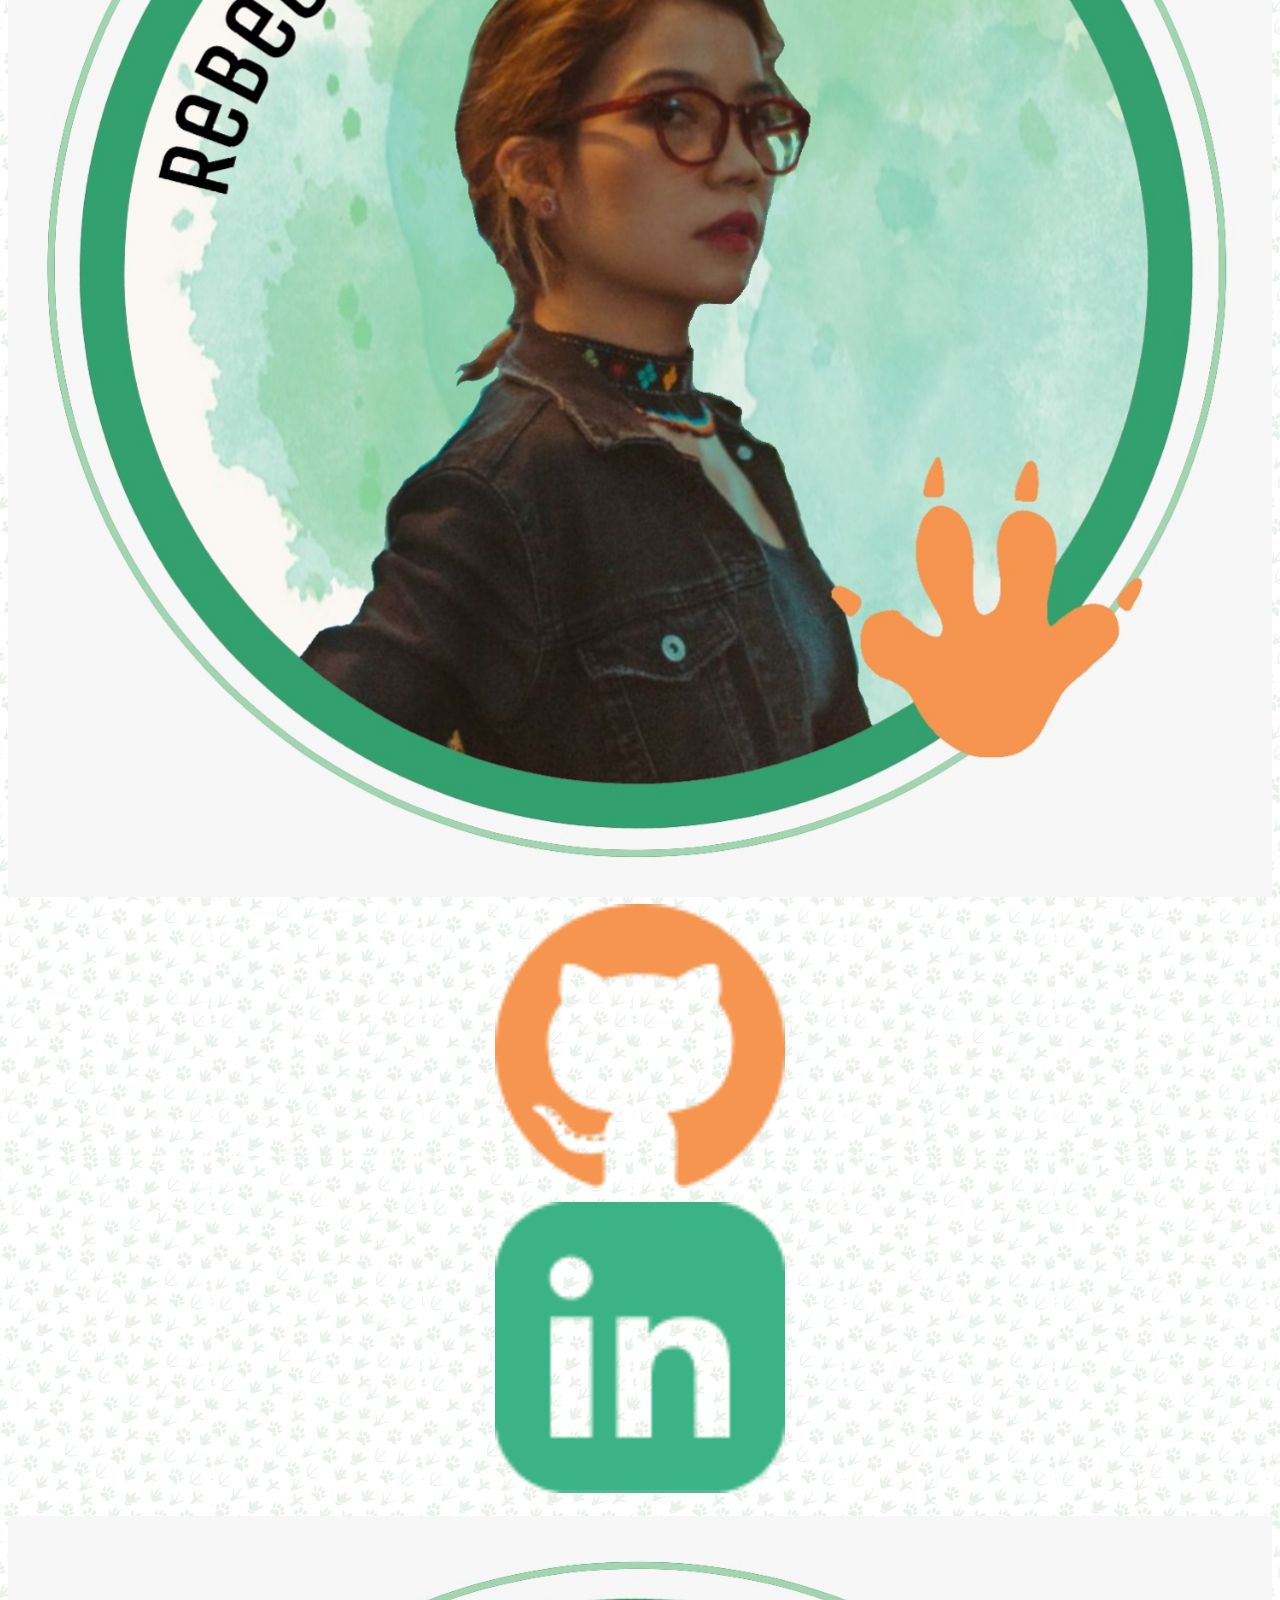
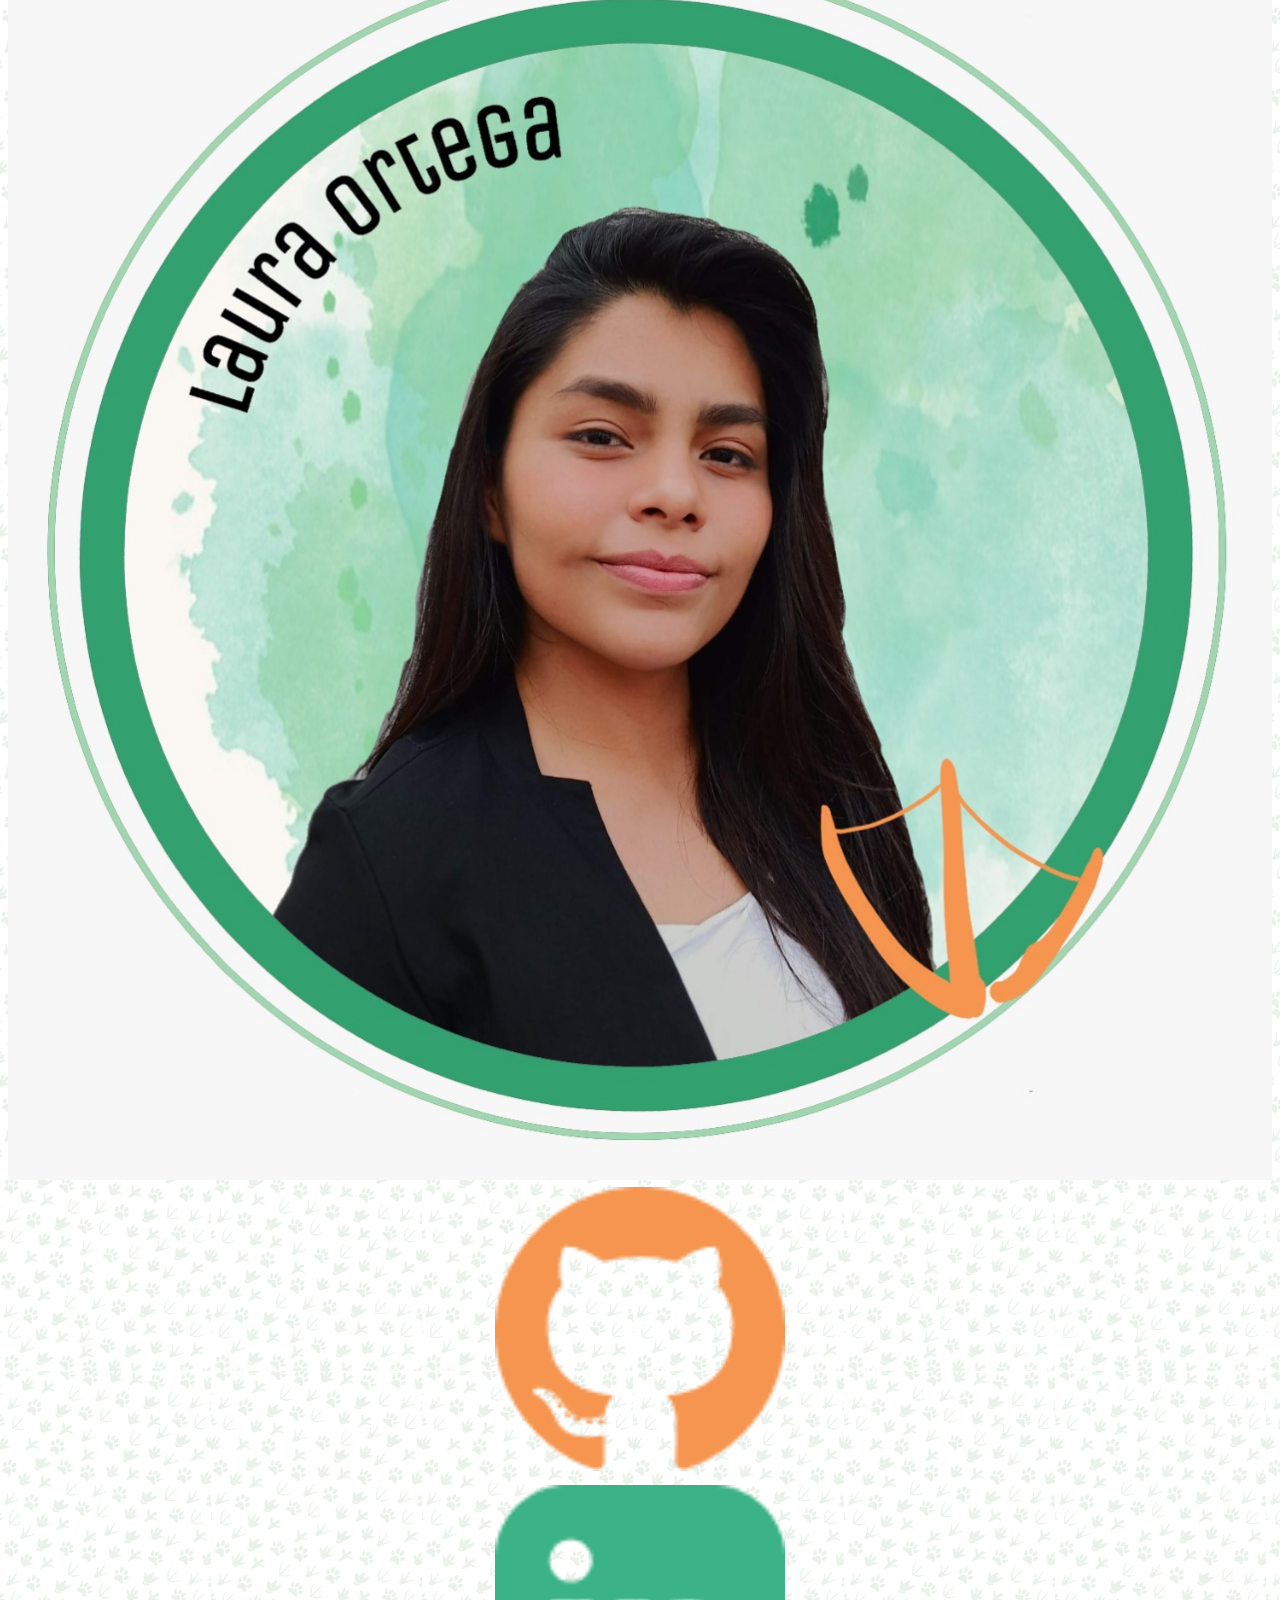
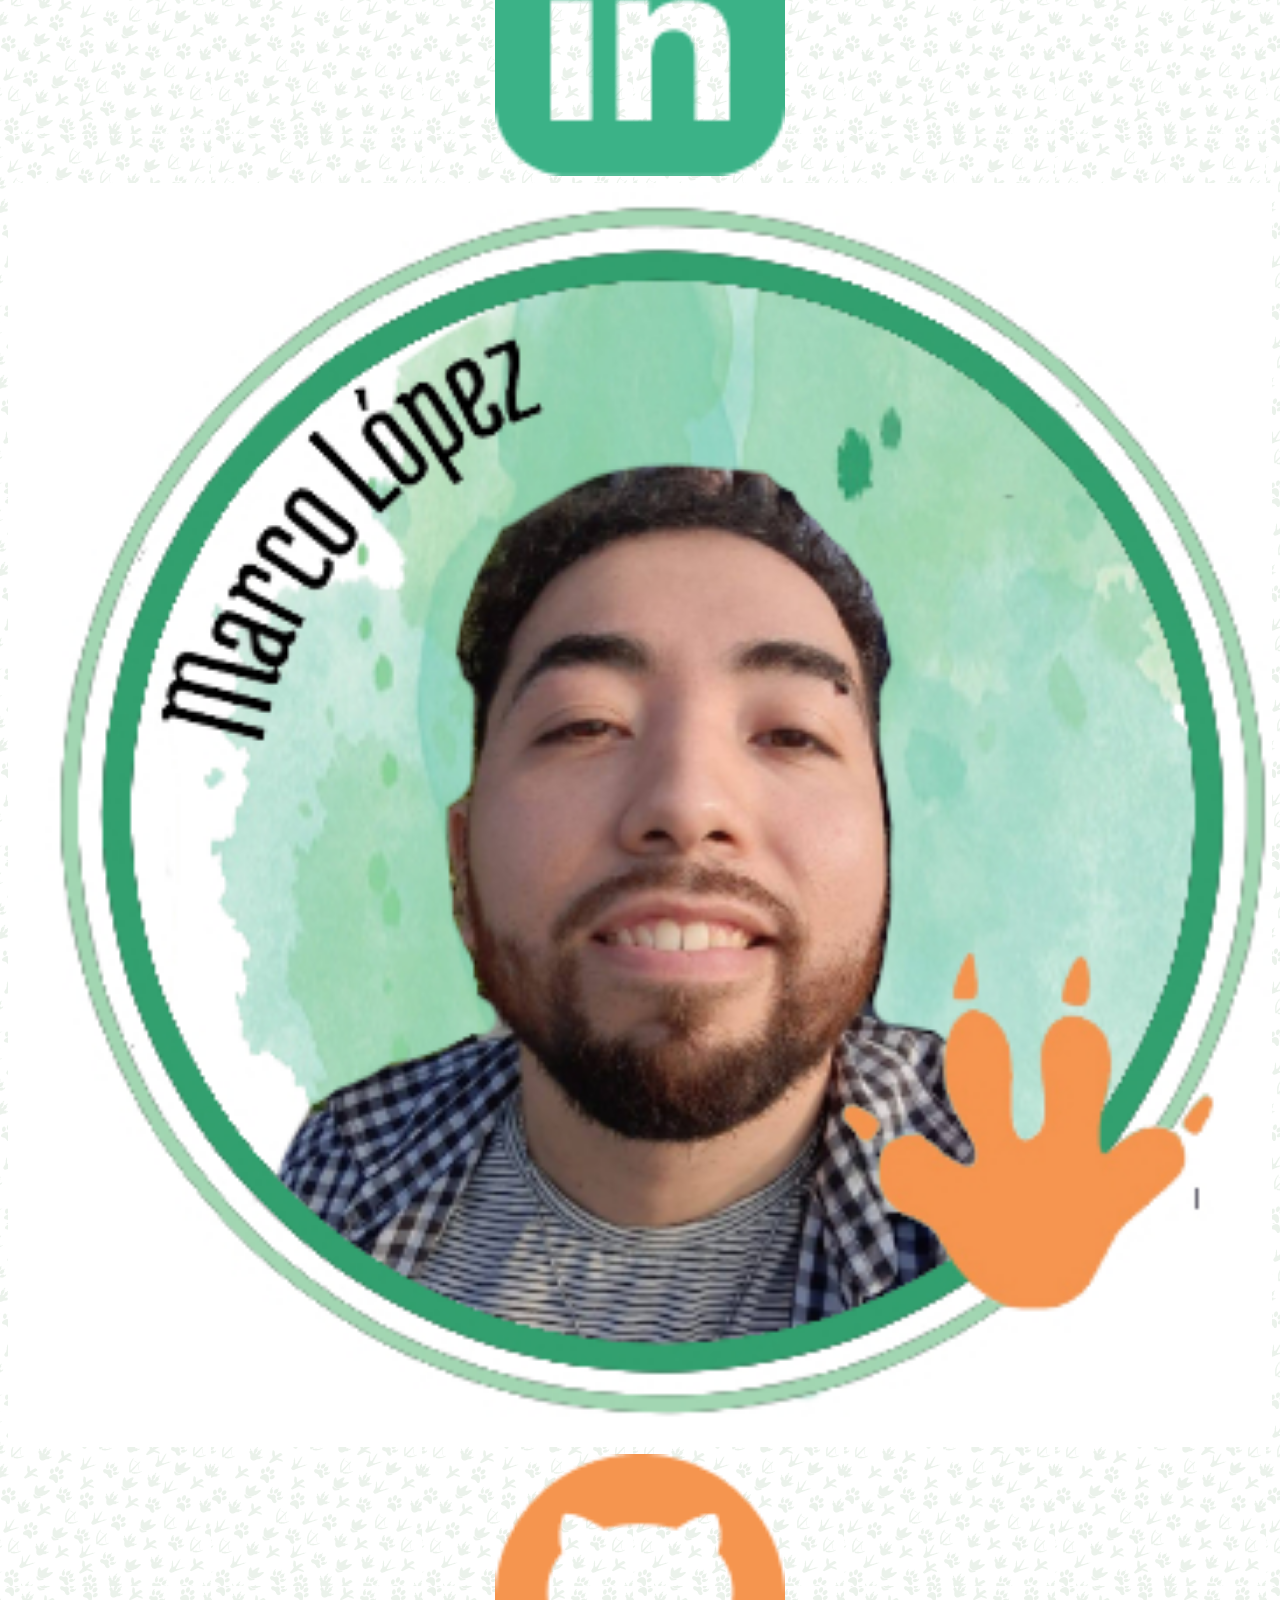
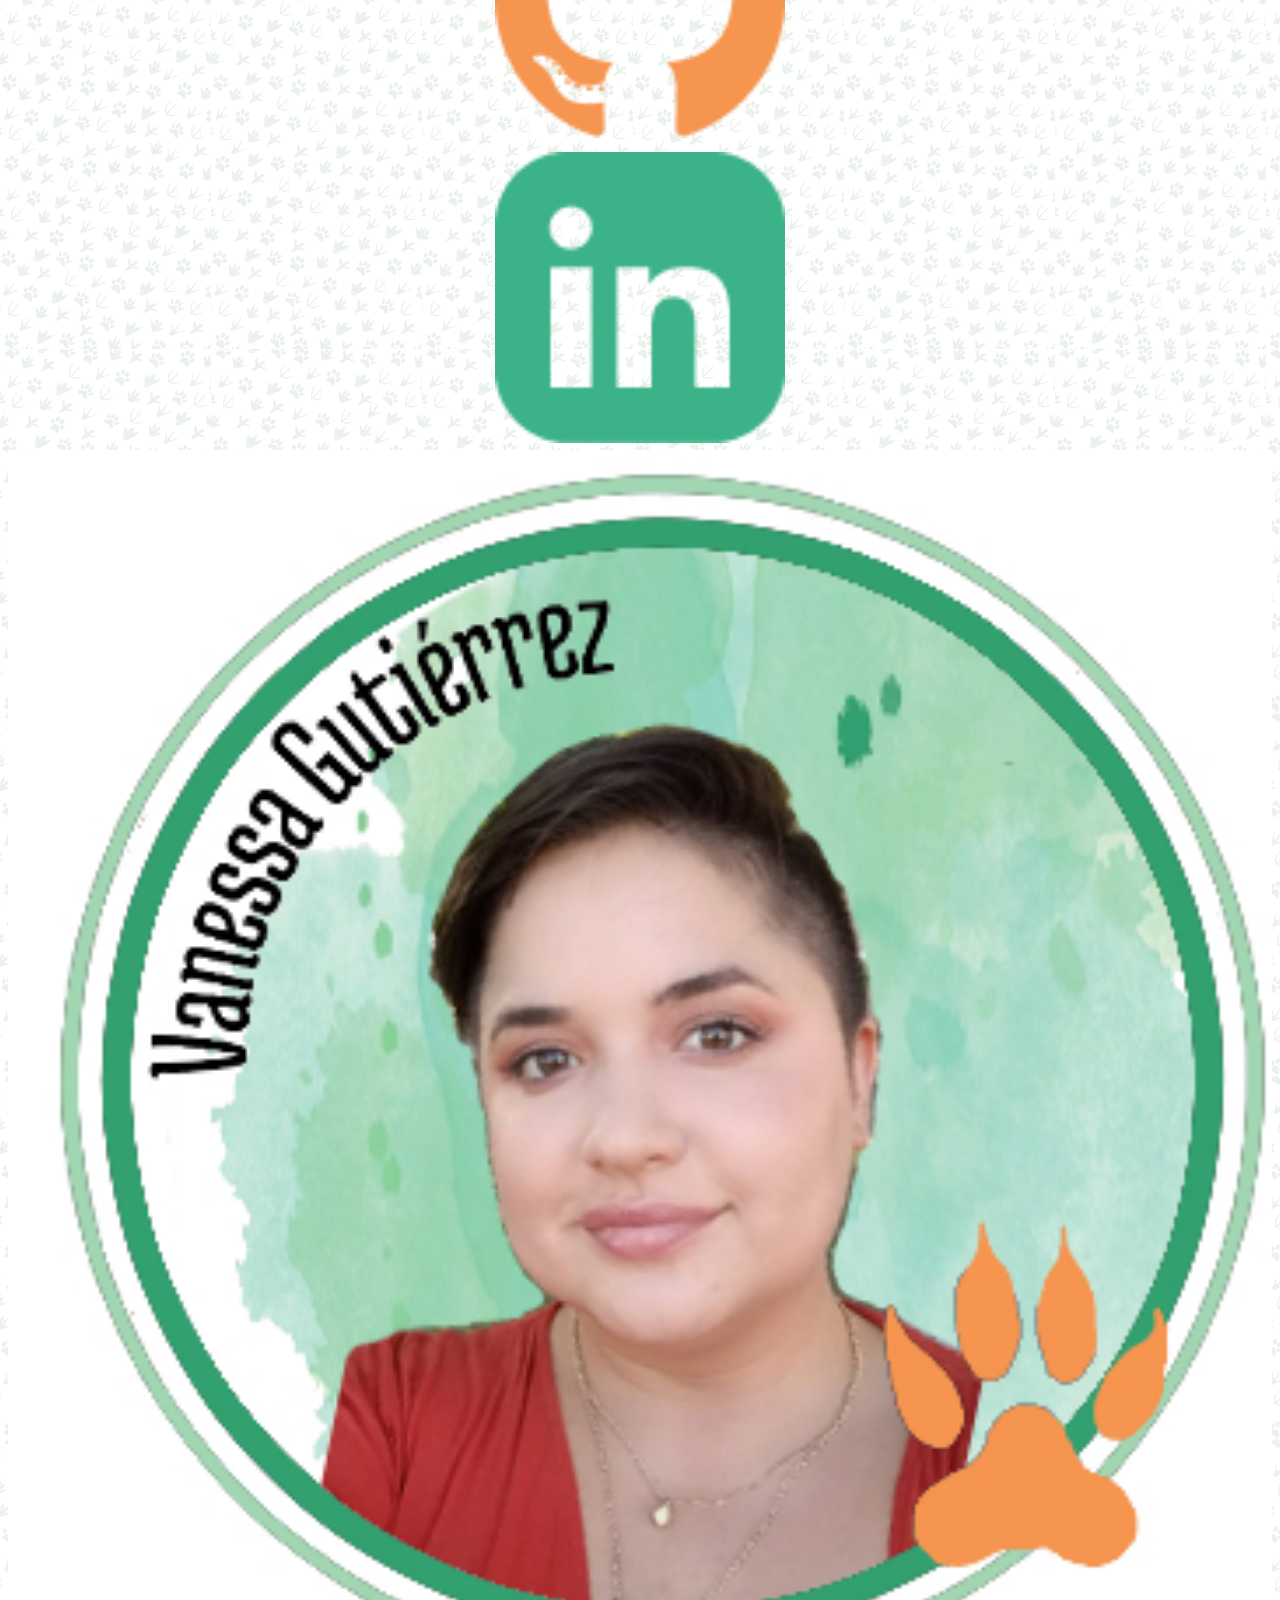
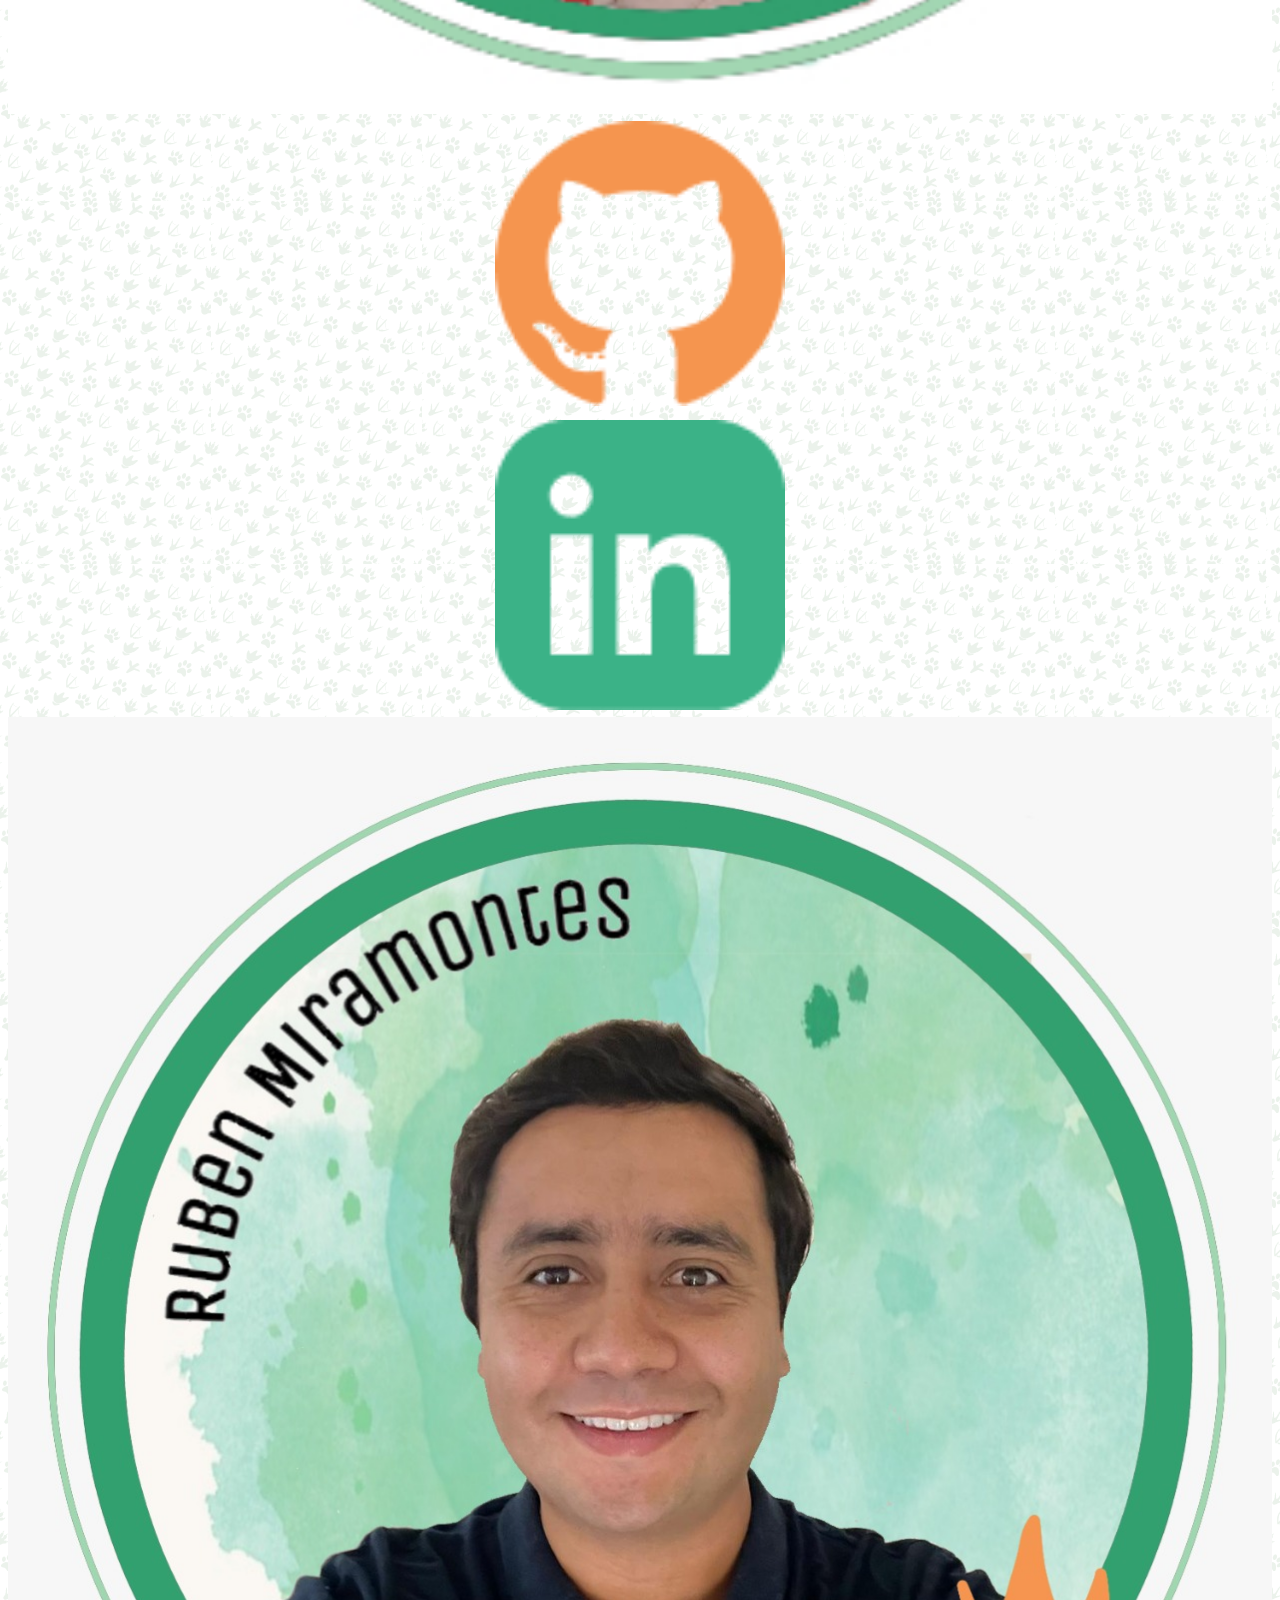
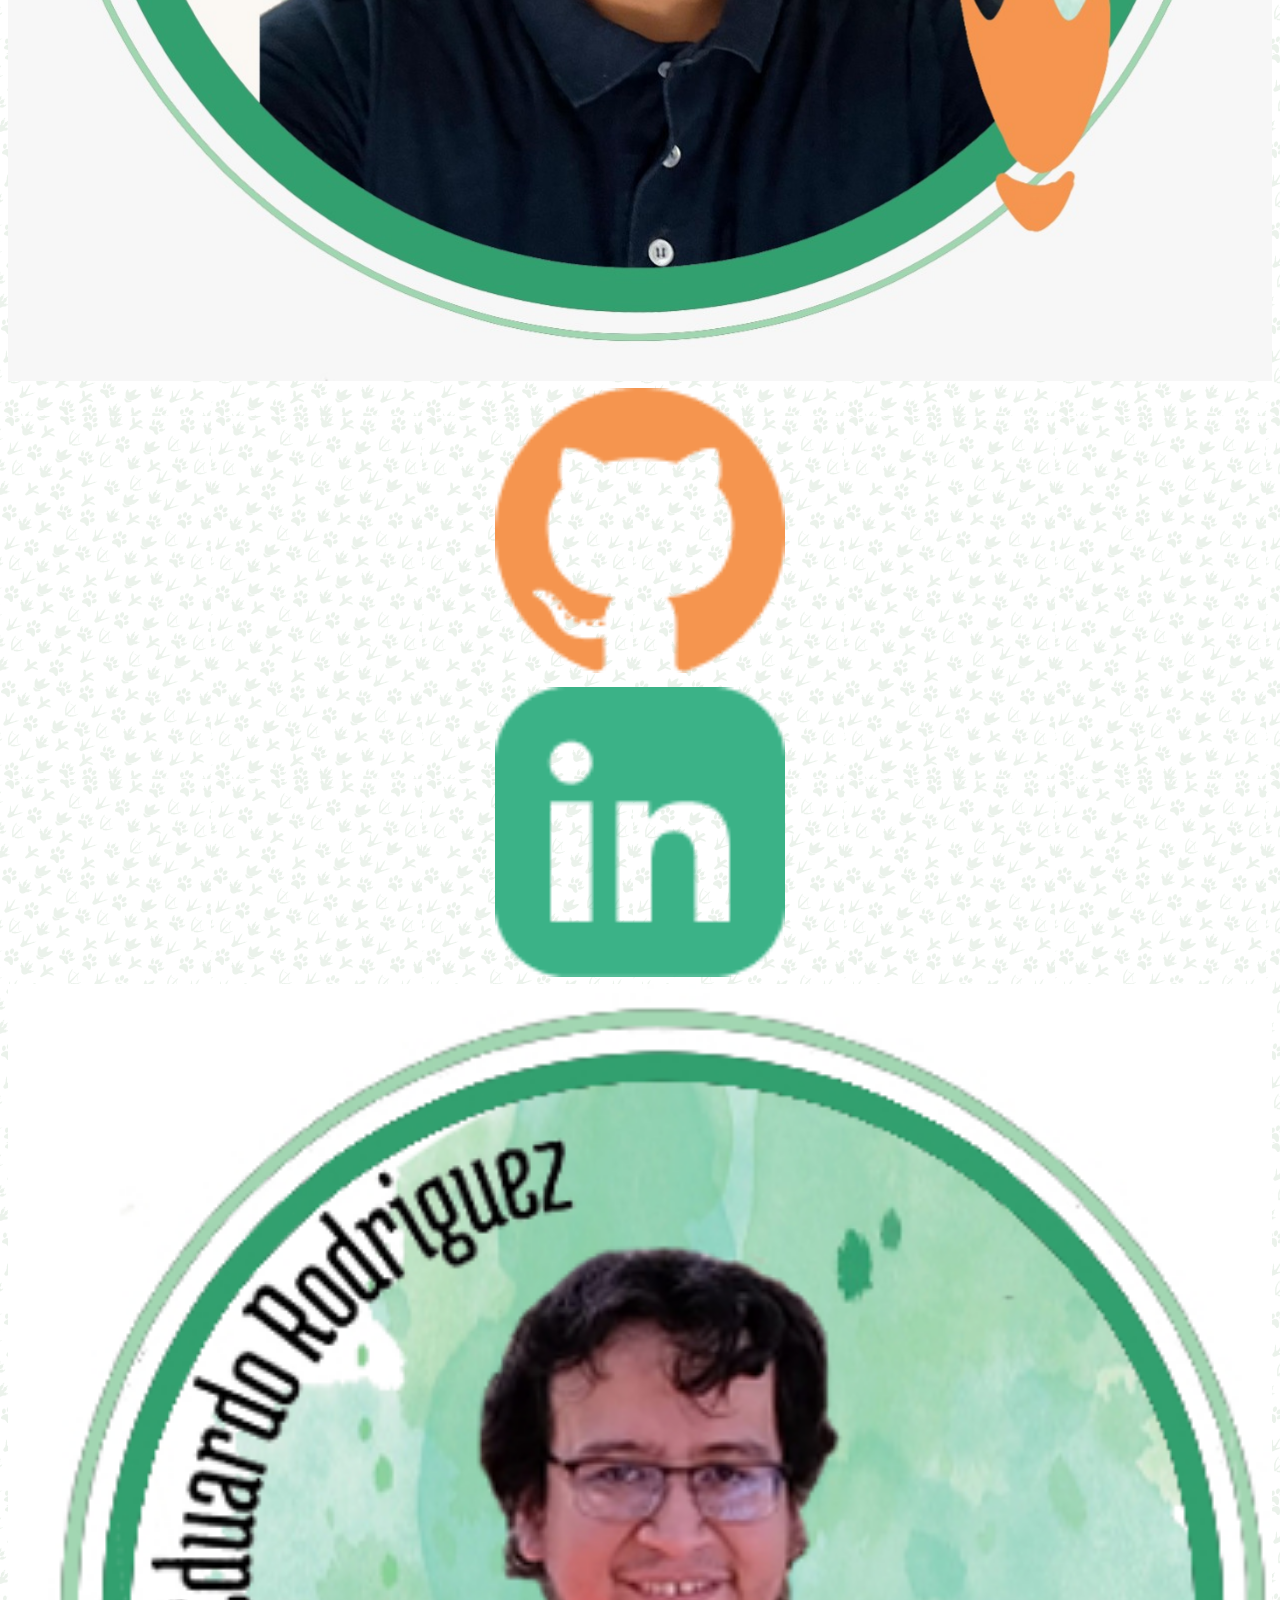
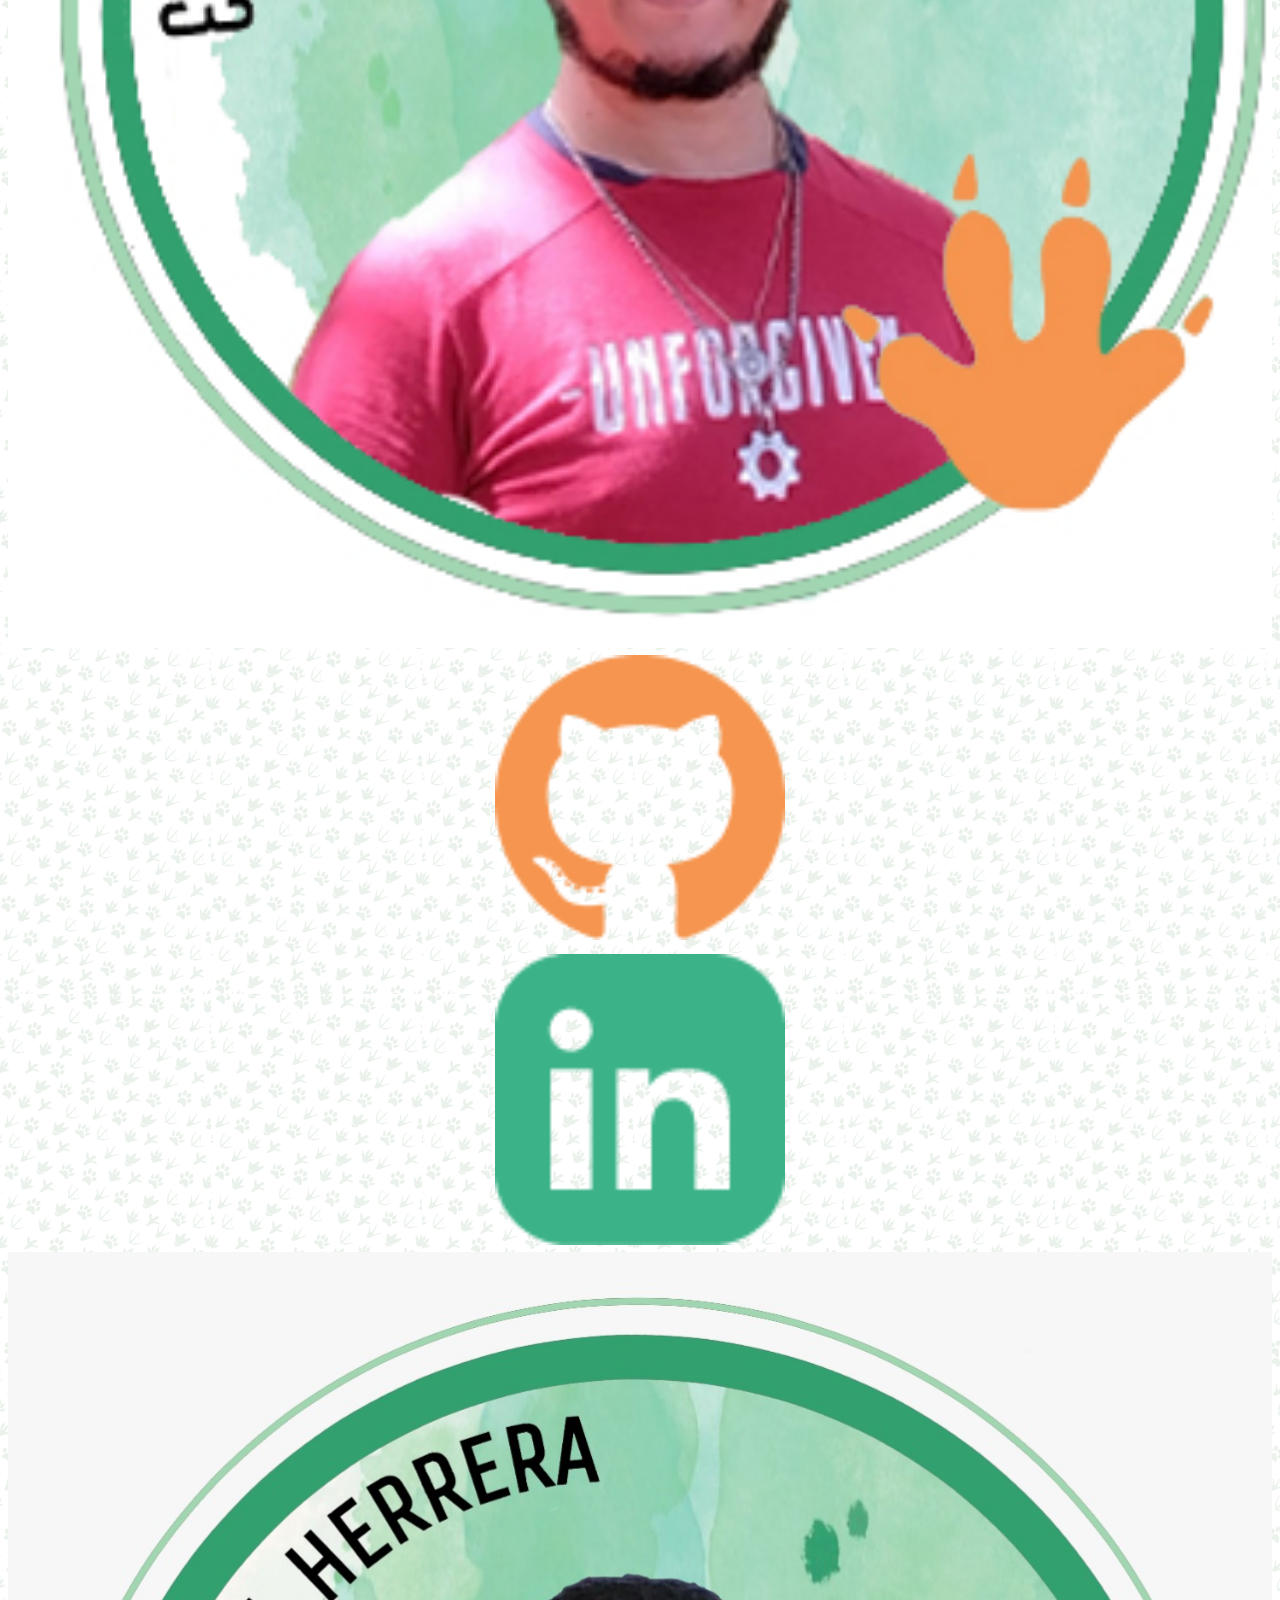
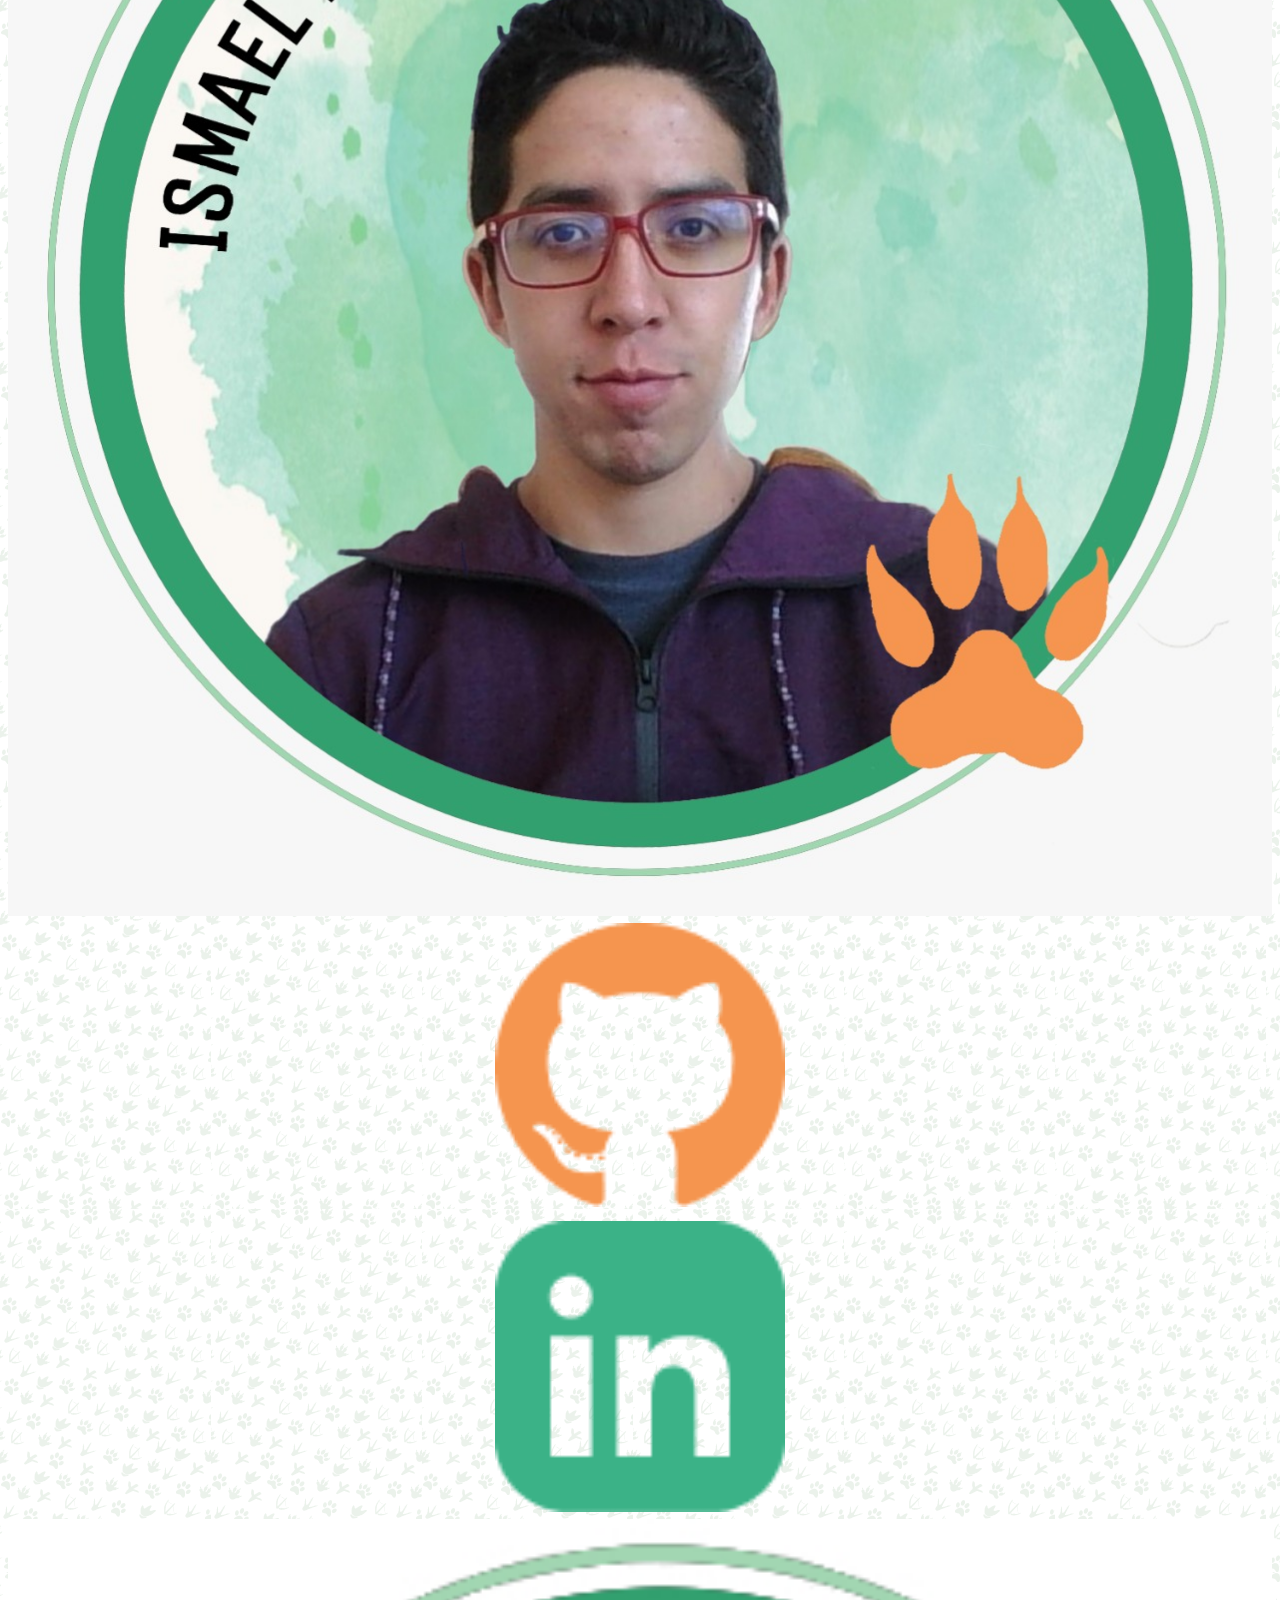
<file: sobreEq.html>
<!DOCTYPE html>
<html lang="en">

<head>
    <meta charset="UTF-8">
    <meta http-equiv="X-UA-Compatible" content="IE=edge">
    <meta name="viewport" content="width=device-width, initial-scale=1.0">
    <title>Sobre el equipo</title>
    <link rel="icon" type="image/x-icon" href="./assets/assets_sobreElEquipo/P.png">

    <link rel="stylesheet" href="./styles/styles_sobreEquipo/sobreEq.css">

    <link href="https://cdn.jsdelivr.net/npm/bootstrap@5.2.2/dist/css/bootstrap.min.css" rel="stylesheet"
        integrity="sha384-Zenh87qX5JnK2Jl0vWa8Ck2rdkQ2Bzep5IDxbcnCeuOxjzrPF/et3URy9Bv1WTRi" crossorigin="anonymous">

    <link rel="preconnect" href="https://fonts.googleapis.com">
    <link rel="preconnect" href="https://fonts.gstatic.com" crossorigin>
    <link href="https://fonts.googleapis.com/css2?family=Inria+Sans:wght@700&display=swap" rel="stylesheet">
</head>

<body>

    <div class="container text-center" id="tituloEquipo">
        <div class="row">
            <div class="col-2">
                <img src="./assets/assets_sobreElEquipo/G. P. I. (1).jpg" alt="" width="225px" id="logoEquipo">
            </div>
            <div class="col-10 p-3">
                <br>
                <br>
                <h1 class="rounded">Generación de Programadores <br> con Iniciativa</h1>
            </div>
        </div>
    </div>

    <br>
<!--Espacio para el logo y la descripción del proyecto-->
    <div class="container"> 
        <div class="row">
            <div class="col-xs-12 col-sm-12 col-md-12 col-lg-12">
                <div class="col p-0 m-3 img-thumbnail" id="logo">
                    <div class="hovLogo p-5 text-center text-light">
                        <h2>Nuestro proyecto</h2>
                        <br>
                        <p>En PetFF queremos que puedas compartir tus momentos favoritos al lado de tus mascotas. Esta
                            red social nace, además, de la necesidad de generar una plataforma en que la atención médica
                            pueda encontrarse rápida y eficazmente.</p>
                        <!-- <p>Ya sea que desees compartir el día a día de tus amiguitos peludos o emplumados, buscar servicios de atención médica cerca de tu zona o contactar con el personal profesional encargado de los servicios de corte, baño, paseo o adquisición de alimentos y juguetes ¡este espacio es para ti!</p> -->
                        <p>¡Únete a la red social idónea para michis, lomitos, periquitos, hámsteres y para ti también!
                        </p>
                    </div>
                </div>
            </div>
        </div>
    </div>

    <!--Espacio para los perfiles-->
    <div class="container" id="contenedorPrincipal">
        <div class="row">
            <div class="col-xs-12 col-sm-12 col-md-6 col-lg-4">
                <!--Espacio Eli-->
                <div class="col1 p-0 m-4 img-thumbnail" id="colum_1">
                    <div class="hovtxt p-5 text-center text-light">
                        <br>
                        <p>Desarrolladora Java enfocada en Frontend que usa sus habilidades para buscar la mejor
                            solución al problema, entendiendo los requerimientos del cliente.</p>
                    </div>
                </div>
                <div class="container">
                    <!--Botones Eli-->
                    <div class="row">
                        <div class="col p-0 m-2 img-thumbnail">
                            <a href="https://github.com/ElizabethHzDz" target="_blank"><img src="./assets/assets_sobreElEquipo/git.png"
                                    alt="" class="logos"></a>
                        </div>
                        <div class="col p-0 m-2 img-thumbnail">
                            <a href="https://www.linkedin.com/in/elizabethhzdz/" target="_blank"><img
                                    src="./assets/assets_sobreElEquipo/linkedIn.png" alt="" class="logos"></a>
                        </div>
                    </div>
                </div>
            </div>
            <div class="col-xs-12 col-sm-12 col-md-6 col-lg-4">
                <!--Espacio Rebe-->
                <div class="col1 p-0 m-4 img-thumbnail" id="colum_2">
                    <div class="hovtxt p-5 text-center text-light">
                        <br>
                        <p>Desarrolladora backend con enfoque preferente a la solución de problemas, alegre, observadora
                            y analítica. Siempre busca aportar algo a su equipo de trabajo.</p>
                    </div>
                </div>
                <div class="container">
                    <!--Botones Rebe-->
                    <div class="row">
                        <div class="col p-0 m-2 img-thumbnail">
                            <a href="https://github.com/rebecavelez" target="_blank"><img src="./assets/assets_sobreElEquipo/git.png" alt=""
                                    class="logos"></a>
                        </div>
                        <div class="col p-0 m-2 img-thumbnail">
                            <a href="https://www.linkedin.com/in/megumi-rebeca-velez-rivera-50b3a2256/"
                                target="_blank"><img src="./assets/assets_sobreElEquipo/linkedIn.png" alt="" class="logos"></a>
                        </div>
                    </div>
                </div>
            </div>
            <div class="col-xs-12 col-sm-12 col-md-6 col-lg-4">
                <!--Espacio Lau-->
                <div class="col1 p-0 m-4 img-thumbnail" id="colum_3">
                    <div class="hovtxt p-5 text-center text-light">
                        <p>Desarrolladora Java Full Stack Jr. con gran capacidad de adaptación y flexibilidad, dedicada
                            al trabajo, comprometida con los objetivos, siempre procura enriquecer su formación
                            profesional.
                        </p>
                    </div>
                </div>
                <div class="container">
                    <!--Botones Lau-->
                    <div class="row">
                        <div class="col p-0 m-2 img-thumbnail">
                            <a href="https://github.com/LauraOrtegaE" target="_blank"><img src="./assets/assets_sobreElEquipo/git.png" alt=""
                                    class="logos"></a>
                        </div>
                        <div class="col p-0 m-2 img-thumbnail">
                            <a href="https://www.linkedin.com/in/laura-ortega-8b46a7178" target="_blank"><img
                                    src="./assets/assets_sobreElEquipo/linkedIn.png" alt="" class="logos"></a>
                        </div>
                    </div>
                </div>
            </div>
            <div class="col-xs-12 col-sm-12 col-md-6 col-lg-4">
                <!--Espacio Marco-->
                <div class="col1 p-0 m-4 img-thumbnail" id="colum_4">
                    <div class="hovtxt p-5 text-center text-light">
                        <br>
                        <p>Persona realmente comprometida con seguir aprendiendo y mejorar en mi crecimiento profesional actualizándome y realizando buenas prácticas.</p>
                    </div>
                </div>
                <div class="container">
                    <!--Botones Marco-->
                    <div class="row">
                        <div class="col p-0 m-2 img-thumbnail">
                            <a href="https://github.com/MarcoLc94" target="_blank"><img src="./assets/assets_sobreElEquipo/git.png" alt=""
                                    class="logos"></a>
                        </div>
                        <div class="col p-0 m-2 img-thumbnail">
                            <a href="https://www.linkedin.com/in/marco-antonio-lópez-castro-4b8b83105/"
                                target="_blank"><img src="./assets/assets_sobreElEquipo/linkedIn.png" alt="" class="logos"></a>
                        </div>
                    </div>
                </div>
            </div>
            <div class="col-xs-12 col-sm-12 col-md-6 col-lg-4">
                <!--Espacio Vane-->
                <div class="col1 p-0 m-4 img-thumbnail" id="colum_5">
                    <div class="hovtxt p-5 text-center text-light">
                        <br>
                        <p>Desarrolladora Java Full Stack con amor por el trabajo en equipo, la innovación y el
                            liderazgo, enfocada al desarrollo de nuevas habilidades y solución de problemas.</p>
                    </div>
                </div>
                <div class="container">
                    <!--Botones Vane-->
                    <div class="row">
                        <div class="col p-0 m-2 img-thumbnail">
                            <a href="https://github.com/VanessaGtzT" target="_blank"><img src="./assets/assets_sobreElEquipo/git.png" alt=""
                                    class="logos"></a>
                        </div>
                        <div class="col p-0 m-2 img-thumbnail">
                            <a href="https://www.linkedin.com/in/vanessa-gutiérrez-trejo-928505246/"
                                target="_blank"><img src="./assets/assets_sobreElEquipo/linkedIn.png" alt="" class="logos"></a>
                        </div>
                    </div>
                </div>
            </div>
            <div class="col-xs-12 col-sm-12 col-md-6 col-lg-4">
                <!--Espacio Ruben-->
                <div class="col1 p-0 m-4 img-thumbnail" id="colum_6">
                    <div class="hovtxt p-5 text-center text-light">
                        <br>
                        <br>
                        <p>Desarrollador Web Full Stack Jr. apasionado por la tecnología y el continuo aprendizaje. </p>
                    </div>
                </div>
                <div class="container">
                    <!--Botones Ruben-->
                    <div class="row">
                        <div class="col p-0 m-2 img-thumbnail">
                            <a href="https://github.com/RubenMiramontes" target="_blank"><img src="./assets/assets_sobreElEquipo/git.png"
                                    alt="" class="logos"></a>
                        </div>
                        <div class="col p-0 m-2 img-thumbnail">
                            <a href="https://www.linkedin.com/in/rubén-miramontes-57562724a" target="_blank"><img
                                    src="./assets/assets_sobreElEquipo/linkedIn.png" alt="" class="logos"></a>
                        </div>
                    </div>
                </div>
            </div>
            <div class="col-xs-12 col-sm-12 col-md-6 col-lg-4">
                <!--Espacio lalo-->
                <div class="col1 p-0 m-4 img-thumbnail" id="colum_8">
                    <div class="hovtxt p-5 text-center text-light">
                        <br>
                        <p>Desarrollador de software, apasionado de la música y de los michis, profesional en el manejo
                            de tecnologías con larga experiencia en lenguajes de programación.
                        </p>
                    </div>
                </div>
                <div class="container">
                    <!--Botones Lalo-->
                    <div class="row">
                        <div class="col p-0 m-2 img-thumbnail">
                            <a href="https://github.com/Luis-Eduardo-Rodriguez-Chavez" target="_blank"><img
                                    src="./assets/assets_sobreElEquipo/git.png" alt="" class="logos"></a>
                        </div>
                        <div class="col p-0 m-2 img-thumbnail">
                            <a href="https://www.linkedin.com/in/luis-eduardo-rodriguez-chavez-4560a0236/"
                                target="_blank"><img src="./assets/assets_sobreElEquipo/linkedIn.png" alt="" class="logos"></a>
                        </div>
                    </div>
                </div>
            </div>
            <div class="col-xs-12 col-sm-12 col-md-6 col-lg-4">
                <!--Espacio Isma-->
                <div class="col1 p-0 m-4 img-thumbnail" id="colum_7">
                    <div class="hovtxt p-5 text-center text-light">
                        <br>
                        <p>Desarrollador Java Full Stack con particular interés en el Frontend, temas de UX y UI.
                            Inclinación por las humanidades digitales y el aprendizaje continuo.</p>
                    </div>
                </div>
                <div class="container">
                    <!--Botones Isma-->
                    <div class="row">
                        <div class="col p-0 m-2 img-thumbnail">
                            <a href="https://github.com/Ismael-Herrera-R" target="_blank"><img src="./assets/assets_sobreElEquipo/git.png"
                                    alt="" class="logos"></a>
                        </div>
                        <div class="col p-0 m-2 img-thumbnail">
                            <a href="https://www.linkedin.com/in/ismael-herrera-romero/" target="_blank"><img
                                    src="./assets/assets_sobreElEquipo/linkedIn.png" alt="" class="logos"></a>
                        </div>
                    </div>
                </div>
            </div>
            <div class="col-xs-12 col-sm-12 col-md-6 col-lg-4">
                <!--Espacio Adalid-->
                <div class="col1 p-0 m-4 img-thumbnail" id="colum_9">
                    <div class="hovtxt p-5 text-center text-light">
                        <br>
                        <p>Desarrolladora Java Full Stack Jr. creativa, abierta al constante aprendizaje, cambio y
                            actualización, con adaptabilidad a los equipos de trabajo y gran capacidad de resolución de
                            problemas.</p>
                    </div>
                </div>
                <div class="container">
                    <!--Botones Adalid-->
                    <div class="row">
                        <div class="col p-0 m-2 img-thumbnail">
                            <a href="https://github.com/AdalidMR2412" target="_blank"><img src="./assets/assets_sobreElEquipo/git.png" alt=""
                                    class="logos"></a>
                        </div>
                        <div class="col p-0 m-2 img-thumbnail">
                            <a href="https://www.linkedin.com/in/adalid-mendez-rosales-21a684254/" target="_blank"><img
                                    src="./assets/assets_sobreElEquipo/linkedIn.png" alt="" class="logos"></a>
                        </div>
                    </div>
                </div>
            </div>
        </div>
        <br>
        <br>

        <div class="container text-center">
            <!--h2 de ¡Contáctanos!-->
            <h2>¡Contáctanos!</h2>
        </div>

        <br>
        <br>

        <div class="container">
            <!--Espacio para el formulario-->
            <div class="row">
                <div class="col-md-1"></div>
                <div class="col-xs-12 col-sm-12 col-md-4 col-lg-4 content-center">
                    <!--Formulario-->
                    <form id="form">
                        <div class="form-group">
                            <label for="name">Nombre</label>
                            <input type="text" class="form-control" id="name" placeholder="Introduce tu nombre"
                                required>
                        </div>
                        <br>
                        <div class="form-group">
                            <label for="email">Correo electrónico</label>
                            <input type="email" class="form-control" id="email" placeholder="correo@ejemplo.com"
                                required>
                        </div>
                        <br>
                        <div class="form-group">
                            <label for="message">Mensaje</label>
                            <input type="text" class="form-control" id="message" placeholder="Pon aquí tu mensaje"
                                style="height: 100px;" required>
                        </div>
                        <br>
                        <button type="submit" class="btn" id="boton">Enviar</button>
                    </form>
                    <br>
                </div>
                <div class="col-xs-12 col-sm-12 col-md-4 col-lg-4 content-center">
                    <img src="./assets/assets_sobreElEquipo/pets.jpg" alt="Foto de un perro y un gato como representantes de mascotas tiernas."
                        width="515px">
                </div>
                <div class="col-md-3"></div>
            </div>
        </div>

    </div>

    <br>
    <br>

    


    <br>

    <script src="https://cdn.jsdelivr.net/npm/bootstrap@5.2.2/dist/js/bootstrap.bundle.min.js"
        integrity="sha384-OERcA2EqjJCMA+/3y+gxIOqMEjwtxJY7qPCqsdltbNJuaOe923+mo//f6V8Qbsw3"
        crossorigin="anonymous"></script>
    <script src="https://cdn.jsdelivr.net/npm/@popperjs/core@2.11.6/dist/umd/popper.min.js"
        integrity="sha384-oBqDVmMz9ATKxIep9tiCxS/Z9fNfEXiDAYTujMAeBAsjFuCZSmKbSSUnQlmh/jp3"
        crossorigin="anonymous"></script>
</body>

</html>
</file>
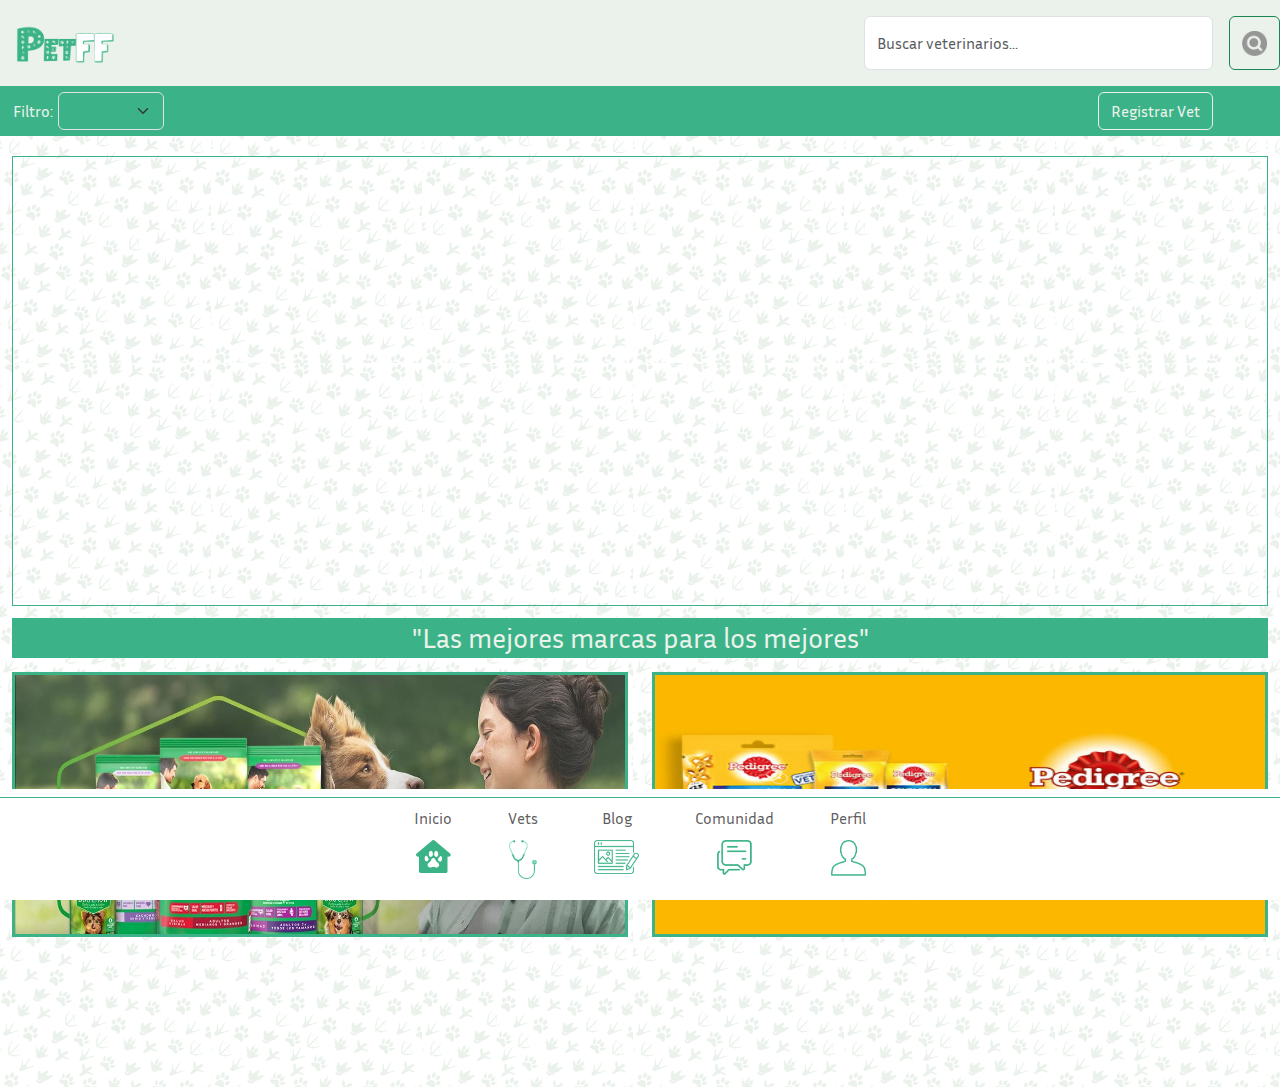
<file: Veterinarios.html>
<!DOCTYPE html>
<html lang="en">

<head>
  <meta charset="UTF-8">
  <meta http-equiv="X-UA-Compatible" content="IE=edge">
  <meta name="viewport" content="width=device-width, initial-scale=1.0">
  <title>Lista de veterinarios/as</title>
  <link rel="icon" type="image/x-icon" href="./assets/assets_formularioRegistro/P.png">

  <!--Ruta a mi hoja de Estilos-->
  <link rel="stylesheet" href="./styles/Marcostyles.css">

  <!--CSS BOOTSTRAP-->
  <link rel="stylesheet" href="https://cdn.jsdelivr.net/npm/bootstrap@5.2.3/dist/css/bootstrap.min.css">

  <!--Fuente de letra-->
  <link rel="preconnect" href="https://fonts.googleapis.com">
  <link rel="preconnect" href="https://fonts.gstatic.com" crossorigin>
  <link href="https://fonts.googleapis.com/css2?family=Inria+Sans&display=swap" rel="stylesheet">

</head>

<body>

  <!--Contenedor principal con container-fluid para que siempre rellene toda la screen-->
  <div class="container-flex d-flex flex-column">
    <!--Filas-->

    <!--Header-->
    <!--Buscador -->
    <div class="encabezado" id="encabezado">
      <div class="buscador d-flex">
        <nav class="navbar p-3 col-12" >
          <div class="d-flex col-12">
            <a class="navbar-brand col-4 col-xxs-6 col-xs-4 col-sm-4 col-md-5 col-lg-7 col-xl-8" href="index.html">
              <!--------Vincular al index-------->
              <img src="./assets/assets_formularioRegistro/PETFF.png" alt="Logo" width="100" class="d-inline-block align-text-top"> <!-- logo-->
            </a>

            <form class="d-flex col-8 col-xxs-6 col-xs-8 col-sm-8 col-md-7 col-lg-5 col-xl-4" role="search" id="buscadors">
              <input class="form-control me-3 text-success" type="search" placeholder="Buscar veterinarios..." aria-label="Search" id="barrabusqueda">
              <a href="https://www.google.com/" target="_blank"><button class="btn btn-outline-success" type="submit"
                  id="ayudaeli"><img src="./assets/iconos/Buscar 1.png" alt="lupa" width="25"> </a>
            </form>
          </div>
        </nav>
      </div>
      <!--Cierra buscador-->
    </div>


    <!--Espacio para barra de filtros -->
    <div class="row" d-flex>
      <div class="col-12" id="espaciofiltro">
        <!--Espacio Filtro-->
        <!--Campo filtrar-->
        <div class="row">
          <!--botonfiltro-->
          <label for="xxs" class="col-8 col-sm-8 col-md-9 col-lg-10" id="filters"> Filtro:
            <select name="xxs" class="form-select" aria-label="Default select example align-self-center" id="filtro">
              <option selected id="options"></option>
              <option value="1">Dirección</option>
              <option value="2">Especialidad</option>
              <option value="3">En línea</option>
            </select>
          </label>
          <div class="col-4 col-sm-4 col-md-3 col-lg-2 align-self-center" id="areavet">
            <button class="btn btn-outline-success" id="addvet">Registrar Vet</button>
          </div>
        </div>
      </div>
    </div>

    <!--Espacio para CARDS de doctores -->
    <div class="row d-flex justify-content-center" id="main">
      <div class="col-12 col-sm-12 col-md-12">
        <div class="row d-flex justify-content-center" id="espaciocards">
          <div class="col-12 col-sm-12 col-md-6 col-lg-6">

          </div>
          <div class="col-12 col-sm-12 col-md-6 col-lg-6">

          </div>
        </div>
      </div>
      <!--Espacio publicidad-->
      <div class="row d-flex justify-content-center" id="publidogchow">
        <div id="espaciotxtpubs">
        <h3 id="txtpubli" >"Las mejores marcas para los mejores"</h3>
      </div class="d-flex justify-content-center">
        <div class="col-12 col-sm-12 col-md-6" id="pub1">
          <a href="https://purina.com.mx/dogchow" target="_blank"><img src="./assets/PublicidadPurinabanner.JPG" alt="Publicidad1" id="publicidad1"></a>
        </div>
        <div class="col-12 col-sm-12 col-md-6" id="pub2">
          <a href="https://www.pedigree.com.mx/"  target="_blank"><img src="./assets/imgdentastix3.jpg" alt="Publicidad1" id="publicidad2"></a>
        </div>
      </div>
    </div>



    <!--Div para barra inferior-->
    <div class="row">
      <div class="col-12" id="espacionavbar"></div>
    </div>
  </div>

  <!-- Barra de navegación inferior -->
  <!-- Barra de navegación inferior -->
  <nav class="navbar fixed-bottom navbar-expand bg-white" id="navb">

    <div class="collapse navbar-collapse navBottom" id="navbarSupportedContent">
      <ul class="navbar-nav m-auto">
        <li class="nav-item active bGap">
          <a class="nav-link petColor" href="./index.html">Inicio<br>
            <img class="icon" src="./assets/icons/Home.png" alt="Home">
            <span class="sr-only"></span></a>
        </li>
        <li class="nav-item bGap">
          <a class="nav-link petColor" href="./Veterinarios.html">Vets<br>
            <img class="icon" id="estetos" src="./assets/icons/Estetos.png" alt="Vets">
          </a>
        </li>

        
        <li class="nav-item bGap">
          <a class="nav-link petColor" href="./blogpet_Vet.html">Blog<br>
            <img class="icon" id="news" src="./assets/icons/News.png" alt="Comunity">
          </a>
        </li>
        <li class="nav-item bGap">
          <a class="nav-link petColor" href="./comunidad.html">Comunidad<br>
            <img class="icon" src="./assets/icons/Blog.png" alt="Blog">
          </a>
        </li>
        <li class="nav-item bGap">
          <a class="nav-link petColor" href="./perfilVet.html">Perfil<br>
            <img class="icon" src="./assets/icons/Perfil.png" alt="Profile">
          </a>
        </li>
      </ul>
    </div>
  </nav>

  <!--Espacio vacio-->

  <div class="space"></div>


  <script src="./js/Veterinarios.js"></script>
  <script src="https://cdn.jsdelivr.net/npm/bootstrap@5.2.3/dist/js/bootstrap.bundle.min.js"></script>
</body>

</html>
</file>
<file: styles/inicio.css>
body{
    font-family: 'Inria Sans', sans-serif;
    background-image: url(../assets/IMG/modoNormal.png);
    /* background-repeat: no-repeat; */
    /* background-size: cover; */
}

img {
    max-width: 100%;
}

/* Tamaño máxicmo de imagenes de preview */
.imgPreview {
    max-height: 200px;
}

.container {
    max-width: unset;
}

/* Color de texto en navbars */
.petColor {
    color: #3BB287;
}

/* Color de texto en navbard */
.petColor:hover {
    color: #3BB287;
}

/* Color de fondo y border de tarjetas de publicaciones */
.card {
    background-color:white;
    border: 1px solid #3BB287;
    border-radius: 1.5%;
}

/* Para quitar border de tarjeta de publicidad */
#pCard {
    background-color:transparent;
    border: none;
}

.borderPubli {
    border: 1px solid #3BB287;
    background-color: white;
}


/* Para que el modal (nueva publicación se vea de forma y tamaño correctos */
.modal-backdrop {
    z-index: 10;
}


.modal-dialog{
    height:80%
}
.modal-content{
    height:78%
}


/* Border de barra de navegación superior */
.navTop {
    border-bottom: 1px solid #3BB287;
}

/* Altura de la barra de navegación inferior y border*/
.navBottom {
    padding: 0;
    border-top: 1px solid #3BB287;
    height: 95px;
    border-top: 1px solid #3BB287;
}

#petFF {
    margin-left: 20px;
}

/* Gap entre icodos de barra de navegacion superior */
.iGap {
    margin-left: 25px;
    margin-right: 25px;
    text-align: center;
    transition-duration: 500ms;
}

/* Gap entre icodos de barra de navegacion inferior */
.bGap {
    margin-left: 20px;
    margin-right: 20px;
    text-align: center;
    transition-duration: 500ms;
}

/* Tamaño de logo y reducción con hover */
.logo {
    width: 150px;
    transition-duration: 500ms;
}
.logo:hover {
    width: 130px;
}

/* Tamaños y hover de iconos de barras superior e inferior */
.icon {
    width: 35px;
    transition-duration: 500ms;
    margin-top: 10px;
    margin-bottom: 5px;
}

.icon:hover {
    width: 30px;
}

#estetos {
    width: 28px;
    transition-duration: 500ms;
}

#estetos:hover {
    width: 23px;
}

#news {
    width: 45px;
    transition-duration: 500ms;
}

#news:hover {
    width: 40px;
}

.iGap:hover {
    border-bottom: 3px solid #3BB287;
}

.bGap:hover {
    border-top: 3px solid #3BB287;
}


/* Espacios invisible */
.space {
    margin: 100px;
}
.space2 {
    margin: 20px;
}

#perfil {
    height: 120px;
    position: relative;
}

#perfilMascota {
    position: absolute;
    left: 30px;
    width: 90px;
    height: 90px;
    border-radius: 50%;
    z-index: 1;
}

#perfilHumano {
    position: absolute;
    top: 55px;
    left: 80px;
    width: 50px; 
    height: 50px;
    border-radius: 50%;
    border: 1px solid white;
    z-index: 2;
}

.horaPublicacion {
    margin-top: 40px;
    text-align: center;
}

.names {
    margin-left: 110px;
}

.mascota {
    text-align: start;
    margin-top: 40px;
    margin-bottom: 0px;
    font-size: 20px;
    color: black;
}


.humano {
    text-align: start;
    font-size: 16px;
}

.leftT {
    text-align: start;
    margin-left: 20px;
    margin-right: 20px;
}

.buttons {
    width: 35px;
    transition-duration: 500ms;
}

.buttons:hover {
    width: 30px;
}


.like {
    margin-top: 10px;
    margin-bottom: 5px;
    margin-left: 15px;
    padding: 0;
}

.comment {
    margin-top: 10px;
    margin-bottom: 5px;
    padding: 0;
}


.fixedPubli{
    position: fixed;
    top: 90;
    right: 0;
}

.pubBtn {
    background-color: #3BB287;
    color: white;
    transition-duration: 300ms;
}

.pubBtn:hover {
    background-color: white;
    color: #3BB287;
    border: 2px solid #3BB287;
}

.image-area {
    border: 1px solid #3BB287;
    padding: 1rem;
    position: relative;
}

.image-area::before {
    font-weight: bold;
    text-transform: uppercase;
    position: absolute;
    top: 50%;
    left: 50%;
    transform: translate(-50%, -50%);
    font-size: 0.8rem;
    z-index: 1;
}

.image-area img {
    z-index: 2;
    position: relative;
}

.loadedImg {
    max-height: 200px;
}

.botonesIn{
    border-radius: 30px;
    background-color: #f5954f; 
    height: 40px;
    width: 80px; 
    margin: auto; 
    border: none;
}

#chat {
    height:550px;
}
</file>
<file: styles/styleComunidad.css>
*{
    margin: 0;
    padding: 0;
    font-family: 'Inria Sans', sans-serif;
   
   
}

 

body{
    background-image: url(../assets/modoNormal.png); 
    background-color: transparent;
   
}

img{
    max-width: 100%;
}




/*Barra de navegacion superior*/
#encabezado{
    background-color:#EBF2EB;
}

#Buscar:hover{
    background-color: #3BB287;
}





/*Carrusel Grupos*/
/*Carrusel1*/
#carouselExampleControls{
  background-color: white;  
  border: 1px solid #3BB287;
  border-radius: 1.5%;
}

.imagenCarrusel{
   /* width: 1200px; */
   /* max-height: 400px; */
}

#botonGrupos{
    background-color: #3BB287;
    border: #3BB287;
    margin-top: 100px;
}


#containerCarrusel{
   margin-top: 20px;
    border: #3BB287;
    margin-bottom: 20px;
}

.imgDiv {
    height: 400px;
}

.parrafoCarrusel{
    text-align: justify;
    /* font-size: larger; */
    font-size: 18px;
}



/*Publicaciones*/
/*publi1*/
#cardP {
    background-color:white;
    border: 1px solid #3BB287;
    border-radius: 1.5%;
}

#perfil {
    height: 120px;
    position: relative;
}

#perfilMascota {
    position: absolute;
    left: 30px;
    width: 90px;
    height: 90px;
    border-radius: 50%;
    z-index: 1;
}

#perfilHumano {
    position: absolute;
    top: 55px;
    left: 80px;
    width: 50px; 
    height: 50px;
    border-radius: 50%;
    border: 1px solid white;
    z-index: 2;
}

.horaPublicacion {
    margin-top: 40px;
    text-align: center;
}

.names {
    /* margin-left: 80px; */
}

.mascota {
    text-align: start;
    margin-top: 40px;
    margin-bottom: 0px;
    font-size: 20px;
    color: black;
    padding-left: 110px;
}

#parrafoPubli{
    padding-left: 10px;
}

.humano {
    text-align: start;
    font-size: 16px;
    padding-left: 110px;
}

.leftT {
    text-align: start;
    margin-left: 20px;
    margin-right: 20px;
}

.buttons {
    width: 40px;
    transition-duration: 500ms;
}

.buttons:hover {
    width: 35px;
}

.like {
    margin-top: 10px;
    margin-bottom: 10px;
    margin-left: 5px;
    padding: 0;
   
}

.comment {
    margin-top: 10px;
    margin-bottom: 10px;
    padding: 0;
    
}

#iconoHeart{
    color: #f5954F;
}


#rowPubli{
margin: 5px;
height: 12000px;
}

/*anuncios*/
#anuncios{
    border: 2px #3BB287;
}


/* #publicidad1{
    width: 300px;
    height: 300px;
    margin: 20px;

} */


/*Barra de navegacion PetFF*/

.petColor {
    color: #3BB287;
}

.petColor:hover {
    color: #3BB287;
}

.bGap {
    margin-left: 25px;
    margin-right: 25px;
    text-align: center;
    transition-duration: 500ms;
}
.icon {
    width: 40px;
    transition-duration: 500ms;
    margin-top: 10px;
    margin-bottom: 5px;
}

#estetos {
    width: 30px;
    transition-duration: 500ms;
}

.iGap:hover {
    border-bottom: 3px solid #3BB287;
}

.bGap:hover {
    border-top: 3px solid #3BB287;
}

.icon:hover {
    width: 45px;
}

#estetos:hover {
    width: 35px;
}


/*Espacio vacio*/
.space {
    margin: 150px;
}

.enlace{
    text-decoration: none;
    color: white !important;
}
</file>
<file: styles/styles_formularioRegistro/formularioRegistro.css>
body{
    background-image: url(../../assets/modoNormal.png);
}

#cajita{
    background-color: #EBF2EB;
    padding-top: 20px;
    padding-bottom: 10px;
    font-family: 'Inria Sans', sans-serif;
    font-weight: bold;
    box-shadow: rgba(0, 0, 0, 0.35) 0px 5px 15px;

}

.textoSec{
    color: #F5954F;
}

#logoPFF{
    padding: 5px;
    margin: 3px;
    width: 400px;
}

#boton #botonEnviar{
    color:#EBF2EB !important; 
    background-color: #3BB287 !important;
}

.btn{
    background-color: #3BB287 !important;
    color: #EBF2EB !important;
    border: none !important;
}

.btn:hover{
    background-color: #ef8354;
}

#map{
    display: flex;
    justify-content: left;
    height: 100%;
    width: 100%;
    margin-left: 10%;
    margin-right: 15%;
    box-shadow: rgba(0, 0, 0, 0.35) 0px 5px 15px;
}

html, body {
    height: 100%;
    margin: 0;
    padding: 0;
  }

.form-control{
    background-color: #EBF2EB !important;
 }

 .enlace{
    text-decoration: none;
    color: #EBF2EB;
 }

 .enlace:hover{
    color: #EBF2EB;
 }

 


 /*  margin: auto;
  width: 500px;
  margin-top: 30px;
  margin-bottom: 50px;
  border-radius: 12px; */
</file>
<file: grupo.css>
*{
    padding: 0;
    margin: 0;
    font-family: 'Inria Sans', sans-serif;
}
body{/*fondo pagina*/
    background-image: url(./assets/IMG/modoNormal.png);
}
#encabezado{
    background-color:#EBF2EB;
}
#Buscar:hover{
    background-color: #3BB287;
}
#buscador{
    margin-top: 13px;
    height: 40px;
}
img{
    max-width: 100%;
}
.container {
    max-width: unset;
}
#fondo1{
    background: #EBF2EB;
    padding: 15px;
    box-shadow: rgba(0,0,0.35) 0px 5px 15px;
    border-radius: 12px;
}
#contEve{
    background: #EBF2EB;
    padding: 25px;
    box-shadow: rgba(0,0,0.35) 0px 5px 15px;
    border-radius: 12px;
    
}


.space {
    margin: 100px;
}
/*Botones Miembro y Agregar*/
.estiloBoton{ 
    background-color: #3bb287;
    margin: 15px;
    padding: 10px;
    border-radius: 12PX; 
    width: 300px;
    height: 50px; 
    border: 1px solid #3BB287;
    margin-top: 80px;
}
.dropdown-menu{
    background-image: url(./assets/icons/fondo.jpeg); 
}
.botones{
    border-radius: 30px;
    background-color: #EBF2EB; 
    height: 40px;
    width: 170 px;
    border: 1px solid #3BB287;
}
/**/
hr{
    border: none;
    height: 4px;
    background-color: black;
    color: black;
}

/*botones dentro del offcanvas*/
.botonesIn{
    border-radius: 30px;
    background-color: #f5954f; 
    height: 40px;
    width: 80px; 
    margin: auto; 
    border: none;
}
#invitarUsuario {
    margin: auto;
    text-align: start;
}
/*Dentro del offcanvas*/
#fotoUsuario{
    border-radius: 50%;
    margin-top: 5px;
    width: 40px;
    height: 40px;
    border: 1px solid #f5954f;
    padding: 5px;
    float: right;   
}

h3{
    color: #3BB287; 
}
#separacion{
    height: 5px;
}

h2{
    color: #3BB287;
    text-justify: auto; 
}
#TT{
    color:#3bb287;
    font-size: 20px;
}
#TT1 {
    color: white;
    font-size: 18px;
    margin: auto;
}
#TT0{
    color: #EBF2EB;
    text-justify: auto;
}
#TT2{
    color: #3BB287;
    font-size: 16px;
}
.offcanvas-body{
    background-image: url(./assets/icons/modoNormal.png);
    text-justify: auto;
}

#bntEnl{
    border-radius: 30px;
    background-color: #EBF2EB; 
    height: 40px;
    width: 170px;
    align-items: center;
    justify-content: center;
    display: flex;
    text-decoration: none;
    color: #3BB287;
    font-weight: 580;
    font-size: 18px;
    border: 1px solid #3BB287;
    flex-wrap: wrap;
}
@media (max-width: 992px){
    #bntEnl{
        border-radius: 30px;
        background-color: #EBF2EB; 
        height: 40px;
        width: 140px;
        align-items: center;
        justify-content: center;
        display: flex;
        text-decoration: none;
        color: #3BB287;
        font-weight: 580;
        font-size: 18px;
        border: 1px solid #3BB287;
        flex-wrap: wrap;
    }   
}

#fotogrp{
    width: 300px;
    height: 300px;
}


#cabecera{
 border: 1px solid #3bb287;
 height: 300px;
 background-color: #3bb287;
}
#logo{
    width: 100px;
    margin: 15px;
    
}

#navbar {
    font-size: 18px;
    font-weight: bold;    
    color: rgb(235, 242, 235);
    background-color: white;
    border-bottom: 1px solid #3BB287;
}
    

#fotologo{
    width: 140px;
    background-color: white;
    border-radius: 6px;
    margin: 3px;
    padding: 3px;
   
}

#prub1{
  padding-left: 10px;
  padding-right: 10px; 
   
}

#Contlike{
    display: flex;
    flex-direction: column;

}




#iconoGrupo{
    border-radius: 50%;
    margin-top: 5px;
    width: 60px;
    height: 60px;
    border: 1px solid #3BB287;
    padding: 5px;
       
    
}

.btn{
    background-color: #3bb287;
    margin: 15px;
    padding: 10px;   
}

.image-area {
    border: 1px solid #3BB287;
    padding: 1rem;
    position: relative;
}
.image-area::before {
    font-weight: bold;
    text-transform: uppercase;
    position: absolute;
    top: 50%;
    left: 50%;
    transform: translate(-50%, -50%);
    font-size: 0.8rem;
    z-index: 1;
}
.pubBtn {
    background-color: #3BB287;
    color: white;
    transition-duration: 300ms;
}

.pubBtn:hover {
    background-color: white;
    color: #3BB287;
    border: 2px solid #3BB287;
}



/* Color de fondo y border de tarjetas de publicaciones */
.card {
    background-color:white;
    border: 1px solid #3BB287;
    border-radius: 1.5%;
}


#perfil {
    height: 120px;
    position: relative;
}

#perfilMascota {
    position: absolute;
    left: 30px;
    width: 90px;
    height: 90px;
    border-radius: 50%;
    z-index: 1;/*son como las capas que se muestra una encima de otra*/
}

#perfilHumano {
    position: absolute;
    top: 55px;
    left: 80px;
    width: 50px; 
    height: 50px;
    border-radius: 50%;
    border: 1px solid white;
    z-index: 2;
}
#nomPerfil{
    position:absolute;
    top: 55px;
    left: 85px;
   
}
.horaPublicacion {
    margin-top: 40px;
    text-align: center;
}

.names {
    margin-left: 210px;
}

.mascota {
    text-align: start;
    margin-top: 40px;
    padding-left: 120px;
    margin-bottom: 0px;
    font-size: 20px;
    color: black;
}

.textoreaccion{
   text-align: end;
}

.humano {
    text-align: start;
    font-size: 16px;
    padding-left: 120px;
}
.textP{
    padding-left: 20px;
    font-size: 20px;
}

.leftT {
    text-align: start;
    margin-left: 20px;
    margin-right: 20px;
}

.buttons {
    width: 50px;
   margin: 10px;

}

.buttons:hover {
    width: 45px;
}

.like {
    margin-top: 10px;
    margin-bottom: 10px;
    margin-left: 5px;
    padding: 0;
    display: flex;
}

.input1{
    display: flex;

}

#textarea1{
   border-radius: 12px;
   color: #3BB287;
}

.Reacciones{
 display: flex;
 margin: 12px;
}



#iconoGrupo{
    padding: 0px;
    margin: 10px;
    border: 2px solid #3BB287;
}

.comment {
    margin-top: 10px;
    margin-bottom: 5px;
    
}

.fixedPubli{
    position: fixed;
    top: 90;
    right: 0;
}

/* Espacios invisible */
.space {
    margin: 100px;
}
.space2 {
    margin: 20px;
}

/* barra de navegacion de abajo */

/* Color de texto en navbars */
.petColor {
    color: #3BB287;
}
.nav-link-petColor{
    color: #3BB287;
    text-decoration: none;
}
.nav-link-petColor:hover{
    color: #3BB287;
    text-decoration: none;
}
/* Color de texto en navbard */
.petColor:hover {
    color: #3BB287;
}
.bGap {
    margin-left: 20px;
    margin-right: 20px;
    text-align: center;
    transition-duration: 500ms;
}

.icon {
    width: 35px;
    transition-duration: 500ms;
    margin-top: 10px;
    margin-bottom: 5px;
}

.navBottom{
    border-top: 1px solid #3BB287;
}

#estetos {
    width: 28px;
    transition-duration: 500ms;
}

.bGap:hover {
    border-top: 3px solid #3BB287;
}

.icon:hover {
    width: 30px;
}

#news {
    width: 45px;
    transition-duration: 500ms;
}

#news:hover{
    width: 40px;
}

#estetos:hover {
    width: 23px;
}
.logo {
    width: 150px;
    transition-duration: 500ms;
}

#navbarSupportedContent{
    width: 100vw;
    display: flex;
}

.logo:hover {
    width: 130px;
}
.image-area img {
    z-index: 2;
    position: relative;
}
</file>
<file: styles/styles_Perfil.css>
body {
    background-image: url('../assets/IMG/modoNormal.png');
    font-family: 'Inria Sans' !important;
}

.container {
    width: fit-content !important;
}

/* a partir de esta seccion es para la galeria de imagenes*/
/* .galeria .imagen {
    width: 100%;
} */

#detalle-mascota .imagen img {
    max-width: 300px;
    object-fit: cover;
    width: 300px;
    height: 300px;
    padding: 15px;
}

#mascotas .mascota img {
    max-width: 150px;
    object-fit: cover;
    width: 100%;
    /* padding: 15px; */
    margin-bottom: 15px;
    margin-top: 15px;
}

.galeria .imagen img {
    max-width: 300px;
    object-fit: cover;
    width: 100%;
    /* padding: 15px; */
    margin-bottom: 15px;
    margin-top: 15px;
}

.galeria .imagen img,
#mascotas .mascota img {
    /* position:relative; */
    transition: transform .2s;
    aspect-ratio: 1 / 1;
}

#mascotas .carousel-item {
    justify-content: center;
}

#mascotas .carousel-item .row {
    justify-content: center;
    white-space: pre-wrap;
    margin-top: -55px;
    margin-bottom: -50px;
}

#mascotas .carousel-item .row p {
    margin-top: -30px;
}

#mascotas .carousel-item.active,
#mascotas .carousel-item-end,
#mascotas .carousel-item-start {
    display: flex;
}

#mascotas .carousel-inner {
    overflow: visible;
}

.container:not(.edit) .galeria .imagen:hover img {
    /* EL HOVER ES PARA CUANDO EL MOUSE PASA POR ENCIMA*/
    opacity: 0.7;
    /* EL OPACITY ES LA TRANSPARENCIA DE LA IMAGEN*/
    border: #3BB387;
    /* EN ESTA SECCION SE TRABAJO EL BORDER DE CADA IMAGE PARA QUE FUNCIONE A LA PAR DEL EFECTO DE LA IMAGEN*/
    border-style: solid;
    padding: 0;
    transform: scale(1.10);
}


#mascotas .mascota:hover img {
    opacity: 0.7;
    border: #3BB387;
    border-style: solid;
    transform: scale(1.10);
}

#mascotas .mascota:hover p {
    font-weight: 800;
}

.galeria .imagen p.hint {
    /* ES EL TEXTO SOBRE LA IMAGEN PERO SE ESTA TRABAJANDO TODAVIA*/
    opacity: 0;
    position: absolute;
    top: 50%;
    left: 50%;
    text-align: center;
    transform: translate(-50%, -50%);
    /* EL TRANSFORM ES PARA QUE LA IMAGEN SE HAGA GRANDESITA  Y EL TRANSITION TRANSFORM ES EL RETARDO QUE TIENE PARA QUE LA IMAGEN VUELVA A SU TAMANIO NORMAL*/
    transition: transform .2s;
}

.container:not(.edit) .galeria .imagen:hover p.hint {
    opacity: 1;
    /* transform: scale(10); */
    font-size: large;
    font-weight: 800;
    transform: translate(-50%, -50%);
}

.galeria .imagen,
#mascotas .mascota {
    position: relative;
}

/* HASTA AQUI LLEGA LA PARTE DE LA GALERIA*/

/* uncomment */
#perfil .foto-perfil {
    display: flex;
    position: relative;
}

#perfil .foto-perfil img {
    width: 300px;
    height: 300px;
}

#perfil img.propietario {
    /* position: absolute; */
    /* left: 263px;
    top: 150px; */
    width: 150px;
    height: 150px;
    margin-left: -100px;
    margin-top: 150px;
}


/* #mascotas .mascota img {
    width: 150px;
    height: 150px;
} */


.perfil-mascota {
    display: none;
}

.perfil-mascota.active {
    display: inline;
}

#detalle-mascota .imagen {
    display: flex;
    justify-content: center;
}

.detalle-mascota .imagen img {
    aspect-ratio: 1 / 1;
}

.datos-generales .logo {
    width: 235px;
    margin-left: auto;
    margin-right: auto;
    width: 40%;
    padding-bottom: 20px;
}

#mascotas h3 {
    /* font-size: x-large; */
    color: #3BB387;
    /* font-weight: 700; */
    text-align: center;
    padding-bottom: 20px;
    padding-top: 10px;

}

.modal .modal-body {
    text-align: center;
}

.carousel-item .caption {
    padding: 15px;
}

.modal-footer .logo {
    max-width: 100px;
}

.modal .carousel-item img {
    /* height: 450px; */
    width: 700px;
    height: 100%;
    background-size: cover;
    overflow: hidden;
}

.modal .carousel-item .hint {
    display: none;
}

.galeria .caption {
    display: none;
}

i.edit {
    padding-left: 12px;
}

div.dropdown {
    position: inherit;
    display: inline;
}

div.dropdown.edit-image {
    position: absolute;
    right: 20px;
    top: 8px;
    font-size: xx-large;
}

div.dropdown.imagen-principal {
    position: absolute;
    left: 271px;
    top: 8px;
    font-size: xx-large;
}

.container:not(.edit) i.bi-three-dots {
    display: none;
}

button.navbar-toggler {
    border-color: #3BB287;
}

button.navbar-toggler:hover {
    background-color: #3BB287;
}

button.navbar-toggler:focus {
    box-shadow: none;
}

#perfil .foto-perfil img {
    padding: 0.25rem;
    background-color: #fff;
    border: 1px solid var(--bs-border-color);
}

/* .modal .modal-content button.btn-close {
    align-self: flex-end;
} */


/* 
Modo Claro
3BB387 - Verde
FFFFFF - Blanco
EBF2EB - Gris
F5954F - Naranja

 
Modo Obscuro
3BB387 - Verde
000000 - Negro
EBF2EB - Gris
F5954F - Naranja
*/

#iconoPerfil {
    width: 30px;
    margin-right: 10px;
}

#logomenu {
    width: 150px;
    color: #3BB287;
}

.img-size {
    /* 	padding: 0;
        margin: 0; */
    height: 450px;
    width: 700px;
    background-size: cover;
    overflow: hidden;
}

.modal-content {
    width: 700px;
    border: none;
}

.modal-body {
    padding: 0;
}

.carousel-control-prev-icon {
    background-image: url("data:image/svg+xml;charset=utf8,%3Csvg xmlns='http://www.w3.org/2000/svg' fill='%23009be1' viewBox='0 0 8 8'%3E%3Cpath d='M5.25 0l-4 4 4 4 1.5-1.5-2.5-2.5 2.5-2.5-1.5-1.5z'/%3E%3C/svg%3E");
    width: 30px;
    height: 48px;
}

.carousel-control-next-icon {
    background-image: url("data:image/svg+xml;charset=utf8,%3Csvg xmlns='http://www.w3.org/2000/svg' fill='%23009be1' viewBox='0 0 8 8'%3E%3Cpath d='M2.75 0l-1.5 1.5 2.5 2.5-2.5 2.5 1.5 1.5 4-4-4-4z'/%3E%3C/svg%3E");
    width: 30px;
    height: 48px;
}

/* barra de navegacion de abajo */

.petColor {
    color: #3BB287 !important;
}

.petColor:hover {
    color: #3BB287;
}

.bGap {
    margin-left: 20px;
    margin-right: 20px;
    text-align: center;
    transition-duration: 500ms;
}

.icon {
    width: 35px;
    transition-duration: 500ms;
    margin-top: 10px;
    margin-bottom: 5px;
}

.navBottom {
    border-top: 1px solid #3BB287;
}

#estetos {
    width: 28px;
    transition-duration: 500ms;
}

.bGap:hover {
    border-top: 3px solid #3BB287;
}

.icon:hover {
    width: 30px;
}

#news {
    width: 45px;
    transition-duration: 500ms;
}

#news:hover {
    width: 40px;
}

#estetos:hover {
    width: 23px;
}


/*pintar boton hamburguesa*/

#btn_close {
    color: #3BB287;

}
</file>
<file: styles/styles_sobreEquipo/sobreEq.css>
#contenedorPrincipal{
    padding-top: 10px;
    font-family: 'Inria Sans', sans-serif;
}

#logo{
    background-image: url(../../assets/assets_sobreElEquipo/PETFF.png);
    background-repeat: none;
    background-size: cover;
    font-size: larger;
    font-family: 'Inria Sans', sans-serif;
    border: solid 1px #F5954F;
}

#colum_1{
    background-image: url(../../assets/assets_sobreElEquipo/eñihdz.jpg);
    background-repeat: none;
    background-size: cover;
}

#colum_2{
    background-image: url(../../assets/assets_sobreElEquipo/rebe-pro2.jpg);
    background-repeat: none;
    background-size: cover;
}

#colum_3{
    background-image: url(../../assets/assets_sobreElEquipo/lau-pro2.jpg);
    background-repeat: none;
    background-size: cover;
}

#colum_4{
    background-image: url(../../assets/assets_sobreElEquipo/mrclpz.jpg);
    background-repeat: none;
    background-size: cover;
}

#colum_5{
    background-image: url(../../assets/assets_sobreElEquipo/vgtz.jpg);
    background-repeat: none;
    background-size: cover;
}

#colum_6{
    background-image: url(../../assets/assets_sobreElEquipo/ruben-pro2.jpg);
    background-repeat: none;
    background-size: cover;
}

#colum_7{
    background-image: url(../../assets/assets_sobreElEquipo/isma-pro2.jpg);
    background-repeat: none;
    background-size: cover;
}

#colum_8{
    background-image: url(../../assets/assets_sobreElEquipo/lalordz.jpg);
    background-repeat: none;
    background-size: cover;
}

#colum_9{
    background-image: url(../../assets/assets_sobreElEquipo/adamdz.jpg);
    background-repeat: none;
    background-size: cover;
}

.hovtxt{
    background: #00000080;
    opacity: 0;
    transition-duration: 1.06s;
    transition-timing-function: ease-in-out;
    aspect-ratio: 1/1;
}

.hovtxt:hover {
    opacity: 1;
}

.hovLogo{
    background: #00000080;
    opacity: 0;
    transition-duration: 1.06s;
    transition-timing-function: ease-in-out;
    height: 450px;
}

.hovLogo:hover{
    opacity: 1;
}

.logos{
    width: 23%;
    display: block;
    margin-left: auto;
    margin-right: auto;
    padding-top: 7px;
    padding-bottom: 7px;
}

body{
    background-image: url(../../assets/modoNormal.png);
    font-family: 'Inria Sans', sans-serif;
    font-weight: bold;
}

#boton{
    color: #EBF2EB;
    background-color: #3BB287;
}

#tituloEquipo{
    padding-top: 15px;
    padding-bottom: 20px;
    margin-top: 35px;
    border: solid 1px #3BB287;
    background-color: #000000;
    color: white;
}

#footer{
    font-family: 'Inria Sans', sans-serif;
}

/* #logoEquipo{
    max-width: 450px;
    width: 100%;
    aspect-ratio: 1/1;
} */
</file>
<file: styles/Marcostyles.css>
*{
   
    font-family: 'Inria Sans', sans-serif;
}

body{
    background-image: url(../assets/modoNormal.png);
    font-family: 'Inria Sans', sans-serif;
}

#headerlogo{
    width: 20%;
    border:#EBF2EB solid 1px;
}

#header{
    border: 1px solid #3BB287;
    background-color: #3BB287;
    
 
}


#espaciofiltro{
    border: #3BB287 solid 1px;
    margin-left: 12px;
    margin-right: 50px;
    margin-bottom: 8px;
}

#espaciocards{
    margin: 12px;
    border: #3BB287 solid 1px;
    height: auto;
    min-height: 50vh;
    padding-top: 10px;
}

#botonbuscar{
    background-color: #3BB287;
}


#filtro{
    margin: 5px;
    color: #EBF2EB;
    width: 10%;
    background-color: #3BB287;
    
}

#filtro:hover{
    background-color: #f5954f;
    
}


#imgdoctora{
    aspect-ratio: 1 / 1 ;
    max-width: 300px;
    width: 100%;
    margin: 10px;
    border-radius: 10%;
    border: 2px solid #3BB287;
}

#imgdoctora:hover{
    border: 3px solid #3BB287;
}

#cards{
    margin: 10px;
    border: #3BB287 1px solid;
    background-color: #EBF2EB;

}

.card-title{
    color: #3BB287;
}




.space {
    margin: 150px;
}

    

#ayudaeli:hover{
  background-color: #f5954f;
  
}

#encabezado{
    background-color:#EBF2EB;
}

/* barra de navegacion de abajo */

.petColor {
    color: #3BB287;
}

.petColor:hover {
    color: #3BB287;
}

.bGap {
    margin-left: 20px;
    margin-right: 20px;
    text-align: center;
    transition-duration: 500ms;
}

.icon {
    width: 35px;
    transition-duration: 500ms;
    margin-top: 10px;
    margin-bottom: 5px;
}

.navBottom{
    border-top: 1px solid #3BB287;
}

#estetos {
    width: 28px;
    transition-duration: 500ms;
}

.bGap:hover {
    border-top: 3px solid #3BB287;
}

.icon:hover {
    width: 30px;
}

#news {
    width: 45px;
    transition-duration: 500ms;
}

#estetos:hover {
    width: 23px;
}

#new:hover{
    width: 40px;
}

#textofiltro{
    color: #3BB287;
    max-width: 400px;
}

#addvet{
    justify-self: end;
}

#publicidad1{
    border:#3BB287 3px solid;
    width: 100%;
    height: 265px;
    margin-bottom: 10px;
    
   
}

#publicidad2{
    border:#3BB287 3px solid;
    width:100%;
    height: 265px;
    
   
}

#filters{
    display: flex;
    align-items: center;
    background-color: #3BB287;
    color: #EBF2EB;
    font-weight: 500;
}

#addvet:hover{
    background-color: #f5954f;

}

#espaciofiltro{
    background-color: #3BB287;
    
}

#addvet{
    color: #EBF2EB;
    border: #EBF2EB 1px solid;
}

#publidogchow{
    max-width: 2000px;

}

#barrabusqueda{
    width: 500px;
    max-width: 600px;
}

#buscadors{
    color: #3BB287;
}

@media(min-width: 768px){
    #publicidad1{
        margin-bottom: 0px;
    }
}


#txtpubli{
    border: #3BB287 3px solid;
    text-align: center;
    color:#EBF2EB;
    background-color: #3BB287;
    font-family: font-family: 'Inria Sans', sans-serif;

}

#espaciotxtpubs{
    margin-bottom: 6px;
}

#publicidad1:hover{
    border: #f5954f 4px solid;
}

#publicidad2:hover{
    border: #f5954f 4px solid;
}

#namedocc:hover{
    color: #f5954f;

}

#linkdoc{
    text-decoration: none;
}
</file>
